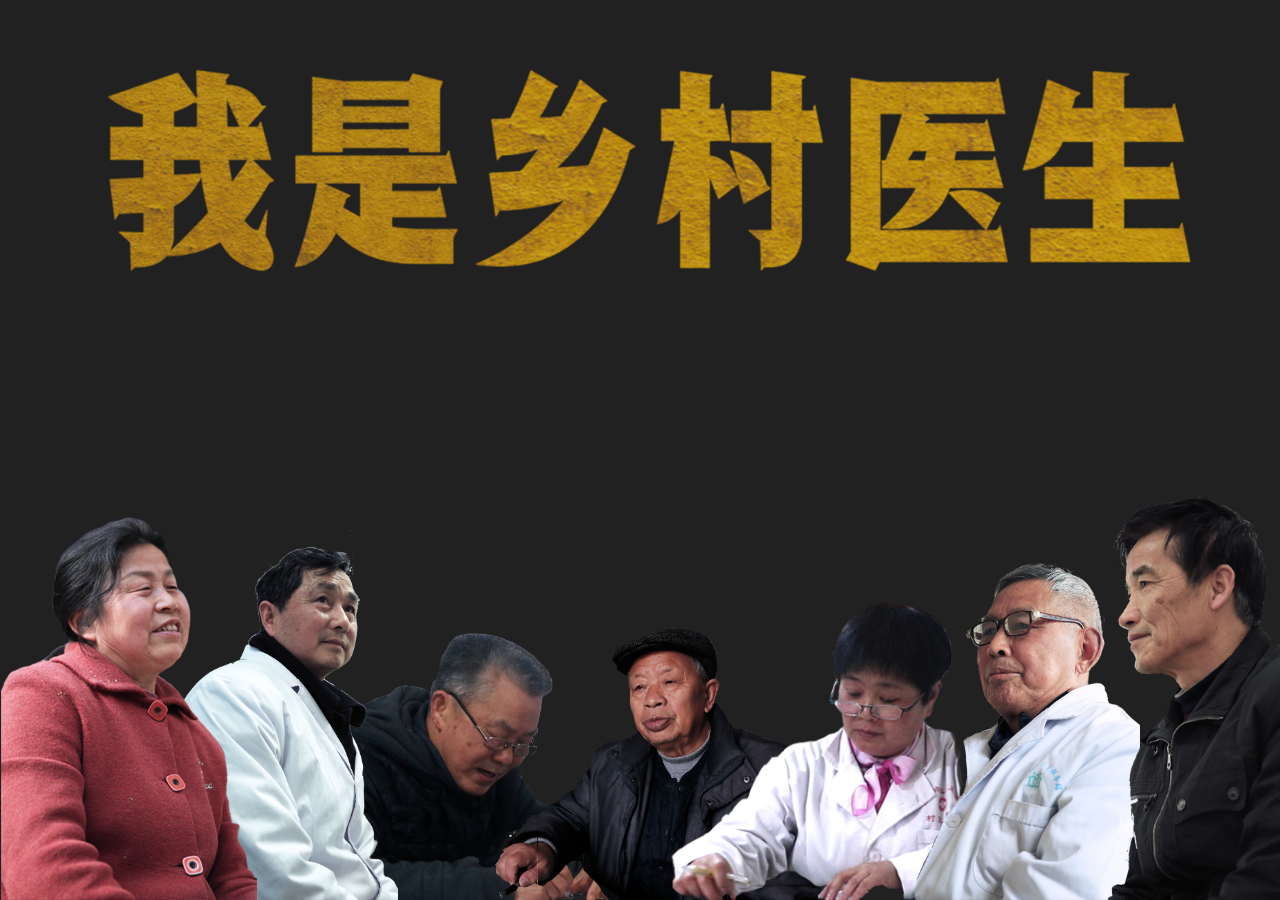
<file: index.html>
<!doctype html>
<html>
<head>
        <meta charset="utf-8">
        <meta http-equiv="X-UA-Compatible" content="IE=edge">
        <title>我是乡村医生</title>
        <meta name="description" content="中国传媒大学电视学院2015级编辑出版学（新媒体）行医者说组毕设网页作品">
<link rel="icon" href="favicon.ico" type="image/x-icon" />
<link rel="shortcut icon" href="favicon.ico" type="image/x-icon" />
<link href="css/main.css" rel="stylesheet" type="text/css">
<link href="css/loading.css" rel="stylesheet" type="text/css">
<link href="css/animated.css" rel="stylesheet" type="text/css">
<script type="text/javascript">
function MM_swapImgRestore() { //v3.0
  var i,x,a=document.MM_sr; for(i=0;a&&i<a.length&&(x=a[i])&&x.oSrc;i++) x.src=x.oSrc;
}
function MM_preloadImages() { //v3.0
  var d=document; if(d.images){ if(!d.MM_p) d.MM_p=new Array();
    var i,j=d.MM_p.length,a=MM_preloadImages.arguments; for(i=0; i<a.length; i++)
    if (a[i].indexOf("#")!=0){ d.MM_p[j]=new Image; d.MM_p[j++].src=a[i];}}
}

function MM_findObj(n, d) { //v4.01
  var p,i,x;  if(!d) d=document; if((p=n.indexOf("?"))>0&&parent.frames.length) {
    d=parent.frames[n.substring(p+1)].document; n=n.substring(0,p);}
  if(!(x=d[n])&&d.all) x=d.all[n]; for (i=0;!x&&i<d.forms.length;i++) x=d.forms[i][n];
  for(i=0;!x&&d.layers&&i<d.layers.length;i++) x=MM_findObj(n,d.layers[i].document);
  if(!x && d.getElementById) x=d.getElementById(n); return x;
}

function MM_swapImage() { //v3.0
  var i,j=0,x,a=MM_swapImage.arguments; document.MM_sr=new Array; for(i=0;i<(a.length-2);i+=3)
   if ((x=MM_findObj(a[i]))!=null){document.MM_sr[j++]=x; if(!x.oSrc) x.oSrc=x.src; x.src=a[i+2];}
}
</script>
</head>
<body onLoad="MM_preloadImages('img/fig1-1.png','img/fig2-1.png')">
  <div class="big animated fadeInDown">
  <div class="title"><img src="img/indextitle1.png" alt=""/></div></div>
  <div class="big-box big-box-left">
    <div id="boxcontext-1" class="boxcontext  animated slideInUp"><a href="pages/doctor-tang&jiang.html" onMouseOver="MM_swapImage('Image1','','img/fig1-1.png',1)" onMouseOut="MM_swapImgRestore()"><img src="img/fig1.png" alt="" id="Image1"></a>
    </div>
    <div id="boxcontext-2" class="boxcontext animated slideInUp"><a href="pages/doctor-yinnaiping.html" onMouseOut="MM_swapImgRestore()" onMouseOver="MM_swapImage('Image2','','img/fig2-1.png',1)"><img src="img/fig2.png" alt="" id="Image2"></a>
    </div>
    <div id="boxcontext-3" class="boxcontext animated slideInUp"><a href="pages/doctor-luo.html" onMouseOut="MM_swapImgRestore()" onMouseOver="MM_swapImage('Image3','','img/fig3-1.png',1)"><img src="img/fig3.png" alt="" id="Image3"></a>
    </div>
</div>


<div class="big-box big-box-right">
  <div id="boxcontext-5" class="boxcontext animated fadeInUp" ><a href="pages/doctor-liutiancheng.html"  onMouseOut="MM_swapImgRestore()" onMouseOver="MM_swapImage('Image5','','img/fig5-1.png',1)"><img src="img/fig5.png" alt="" id="Image5"></a></div>
  <div id="boxcontext-6" class="boxcontext animated fadeInUp" ><a href="pages/doctor-tang&jiang.html" onMouseOut="MM_swapImgRestore()" onMouseOver="MM_swapImage('Image6','','img/fig6-1.png',1)"><img src="img/fig6.png" alt="" id="Image6"></a></div>
  <div id="boxcontext-7" class="boxcontext animated fadeInUp"><a href="pages/doctor-zhudaye.html" onMouseOut="MM_swapImgRestore()" onMouseOver="MM_swapImage('Image7','','img/fig7-1.png',1)"><img src="img/fig7.png" alt="" id="Image7"></a></div>
  <div id="boxcontext-8" class="boxcontext animated fadeInUp"><a href="pages/doctor-zhongxiaolin.html" onMouseOut="MM_swapImgRestore()" onMouseOver="MM_swapImage('Image8','','img/fig8-1.png',1)"><img src="img/fig8.png" alt="" id="Image8"></a></div>
</div>
<!--big结束-->
<script>
	$（' #boxcontext-1 ').addClass（' animated fadeInUp '）;
	</script>

<script src="js/yin/aos.js"></script>
 <script>
  AOS.init();
</script>
  
</body>
</html>
</file>
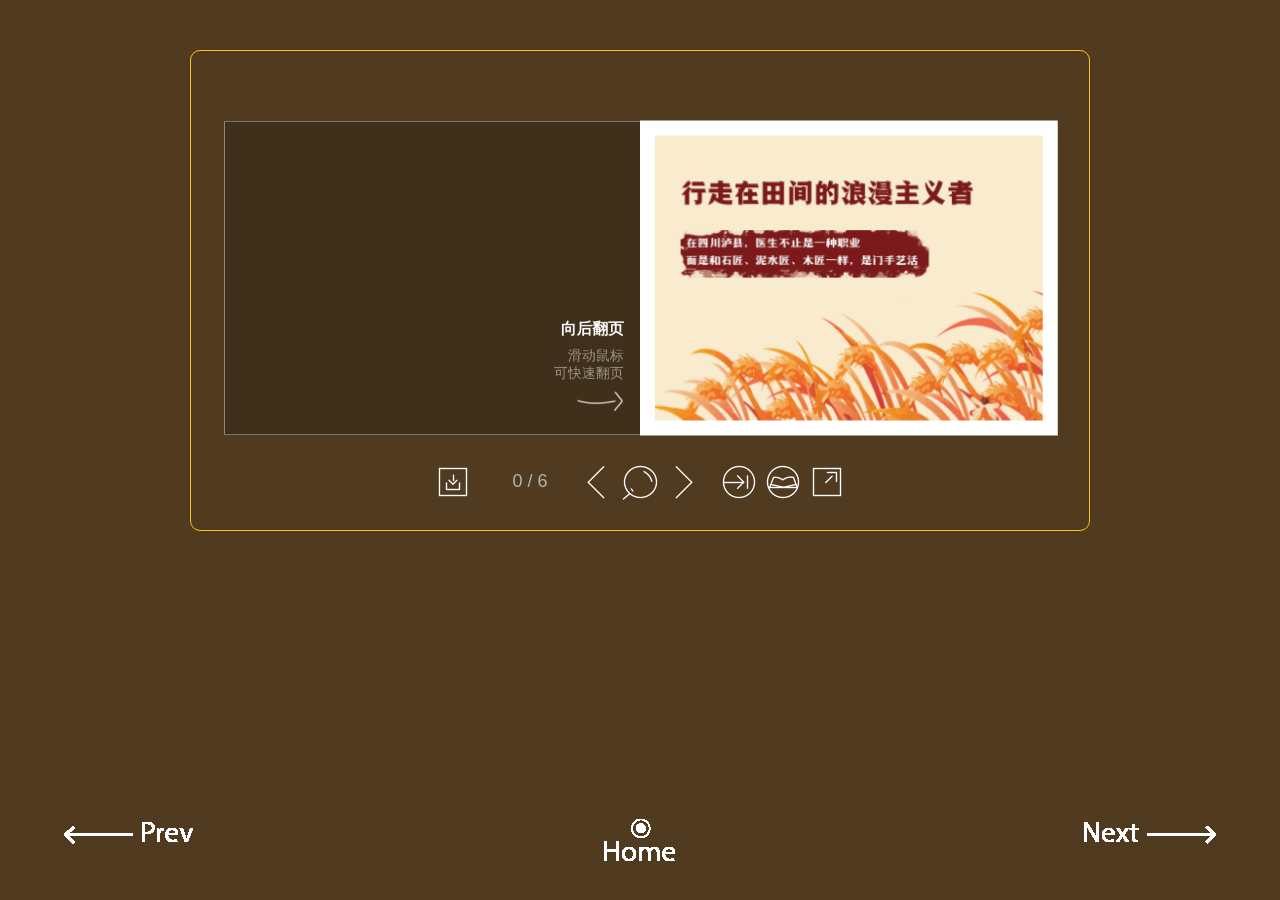
<file: pages/doctor-liutiancheng.html>
<!DOCTYPE html>
<html lang="zh">
<head>
	<meta charset="UTF-8">
	<meta http-equiv="X-UA-Compatible" content="IE=edge,chrome=1"> 
	<meta name="viewport" content="width=device-width, initial-scale=1.0">
	<title>行于田间的浪漫主义者</title>
	 <link rel="icon" href="../favicon.ico" type="image/x-icon" />
  		<link rel="shortcut icon" href="../favicon.ico" type="image/x-icon" />
	
	<!--可无视-->
	<link rel="stylesheet" type="text/css" href="../css/liu-normalize.css" />
	<link rel="stylesheet" type="text/css" href="../css/liu-htmleaf-demo.css">
	
	<!--必要样式-->
	<style type="text/css">
		html,body{width:100%;margin:0px;padding:0px;background:#503b21;color:#000000;min-width:800px;}
		body * { -webkit-tap-highlight-color: rgba(0,0,0,0); }
		.links a:link,.links a:visited{color:black;text-decoration:none;font:20px sans-serif;}
		.links a:hover{color:black;text-decoration:underline;}

		.red {border:1px solid #ffc30d;}
		.red-filled {background:#e0604a;border:1px solid #ffc30d;}
		.blue {background:#67BCCF;}

		.section {width:900px;border-radius:10px; margin:50px auto;}
		.section p{text-align:center;margin:0px;padding:20px;font:16px sans-serif;line-height:140%;}
		.section p strong {color:gold;}

		.section-list {width:900px;border-radius:10px;margin:50px auto;}

		.address{margin:0px auto 50px auto;padding:0px;width:800px;text-align:center;}
		.address, .address a{font:16px arial, sans-serif;color:black;}

		#book-links {text-align: center;padding: 10px;color: white;}
		#book-links a:link, #book-links a:visited {color: white;font:24px sans-serif;text-decoration: none;}
		#book-links a:hover {text-decoration: underline;}
	</style>
	<!--[if IE]>
		<script src="http://cdn.bootcss.com/html5shiv/3.7.3/html5shiv.min.js"></script>
	<![endif]-->
	
</head>
<body>
	<div class="htmleaf-container">
	
		
		<div class="section red">
		<div style="padding:30px;">
			<div id="photobook" style="height:150px;"></div> 
		</div>
		</div>
		<div id="pages">
				<a href="doctor-luo.html" id="prev"><img src="../img/b-prev.png" width="129" height="32" alt=""/></a> 
				<a href="../index.html" id="home"><img src="../img/b-home.png" width="74" height="49" alt=""/></a> 
				<a href="doctor-zhudaye.html" id="next"><img src="../img/b-next.png" width="134" height="32" alt=""/></a>
			</div>
	</div>
	
	<script src="../js/liu-jquery-1.11.0.min.js" type="text/javascript"></script>
	<script type="text/javascript" src="../js/liu-jquery.mousewheel.min.js"></script>
	<script type="text/javascript" src="../js/liuthree.min.js"></script>
	<script type="text/javascript" src="../js/liu-jquery.onebook3d-2.3.0-full-min.js"></script>
	<script type="text/javascript">
		$(function(){

			var arr = [];

			
			arr[0] = [
				'../img/01.jpg', 
				'../img/02.jpg', '../img/03.jpg',
				'../img/04.jpg', '../img/05.jpg',
				'../img/06.jpg', '../img/07.jpg',
				'../img/08.jpg', '../img/09.jpg',
				'../img/10.jpg', '../img/11.jpg',
				'../img/12.jpg'
				];
	
			
			
			$('#photobook').onebook(arr[0]);


			$('#book-links a').each(function(i){
				$(this).on('click',function(){

					if(arr&&arr[i]){
						$('#photobook').onebook(arr[i]);		
					};

					return false;		
				});
			});	
		});
	</script>
</body>
</html>
</file>
<file: css/main.css>
html {
	-webkit-font-smoothing: antialiased;
	background-color: #212121;
	background-size: cover;
}
*{
	margin: 0;
	padding: 0;
	width: 100%;
}
body {
    box-shadow: 0 0 2px rgba(0, 0, 0, 0.06);
	margin: 0 auto;
	width: 100%;	
}

h1, h2, h3, h4, h5, h6 {
    color: #cc995a;
    font-weight: 700;
    line-height: 1.3;
}

h2 {
    margin-top: 1.3em;
}

a {
    color: #0083e8;
}

b, strong {
    font-weight: 700;
}

samp {
    display: none;
}

img {
    animation: colorize 2s cubic-bezier(0, 0, .78, .36) 1;
    display: block;
	/*border-radius: 2px;*/
  	}

@keyframes colorize {
    0% {
        -webkit-filter: grayscale(100%);
        filter: grayscale(100%);
    }
    100% {
        -webkit-filter: grayscale(0%);
        filter: grayscale(0%);
    }
}


.boxcontext img{
	margin:0 0.5%;
	/*box-shadow: 1px 2px 7px 2px #212121;
	}
.boxcontext img:hover{
	box-shadow: 2px 4px 10px 5px #FFF;
	position: relative;
	top: 2px;
	left:2px;*/
}
.big {
	width:90%;
	height:auto;
	margin:0 auto;
	position: absolute;
	top: 5%;
	left: 5%;
	-vendor-animation-duration：3 s ;
  -vendor-animation-delay：2s;
}

.title {
	width:100%;
	height:auto;
	float: left;
	
}

.title2 {
	width:66%;
	height:auto;
	float: left;
	margin-left:5px;
}

.big-box{
	width:50%;
	height:0%;
	}
.big-box-left{
	width: 50%;
	height: 0;
}
#boxcontext-1 {
	width:20%;
	height: auto;
	z-index: 16;
	position: absolute;
	bottom: 0;
  animation-name:slideInUp;
  animation-duration: 0.5s; 
  animation-timing-function:linear; 
  animation-delay: 0;
}

#boxcontext-2 {
	width:18%;
	height: auto;
	float: left;
	position: absolute;
	bottom:0%;
	left:13%;
	z-index: 15;
  animation-name:slideInUp;
  animation-duration: 0.5s; 
  animation-timing-function:linear; 
  animation-delay: 0.5s;
}
#boxcontext-3 {
	width:30%;
	height: auto;
	float: left;
	position: absolute;
	bottom:0%;
	left:21%;
	z-index: 14;
	animation-name:slideInUp;
  animation-duration: 0.5s; 
  animation-timing-function:linear; 
  animation-delay: 1s;
}
#boxcontext-4 {
	width:25%;
	height: auto;
	float: left;
	position: absolute;
	bottom:0%;
	left: 35%;
	z-index: 13;
	animation-name:slideInUp;
  animation-duration: 0.5s; 
  animation-timing-function:linear; 
  animation-delay: 1.5s;
}
#boxcontext-5 {
	width:27%;
	height: auto;
	float: left;
	position: absolute;
	bottom:0%;
	left:37%;
	z-index: 14;
	animation-name:slideInUp;
  animation-duration: 0.5s; 
  animation-timing-function:linear; 
  animation-delay: 1.7s;
}
#boxcontext-6 {
	width:25%;
	height: auto;
	float: left;
	position: absolute;
	bottom:0%;
	left: 51%;
	z-index: 15;
	animation-name:slideInUp;
  animation-duration: 0.5s; 
  animation-timing-function:linear; 
  animation-delay: 1.2s;
}
#boxcontext-7 {
	width:18%;
	height: auto;
	float: left;
	position: absolute;
	bottom:0%;
	left: 71%;
	z-index: 16;
	animation-name:slideInUp;
  animation-duration: 0.5s; 
  animation-timing-function:linear; 
  animation-delay: 0.7s;
}
#boxcontext-8 {
	width:15%;
	height: auto;
	float: left;
	position: absolute;
	bottom:0%;
	left:84.9%;
	z-index: 17;
	animation-name:slideInUp;
  animation-duration: 0.5s; 
  animation-timing-function:linear; 
  animation-delay:0.2s;
}
@-webkit-keyframes fadeIn{0%{opacity:0}to{opacity:1}}
@keyframes fadeIn{0%{opacity:0}to{opacity:1}}
.fadeIn{-webkit-animation-name:fadeIn;animation-name:fadeIn}@-webkit-keyframes fadeInDown{0%{opacity:0;-webkit-transform:translate3d(0,-100%,0);transform:translate3d(0,-100%,0)}to{opacity:1;-webkit-transform:none;transform:none}}
</file>
<file: css/loading.css>
.ld.reverse {
  -webkit-animation-direction: reverse;
  animation-direction: reverse;
}
.ld.xhalf {
  -webkit-animation-duration: 0.5s;
  animation-duration: 0.5s;
}
.ld.x1 {
  -webkit-animation-duration: 1s;
  animation-duration: 1s;
}
.ld.x2 {
  -webkit-animation-duration: 2s;
  animation-duration: 2s;
}
.ld.x4 {
  -webkit-animation-duration: 4s;
  animation-duration: 4s;
}
.ld.running {
  -webkit-animation-play-state: running;
  animation-play-state: running;
}
.ld.paused {
  -webkit-animation-play-state: paused;
  animation-play-state: paused;
}
.ld.f00 {
  -webkit-animation-delay: 0s;
  animation-delay: 0s;
}
.ld.f01 {
  -webkit-animation-delay: -0.1s;
  animation-delay: -0.1s;
}
.ld.f02 {
  -webkit-animation-delay: -0.2s;
  animation-delay: -0.2s;
}
.ld.f03 {
  -webkit-animation-delay: -0.3s;
  animation-delay: -0.3s;
}
.ld.f04 {
  -webkit-animation-delay: -0.4s;
  animation-delay: -0.4s;
}
.ld.f05 {
  -webkit-animation-delay: -0.5s;
  animation-delay: -0.5s;
}
.ld.f06 {
  -webkit-animation-delay: -0.6s;
  animation-delay: -0.6s;
}
.ld.f07 {
  -webkit-animation-delay: -0.7s;
  animation-delay: -0.7s;
}
.ld.f08 {
  -webkit-animation-delay: -0.8s;
  animation-delay: -0.8s;
}
.ld.f09 {
  -webkit-animation-delay: -0.9s;
  animation-delay: -0.9s;
}
.ld.f10 {
  -webkit-animation-delay: -1s;
  animation-delay: -1s;
}
.ld-ball,
.ld-ring,
.ld-hourglass,
.ld-loader,
.ld-cross,
.ld-square,
.ld-pie,
.ld-spinner {
  width: 1em;
  height: 1em;
  position: relative;
  color: inherit;
  display: inline-block;
/*
  &:before
    content: "◎"
    display: block
    visibility: hidden
  */
}
.ld-ball:after,
.ld-ring:after,
.ld-hourglass:after,
.ld-loader:after,
.ld-cross:after,
.ld-square:after,
.ld-pie:after,
.ld-spinner:after {
  position: absolute;
  margin: auto;
  width: 100%;
  height: 100%;
  top: 0;
  left: 0;
  right: 0;
  bottom: 0;
  content: " ";
  display: inline-block;
  background: center center no-repeat;
  background-size: cover;
}
.ld-ball:after {
  border-radius: 50%;
  background: currentColor;
}
.ld-pie:after {
  width: 0;
  height: 0;
  border-radius: 50%;
  border-style: solid;
  border-width: 0.5em;
  -webkit-background-clip: padding-box;
  border-color: currentColor currentColor currentColor transparent;
}
.ld-ring:after {
  border-radius: 50%;
  border-style: solid;
  border-width: 0.15em;
  -webkit-background-clip: padding-box;
  border-color: currentColor currentColor currentColor transparent;
  box-sizing: border-box;
}
.ld-hourglass:after {
  width: 0;
  height: 0;
  background: none;
  border-radius: 50%;
  border-style: solid;
  border-width: 0.5em;
  border-color: currentColor transparent currentColor transparent;
}
.ld-cross:after {
  width: 18%;
  height: 18%;
  background: currentColor;
  box-shadow: 0 0.18em 0 1px currentColor, 0 -0.18em 0 1px currentColor, 0.18em 0 0 1px currentColor, -0.18em 0 0 1px currentColor, 0 0.36em 0 1px currentColor, 0 -0.36em 0 1px currentColor, 0.36em 0 0 1px currentColor, -0.36em 0 0 1px currentColor;
}
.ld-square:after {
  width: 90%;
  height: 90%;
  background: currentColor;
}
.ld-spinner:after {
  width: 20%;
  height: 20%;
  border-radius: 50%;
  background: none;
  box-shadow: 0 0.5em 0 0 currentColor,0 -.5em 0 0 currentColor,.5em 0 0 0 currentColor,-.5em 0 0 0 currentColor,.35355339059327373em .35355339059327373em 0 0 currentColor,-.35355339059327373em .35355339059327373em 0 0 currentColor,.35355339059327373em -.35355339059327373em 0 0 currentColor,-.35355339059327373em -.35355339059327373em 0 0 currentColor;
}
.ld-loader {
  background-size: cover;
}
@keyframes ld-blink {
  0% {
    opacity: 1;
  }
  49% {
    opacity: 1;
  }
  50% {
    opacity: 0;
  }
  100% {
    opacity: 0;
  }
}
@-webkit-keyframes ld-blink {
  0% {
    opacity: 1;
  }
  49% {
    opacity: 1;
  }
  50% {
    opacity: 0;
  }
  100% {
    opacity: 0;
  }
}
.ld.ld-blink {
  -webkit-animation: ld-blink 1s infinite linear;
  animation: ld-blink 1s infinite linear;
}
@keyframes ld-blur {
  0% {
    filter: blur(0);
  }
  50% {
    filter: blur(5px);
  }
  100% {
    filter: blur(0);
  }
}
@-webkit-keyframes ld-blur {
  0% {
    filter: blur(0);
  }
  50% {
    filter: blur(5px);
  }
  100% {
    filter: blur(0);
  }
}
.ld.ld-blur {
  -webkit-animation: ld-blur 1s infinite;
  animation: ld-blur 1s infinite;
}
@keyframes ld-breath {
  0% {
    -webkit-transform: scale(0.86);
    transform: scale(0.86);
  }
  50% {
    -webkit-transform: scale(1.06);
    transform: scale(1.06);
  }
  100% {
    -webkit-transform: scale(0.86);
    transform: scale(0.86);
  }
}
@-webkit-keyframes ld-breath {
  0% {
    -webkit-transform: scale(0.86);
    transform: scale(0.86);
  }
  50% {
    -webkit-transform: scale(1.06);
    transform: scale(1.06);
  }
  100% {
    -webkit-transform: scale(0.86);
    transform: scale(0.86);
  }
}
.ld.ld-breath {
  -webkit-animation: ld-breath 1s infinite;
  animation: ld-breath 1s infinite;
}
@keyframes ld-broadcast {
  0% {
    box-shadow: 0 0 0 3px rgba(0,0,0,0.9);
  }
  19% {
    box-shadow: 0 0 0 2px rgba(0,0,0,0.7);
  }
  20% {
    box-shadow: 0 0 0 6px rgba(0,0,0,0.8);
  }
  39% {
    box-shadow: 0 0 0 5px rgba(0,0,0,0.6);
  }
  40% {
    box-shadow: 0 0 0 9px rgba(0,0,0,0.7);
  }
  60% {
    box-shadow: 0 0 0 8px rgba(0,0,0,0.6);
    animation-timing-function: cubic-bezier(0.5, 0, 1, 0.5);
  }
  100% {
    box-shadow: 0 0 0 0px rgba(0,0,0,0.2);
  }
}
@-webkit-keyframes ld-broadcast {
  0% {
    box-shadow: 0 0 0 3px rgba(0,0,0,0.9);
  }
  19% {
    box-shadow: 0 0 0 2px rgba(0,0,0,0.7);
  }
  20% {
    box-shadow: 0 0 0 6px rgba(0,0,0,0.8);
  }
  39% {
    box-shadow: 0 0 0 5px rgba(0,0,0,0.6);
  }
  40% {
    box-shadow: 0 0 0 9px rgba(0,0,0,0.7);
  }
  60% {
    box-shadow: 0 0 0 8px rgba(0,0,0,0.6);
    animation-timing-function: cubic-bezier(0.5, 0, 1, 0.5);
  }
  100% {
    box-shadow: 0 0 0 0px rgba(0,0,0,0.2);
  }
}
.ld.ld-broadcast {
  -webkit-animation: ld-broadcast 1s infinite ease-out;
  animation: ld-broadcast 1s infinite ease-out;
  border-radius: 50%;
}
@keyframes ld-clock {
  0% {
    -webkit-transform: rotate(0deg);
    transform: rotate(0deg);
  }
  8.333% {
    -webkit-transform: rotate(30deg);
    transform: rotate(30deg);
  }
  16.667% {
    -webkit-transform: rotate(60deg);
    transform: rotate(60deg);
  }
  25% {
    -webkit-transform: rotate(90deg);
    transform: rotate(90deg);
  }
  33.333% {
    -webkit-transform: rotate(120deg);
    transform: rotate(120deg);
  }
  41.667% {
    -webkit-transform: rotate(150deg);
    transform: rotate(150deg);
  }
  50% {
    -webkit-transform: rotate(180deg);
    transform: rotate(180deg);
  }
  58.333% {
    -webkit-transform: rotate(210deg);
    transform: rotate(210deg);
  }
  66.667% {
    -webkit-transform: rotate(240deg);
    transform: rotate(240deg);
  }
  75% {
    -webkit-transform: rotate(270deg);
    transform: rotate(270deg);
  }
  83.333% {
    -webkit-transform: rotate(300deg);
    transform: rotate(300deg);
  }
  91.667% {
    -webkit-transform: rotate(330deg);
    transform: rotate(330deg);
  }
  100% {
    -webkit-transform: rotate(360deg);
    transform: rotate(360deg);
  }
}
@-webkit-keyframes ld-clock {
  0% {
    -webkit-transform: rotate(0deg);
    transform: rotate(0deg);
  }
  8.333% {
    -webkit-transform: rotate(30deg);
    transform: rotate(30deg);
  }
  16.667% {
    -webkit-transform: rotate(60deg);
    transform: rotate(60deg);
  }
  25% {
    -webkit-transform: rotate(90deg);
    transform: rotate(90deg);
  }
  33.333% {
    -webkit-transform: rotate(120deg);
    transform: rotate(120deg);
  }
  41.667% {
    -webkit-transform: rotate(150deg);
    transform: rotate(150deg);
  }
  50% {
    -webkit-transform: rotate(180deg);
    transform: rotate(180deg);
  }
  58.333% {
    -webkit-transform: rotate(210deg);
    transform: rotate(210deg);
  }
  66.667% {
    -webkit-transform: rotate(240deg);
    transform: rotate(240deg);
  }
  75% {
    -webkit-transform: rotate(270deg);
    transform: rotate(270deg);
  }
  83.333% {
    -webkit-transform: rotate(300deg);
    transform: rotate(300deg);
  }
  91.667% {
    -webkit-transform: rotate(330deg);
    transform: rotate(330deg);
  }
  100% {
    -webkit-transform: rotate(360deg);
    transform: rotate(360deg);
  }
}
.ld.ld-clock {
  -webkit-animation: ld-clock 9s infinite cubic-bezier(0, 0.7, 0.3, 1);
  animation: ld-clock 9s infinite cubic-bezier(0, 0.7, 0.3, 1);
}
@keyframes ld-cycle {
  0%, 50%, 100% {
    animation-timing-function: cubic-bezier(0.5, 0.5, 0.5, 0.5);
  }
  0% {
    -webkit-transform: rotate(0);
    transform: rotate(0);
  }
  50% {
    -webkit-transform: rotate(180deg);
    transform: rotate(180deg);
  }
  100% {
    -webkit-transform: rotate(360deg);
    transform: rotate(360deg);
  }
}
@-webkit-keyframes ld-cycle {
  0%, 50%, 100% {
    animation-timing-function: cubic-bezier(0.5, 0.5, 0.5, 0.5);
  }
  0% {
    -webkit-transform: rotate(0);
    transform: rotate(0);
  }
  50% {
    -webkit-transform: rotate(180deg);
    transform: rotate(180deg);
  }
  100% {
    -webkit-transform: rotate(360deg);
    transform: rotate(360deg);
  }
}
.ld.ld-cycle {
  -webkit-animation: ld-cycle 1s infinite linear;
  animation: ld-cycle 1s infinite linear;
}
@keyframes ld-fade {
  0% {
    opacity: 1;
  }
  100% {
    opacity: 0;
  }
}
@-webkit-keyframes ld-fade {
  0% {
    opacity: 1;
  }
  100% {
    opacity: 0;
  }
}
.ld.ld-fade {
  -webkit-animation: ld-fade 1s infinite linear;
  animation: ld-fade 1s infinite linear;
}
@keyframes ld-flip {
  0%, 25%, 50%, 75%, 100% {
    animation-timing-function: cubic-bezier(0, 0.5, 0.5, 1);
  }
  0% {
    -webkit-transform: rotateY(0deg) rotateX(0deg);
    transform: rotateY(0deg) rotateX(0deg);
  }
  25% {
    -webkit-transform: rotateY(180deg) rotateX(0deg);
    transform: rotateY(180deg) rotateX(0deg);
  }
  50% {
    -webkit-transform: rotateY(180deg) rotateX(180deg);
    transform: rotateY(180deg) rotateX(180deg);
  }
  75% {
    -webkit-transform: rotateY(0deg) rotateX(180deg);
    transform: rotateY(0deg) rotateX(180deg);
  }
  100% {
    -webkit-transform: rotateY(0deg) rotateX(0deg);
    transform: rotateY(0deg) rotateX(0deg);
  }
}
@-webkit-keyframes ld-flip {
  0%, 25%, 50%, 75%, 100% {
    animation-timing-function: cubic-bezier(0, 0.5, 0.5, 1);
  }
  0% {
    -webkit-transform: rotateY(0deg) rotateX(0deg);
    transform: rotateY(0deg) rotateX(0deg);
  }
  25% {
    -webkit-transform: rotateY(180deg) rotateX(0deg);
    transform: rotateY(180deg) rotateX(0deg);
  }
  50% {
    -webkit-transform: rotateY(180deg) rotateX(180deg);
    transform: rotateY(180deg) rotateX(180deg);
  }
  75% {
    -webkit-transform: rotateY(0deg) rotateX(180deg);
    transform: rotateY(0deg) rotateX(180deg);
  }
  100% {
    -webkit-transform: rotateY(0deg) rotateX(0deg);
    transform: rotateY(0deg) rotateX(0deg);
  }
}
.ld.ld-flip {
  -webkit-animation: ld-flip 2s infinite;
  animation: ld-flip 2s infinite;
}
@keyframes ld-flip-v {
  0%, 25%, 50%, 75%, 100% {
    animation-timing-function: cubic-bezier(0, 0.5, 0.5, 1);
  }
  0% {
    -webkit-transform: rotateX(0deg) rotateY(0deg);
    transform: rotateX(0deg) rotateY(0deg);
  }
  50% {
    -webkit-transform: rotateX(180deg) rotateY(0deg);
    transform: rotateX(180deg) rotateY(0deg);
  }
  100% {
    -webkit-transform: rotateX(0deg) rotateY(0deg);
    transform: rotateX(0deg) rotateY(0deg);
  }
}
@-webkit-keyframes ld-flip-v {
  0%, 25%, 50%, 75%, 100% {
    animation-timing-function: cubic-bezier(0, 0.5, 0.5, 1);
  }
  0% {
    -webkit-transform: rotateX(0deg) rotateY(0deg);
    transform: rotateX(0deg) rotateY(0deg);
  }
  50% {
    -webkit-transform: rotateX(180deg) rotateY(0deg);
    transform: rotateX(180deg) rotateY(0deg);
  }
  100% {
    -webkit-transform: rotateX(0deg) rotateY(0deg);
    transform: rotateX(0deg) rotateY(0deg);
  }
}
.ld.ld-flip-v {
  -webkit-animation: ld-flip-v 1s infinite;
  animation: ld-flip-v 1s infinite;
}
@keyframes ld-flip-h {
  0%, 25%, 50%, 75%, 100% {
    animation-timing-function: cubic-bezier(0, 0.5, 0.5, 1);
  }
  0% {
    -webkit-transform: rotateY(0deg) rotateX(0deg);
    transform: rotateY(0deg) rotateX(0deg);
  }
  50% {
    -webkit-transform: rotateY(180deg) rotateX(0deg);
    transform: rotateY(180deg) rotateX(0deg);
  }
  100% {
    -webkit-transform: rotateY(0deg) rotateX(0deg);
    transform: rotateY(0deg) rotateX(0deg);
  }
}
@-webkit-keyframes ld-flip-h {
  0%, 25%, 50%, 75%, 100% {
    animation-timing-function: cubic-bezier(0, 0.5, 0.5, 1);
  }
  0% {
    -webkit-transform: rotateY(0deg) rotateX(0deg);
    transform: rotateY(0deg) rotateX(0deg);
  }
  50% {
    -webkit-transform: rotateY(180deg) rotateX(0deg);
    transform: rotateY(180deg) rotateX(0deg);
  }
  100% {
    -webkit-transform: rotateY(0deg) rotateX(0deg);
    transform: rotateY(0deg) rotateX(0deg);
  }
}
.ld.ld-flip-h {
  -webkit-animation: ld-flip-h 1s infinite;
  animation: ld-flip-h 1s infinite;
}
@keyframes ld-coin-v {
  0%, 100% {
    animation-timing-function: cubic-bezier(0.5, 0, 1, 0.5);
  }
  50% {
    animation-timing-function: cubic-bezier(0, 0.5, 0.5, 1);
  }
  0% {
    -webkit-transform: rotateX(0deg);
    transform: rotateX(0deg);
  }
  50% {
    -webkit-transform: rotateX(1800deg);
    transform: rotateX(1800deg);
  }
  100% {
    -webkit-transform: rotateX(3600deg);
    transform: rotateX(3600deg);
  }
}
@-webkit-keyframes ld-coin-v {
  0%, 100% {
    animation-timing-function: cubic-bezier(0.5, 0, 1, 0.5);
  }
  50% {
    animation-timing-function: cubic-bezier(0, 0.5, 0.5, 1);
  }
  0% {
    -webkit-transform: rotateX(0deg);
    transform: rotateX(0deg);
  }
  50% {
    -webkit-transform: rotateX(1800deg);
    transform: rotateX(1800deg);
  }
  100% {
    -webkit-transform: rotateX(3600deg);
    transform: rotateX(3600deg);
  }
}
.ld.ld-coin-v {
  -webkit-animation: ld-coin-v 2s infinite;
  animation: ld-coin-v 2s infinite;
}
@keyframes ld-coin-h {
  0%, 100% {
    animation-timing-function: cubic-bezier(0.5, 0, 1, 0.5);
  }
  50% {
    animation-timing-function: cubic-bezier(0, 0.5, 0.5, 1);
  }
  0% {
    -webkit-transform: rotateY(0deg);
    transform: rotateY(0deg);
  }
  50% {
    -webkit-transform: rotateY(1800deg);
    transform: rotateY(1800deg);
  }
  100% {
    -webkit-transform: rotateY(3600deg);
    transform: rotateY(3600deg);
  }
}
@-webkit-keyframes ld-coin-h {
  0%, 100% {
    animation-timing-function: cubic-bezier(0.5, 0, 1, 0.5);
  }
  50% {
    animation-timing-function: cubic-bezier(0, 0.5, 0.5, 1);
  }
  0% {
    -webkit-transform: rotateY(0deg);
    transform: rotateY(0deg);
  }
  50% {
    -webkit-transform: rotateY(1800deg);
    transform: rotateY(1800deg);
  }
  100% {
    -webkit-transform: rotateY(3600deg);
    transform: rotateY(3600deg);
  }
}
.ld.ld-coin-h {
  -webkit-animation: ld-coin-h 2s infinite;
  animation: ld-coin-h 2s infinite;
}
@keyframes ld-heartbeat {
  0% {
    -webkit-transform: scale(1.05);
    transform: scale(1.05);
  }
  5% {
    -webkit-transform: scale(1.25);
    transform: scale(1.25);
  }
  39% {
    -webkit-transform: scale(0.9);
    transform: scale(0.9);
  }
  45% {
    -webkit-transform: scale(1.15);
    transform: scale(1.15);
  }
  60% {
    -webkit-transform: scale(1.05);
    transform: scale(1.05);
  }
  100% {
    -webkit-transform: scale(1);
    transform: scale(1);
  }
}
@-webkit-keyframes ld-heartbeat {
  0% {
    -webkit-transform: scale(1.05);
    transform: scale(1.05);
  }
  5% {
    -webkit-transform: scale(1.25);
    transform: scale(1.25);
  }
  39% {
    -webkit-transform: scale(0.9);
    transform: scale(0.9);
  }
  45% {
    -webkit-transform: scale(1.15);
    transform: scale(1.15);
  }
  60% {
    -webkit-transform: scale(1.05);
    transform: scale(1.05);
  }
  100% {
    -webkit-transform: scale(1);
    transform: scale(1);
  }
}
.ld.ld-heartbeat {
  -webkit-animation: ld-heartbeat 0.8s infinite cubic-bezier(0.215, 0.61, 0.355, 1);
  animation: ld-heartbeat 0.8s infinite cubic-bezier(0.215, 0.61, 0.355, 1);
}
@keyframes ld-radio {
  0% {
    animation-timing-function: cubic-bezier(0.3, 0.27, 0.13, 1);
  }
  0% {
    -webkit-transform: scale(0.8);
    transform: scale(0.8);
    opacity: 0;
  }
  5% {
    -webkit-transform: scale(1);
    transform: scale(1);
    opacity: 1;
  }
  100% {
    -webkit-transform: scale(1.5);
    transform: scale(1.5);
    opacity: 0;
  }
}
@-webkit-keyframes ld-radio {
  0% {
    animation-timing-function: cubic-bezier(0.3, 0.27, 0.13, 1);
  }
  0% {
    -webkit-transform: scale(0.8);
    transform: scale(0.8);
    opacity: 0;
  }
  5% {
    -webkit-transform: scale(1);
    transform: scale(1);
    opacity: 1;
  }
  100% {
    -webkit-transform: scale(1.5);
    transform: scale(1.5);
    opacity: 0;
  }
}
.ld.ld-radio {
  position: relative;
  display: inline-block;
  margin: 0;
  padding: 0;
}
.ld.ld-radio:after {
  -webkit-animation: ld-radio 1s infinite;
  animation: ld-radio 1s infinite;
  content: " ";
  display: block;
  position: absolute;
  top: 0;
  left: 0;
  width: 100%;
  height: 100%;
  border: 6px solid #000;
  border-radius: 50%;
  background: none;
}
.ld.ld-radio.square:after {
  border-radius: 0;
}
@keyframes ld-rotate {
  0%, 33%, 66%, 100% {
    animation-timing-function: cubic-bezier(0.5, 0, 1, 0.5);
  }
  16%, 50%, 83% {
    animation-timing-function: cubic-bezier(0, 0.5, 0.5, 1);
  }
  0% {
    -webkit-transform: skewX(0deg) skewY(0deg) scaleX(2) scaleY(0.5);
    transform: skewX(0deg) skewY(0deg) scaleX(2) scaleY(0.5);
  }
  16% {
    -webkit-transform: skewX(45deg) skewY(0deg) scaleX(1) scaleY(1);
    transform: skewX(45deg) skewY(0deg) scaleX(1) scaleY(1);
  }
  33% {
    -webkit-transform: skewX(0deg) skewY(45deg) scaleX(1) scaleY(1);
    transform: skewX(0deg) skewY(45deg) scaleX(1) scaleY(1);
  }
  50% {
    -webkit-transform: skewX(0deg) skewY(0deg) scaleX(0.5) scaleY(2);
    transform: skewX(0deg) skewY(0deg) scaleX(0.5) scaleY(2);
  }
  66% {
    -webkit-transform: skewX(0deg) skewY(-45deg) scaleX(1) scaleY(1);
    transform: skewX(0deg) skewY(-45deg) scaleX(1) scaleY(1);
  }
  83% {
    -webkit-transform: skewX(-45deg) skewY(0deg) scaleX(1) scaleY(1);
    transform: skewX(-45deg) skewY(0deg) scaleX(1) scaleY(1);
  }
  100% {
    -webkit-transform: skewX(0deg) skewY(0deg) scaleX(2) scaleY(0.5);
    transform: skewX(0deg) skewY(0deg) scaleX(2) scaleY(0.5);
  }
}
@-webkit-keyframes ld-rotate {
  0%, 33%, 66%, 100% {
    animation-timing-function: cubic-bezier(0.5, 0, 1, 0.5);
  }
  16%, 50%, 83% {
    animation-timing-function: cubic-bezier(0, 0.5, 0.5, 1);
  }
  0% {
    -webkit-transform: skewX(0deg) skewY(0deg) scaleX(2) scaleY(0.5);
    transform: skewX(0deg) skewY(0deg) scaleX(2) scaleY(0.5);
  }
  16% {
    -webkit-transform: skewX(45deg) skewY(0deg) scaleX(1) scaleY(1);
    transform: skewX(45deg) skewY(0deg) scaleX(1) scaleY(1);
  }
  33% {
    -webkit-transform: skewX(0deg) skewY(45deg) scaleX(1) scaleY(1);
    transform: skewX(0deg) skewY(45deg) scaleX(1) scaleY(1);
  }
  50% {
    -webkit-transform: skewX(0deg) skewY(0deg) scaleX(0.5) scaleY(2);
    transform: skewX(0deg) skewY(0deg) scaleX(0.5) scaleY(2);
  }
  66% {
    -webkit-transform: skewX(0deg) skewY(-45deg) scaleX(1) scaleY(1);
    transform: skewX(0deg) skewY(-45deg) scaleX(1) scaleY(1);
  }
  83% {
    -webkit-transform: skewX(-45deg) skewY(0deg) scaleX(1) scaleY(1);
    transform: skewX(-45deg) skewY(0deg) scaleX(1) scaleY(1);
  }
  100% {
    -webkit-transform: skewX(0deg) skewY(0deg) scaleX(2) scaleY(0.5);
    transform: skewX(0deg) skewY(0deg) scaleX(2) scaleY(0.5);
  }
}
.ld.ld-rotate {
  -webkit-animation: ld-rotate 1s infinite;
  animation: ld-rotate 1s infinite;
}
@keyframes ld-rubber {
  0% {
    -webkit-transform: scale(1, 1);
    transform: scale(1, 1);
  }
  20% {
    -webkit-transform: scale(1.5, 1);
    transform: scale(1.5, 1);
  }
  30% {
    -webkit-transform: scale(0.8, 1);
    transform: scale(0.8, 1);
  }
  40% {
    -webkit-transform: scale(1.3, 1);
    transform: scale(1.3, 1);
  }
  50% {
    -webkit-transform: scale(0.85, 1);
    transform: scale(0.85, 1);
  }
  60% {
    -webkit-transform: scale(1.2, 1);
    transform: scale(1.2, 1);
  }
  70% {
    -webkit-transform: scale(0.9, 1);
    transform: scale(0.9, 1);
  }
  80% {
    -webkit-transform: scale(1.1, 1);
    transform: scale(1.1, 1);
  }
  90% {
    -webkit-transform: scale(0.95, 1);
    transform: scale(0.95, 1);
  }
  100% {
    -webkit-transform: scale(1, 1);
    transform: scale(1, 1);
  }
}
@-webkit-keyframes ld-rubber {
  0% {
    -webkit-transform: scale(1, 1);
    transform: scale(1, 1);
  }
  20% {
    -webkit-transform: scale(1.5, 1);
    transform: scale(1.5, 1);
  }
  30% {
    -webkit-transform: scale(0.8, 1);
    transform: scale(0.8, 1);
  }
  40% {
    -webkit-transform: scale(1.3, 1);
    transform: scale(1.3, 1);
  }
  50% {
    -webkit-transform: scale(0.85, 1);
    transform: scale(0.85, 1);
  }
  60% {
    -webkit-transform: scale(1.2, 1);
    transform: scale(1.2, 1);
  }
  70% {
    -webkit-transform: scale(0.9, 1);
    transform: scale(0.9, 1);
  }
  80% {
    -webkit-transform: scale(1.1, 1);
    transform: scale(1.1, 1);
  }
  90% {
    -webkit-transform: scale(0.95, 1);
    transform: scale(0.95, 1);
  }
  100% {
    -webkit-transform: scale(1, 1);
    transform: scale(1, 1);
  }
}
.ld.ld-rubber {
  -webkit-animation: ld-rubber 1s ease-out infinite;
  animation: ld-rubber 1s ease-out infinite;
}
@keyframes ld-shadow {
  0%, 100% {
    animation-timing-function: cubic-bezier(0.5, 0, 0.5, 1);
  }
  50% {
    animation-timing-function: cubic-bezier(0.5, 0, 0.5, 1);
  }
  0% {
    box-shadow: 0 0 0 0 rgba(0,0,0,0.2);
  }
  50% {
    box-shadow: 0 0 0 10px rgba(0,0,0,0.9);
  }
  100% {
    box-shadow: 0 0 0 0 rgba(0,0,0,0.2);
  }
}
@-webkit-keyframes ld-shadow {
  0%, 100% {
    animation-timing-function: cubic-bezier(0.5, 0, 0.5, 1);
  }
  50% {
    animation-timing-function: cubic-bezier(0.5, 0, 0.5, 1);
  }
  0% {
    box-shadow: 0 0 0 0 rgba(0,0,0,0.2);
  }
  50% {
    box-shadow: 0 0 0 10px rgba(0,0,0,0.9);
  }
  100% {
    box-shadow: 0 0 0 0 rgba(0,0,0,0.2);
  }
}
.ld.ld-shadow {
  -webkit-animation: ld-shadow 1s infinite;
  animation: ld-shadow 1s infinite;
  border-radius: 50%;
}
@keyframes ld-shadow-a {
  0% {
    box-shadow: 3px 0px 0 6px rgba(0,0,0,0.5);
  }
  8.33% {
    box-shadow: 3px 1px 0 6px rgba(0,0,0,0.5);
  }
  16.67% {
    box-shadow: 2px 3px 0 6px rgba(0,0,0,0.5);
  }
  25% {
    box-shadow: 0px 3px 0 6px rgba(0,0,0,0.5);
  }
  33.33% {
    box-shadow: -1px 3px 0 6px rgba(0,0,0,0.5);
  }
  41.67% {
    box-shadow: -3px 1px 0 6px rgba(0,0,0,0.5);
  }
  50% {
    box-shadow: -3px 0px 0 6px rgba(0,0,0,0.5);
  }
  58.33% {
    box-shadow: -3px -1px 0 6px rgba(0,0,0,0.5);
  }
  66.67% {
    box-shadow: -2px -3px 0 6px rgba(0,0,0,0.5);
  }
  75% {
    box-shadow: 0px -3px 0 6px rgba(0,0,0,0.5);
  }
  83.33% {
    box-shadow: 2px -3px 0 6px rgba(0,0,0,0.5);
  }
  91.67% {
    box-shadow: 3px -2px 0 6px rgba(0,0,0,0.5);
  }
  100% {
    box-shadow: 3px 0px 0 6px rgba(0,0,0,0.5);
  }
}
@-webkit-keyframes ld-shadow-a {
  0% {
    box-shadow: 3px 0px 0 6px rgba(0,0,0,0.5);
  }
  8.33% {
    box-shadow: 3px 1px 0 6px rgba(0,0,0,0.5);
  }
  16.67% {
    box-shadow: 2px 3px 0 6px rgba(0,0,0,0.5);
  }
  25% {
    box-shadow: 0px 3px 0 6px rgba(0,0,0,0.5);
  }
  33.33% {
    box-shadow: -1px 3px 0 6px rgba(0,0,0,0.5);
  }
  41.67% {
    box-shadow: -3px 1px 0 6px rgba(0,0,0,0.5);
  }
  50% {
    box-shadow: -3px 0px 0 6px rgba(0,0,0,0.5);
  }
  58.33% {
    box-shadow: -3px -1px 0 6px rgba(0,0,0,0.5);
  }
  66.67% {
    box-shadow: -2px -3px 0 6px rgba(0,0,0,0.5);
  }
  75% {
    box-shadow: 0px -3px 0 6px rgba(0,0,0,0.5);
  }
  83.33% {
    box-shadow: 2px -3px 0 6px rgba(0,0,0,0.5);
  }
  91.67% {
    box-shadow: 3px -2px 0 6px rgba(0,0,0,0.5);
  }
  100% {
    box-shadow: 3px 0px 0 6px rgba(0,0,0,0.5);
  }
}
.ld.ld-shadow-a {
  -webkit-animation: ld-shadow-a 0.5s infinite;
  animation: ld-shadow-a 0.5s infinite;
  box-shadow: 3px 0px 0 6px rgba(0,0,0,0.5);
  border-radius: 50%;
}
@keyframes ld-skew {
  0%, 50%, 100% {
    animation-timing-function: cubic-bezier(0.4, 0, 1, 0.6);
  }
  25%, 75% {
    animation-timing-function: cubic-bezier(0, 0.4, 0.6, 1);
  }
  0% {
    -webkit-transform: skewX(20deg) scale(1);
    transform: skewX(20deg) scale(1);
  }
  25% {
    -webkit-transform: skewX(0deg) scale(0.9);
    transform: skewX(0deg) scale(0.9);
  }
  50% {
    -webkit-transform: skewX(-20deg) scale(1);
    transform: skewX(-20deg) scale(1);
  }
  75% {
    -webkit-transform: skewX(0deg) scale(0.9);
    transform: skewX(0deg) scale(0.9);
  }
  100% {
    -webkit-transform: skewX(20deg) scale(1);
    transform: skewX(20deg) scale(1);
  }
}
@-webkit-keyframes ld-skew {
  0%, 50%, 100% {
    animation-timing-function: cubic-bezier(0.4, 0, 1, 0.6);
  }
  25%, 75% {
    animation-timing-function: cubic-bezier(0, 0.4, 0.6, 1);
  }
  0% {
    -webkit-transform: skewX(20deg) scale(1);
    transform: skewX(20deg) scale(1);
  }
  25% {
    -webkit-transform: skewX(0deg) scale(0.9);
    transform: skewX(0deg) scale(0.9);
  }
  50% {
    -webkit-transform: skewX(-20deg) scale(1);
    transform: skewX(-20deg) scale(1);
  }
  75% {
    -webkit-transform: skewX(0deg) scale(0.9);
    transform: skewX(0deg) scale(0.9);
  }
  100% {
    -webkit-transform: skewX(20deg) scale(1);
    transform: skewX(20deg) scale(1);
  }
}
.ld.ld-skew {
  -webkit-animation: ld-skew 1s infinite;
  animation: ld-skew 1s infinite;
}
@keyframes ld-spin {
  0% {
    -webkit-transform: rotate(0);
    transform: rotate(0);
    animation-timing-function: cubic-bezier(0.55, 0.055, 0.675, 0.19);
  }
  50% {
    -webkit-transform: rotate(180deg);
    transform: rotate(180deg);
    animation-timing-function: cubic-bezier(0.215, 0.61, 0.355, 1);
  }
  100% {
    -webkit-transform: rotate(360deg);
    transform: rotate(360deg);
  }
}
@-webkit-keyframes ld-spin {
  0% {
    -webkit-transform: rotate(0);
    transform: rotate(0);
    animation-timing-function: cubic-bezier(0.55, 0.055, 0.675, 0.19);
  }
  50% {
    -webkit-transform: rotate(180deg);
    transform: rotate(180deg);
    animation-timing-function: cubic-bezier(0.215, 0.61, 0.355, 1);
  }
  100% {
    -webkit-transform: rotate(360deg);
    transform: rotate(360deg);
  }
}
.ld.ld-spin {
  -webkit-animation: ld-spin 1s infinite;
  animation: ld-spin 1s infinite;
}
@keyframes ld-spin-fast {
  0% {
    -webkit-transform: rotate(0);
    transform: rotate(0);
    animation-timing-function: cubic-bezier(0.55, 0.055, 0.675, 0.19);
  }
  50% {
    -webkit-transform: rotate(900deg);
    transform: rotate(900deg);
    animation-timing-function: cubic-bezier(0.215, 0.61, 0.355, 1);
  }
  100% {
    -webkit-transform: rotate(1800deg);
    transform: rotate(1800deg);
  }
}
@-webkit-keyframes ld-spin-fast {
  0% {
    -webkit-transform: rotate(0);
    transform: rotate(0);
    animation-timing-function: cubic-bezier(0.55, 0.055, 0.675, 0.19);
  }
  50% {
    -webkit-transform: rotate(900deg);
    transform: rotate(900deg);
    animation-timing-function: cubic-bezier(0.215, 0.61, 0.355, 1);
  }
  100% {
    -webkit-transform: rotate(1800deg);
    transform: rotate(1800deg);
  }
}
.ld.ld-spin-fast {
  -webkit-animation: ld-spin-fast 1s infinite;
  animation: ld-spin-fast 1s infinite;
}
@keyframes ld-squeeze {
  0% {
    -webkit-transform: scale(1, 0.5);
    transform: scale(1, 0.5);
  }
  50% {
    -webkit-transform: scale(0.5, 1);
    transform: scale(0.5, 1);
  }
  100% {
    -webkit-transform: scale(1, 0.5);
    transform: scale(1, 0.5);
  }
}
@-webkit-keyframes ld-squeeze {
  0% {
    -webkit-transform: scale(1, 0.5);
    transform: scale(1, 0.5);
  }
  50% {
    -webkit-transform: scale(0.5, 1);
    transform: scale(0.5, 1);
  }
  100% {
    -webkit-transform: scale(1, 0.5);
    transform: scale(1, 0.5);
  }
}
.ld.ld-squeeze {
  -webkit-animation: ld-squeeze 0.8s infinite cubic-bezier(0.215, 0.61, 0.355, 1);
  animation: ld-squeeze 0.8s infinite cubic-bezier(0.215, 0.61, 0.355, 1);
}
@keyframes ld-surprise {
  0% {
    -webkit-transform: skewX(0deg) scale(1);
    transform: skewX(0deg) scale(1);
  }
  10% {
    -webkit-transform: skewX(-15deg) scale(0.8);
    transform: skewX(-15deg) scale(0.8);
  }
  20% {
    -webkit-transform: skewX(-15deg) scale(0.8);
    transform: skewX(-15deg) scale(0.8);
  }
  30% {
    -webkit-transform: skewX(15deg) scale(1.3);
    transform: skewX(15deg) scale(1.3);
  }
  40% {
    -webkit-transform: skewX(-15deg) scale(1.3);
    transform: skewX(-15deg) scale(1.3);
  }
  50% {
    -webkit-transform: skewX(15deg) scale(1.3);
    transform: skewX(15deg) scale(1.3);
  }
  60% {
    -webkit-transform: skewX(-15deg) scale(1.3);
    transform: skewX(-15deg) scale(1.3);
  }
  70% {
    -webkit-transform: skewX(15deg) scale(1.3);
    transform: skewX(15deg) scale(1.3);
  }
  80% {
    -webkit-transform: skewX(-15deg) scale(1.3);
    transform: skewX(-15deg) scale(1.3);
  }
  90% {
    -webkit-transform: skewX(15deg) scale(1.3);
    transform: skewX(15deg) scale(1.3);
  }
  100% {
    -webkit-transform: skewX(-15deg) scale(1.3);
    transform: skewX(-15deg) scale(1.3);
  }
}
@-webkit-keyframes ld-surprise {
  0% {
    -webkit-transform: skewX(0deg) scale(1);
    transform: skewX(0deg) scale(1);
  }
  10% {
    -webkit-transform: skewX(-15deg) scale(0.8);
    transform: skewX(-15deg) scale(0.8);
  }
  20% {
    -webkit-transform: skewX(-15deg) scale(0.8);
    transform: skewX(-15deg) scale(0.8);
  }
  30% {
    -webkit-transform: skewX(15deg) scale(1.3);
    transform: skewX(15deg) scale(1.3);
  }
  40% {
    -webkit-transform: skewX(-15deg) scale(1.3);
    transform: skewX(-15deg) scale(1.3);
  }
  50% {
    -webkit-transform: skewX(15deg) scale(1.3);
    transform: skewX(15deg) scale(1.3);
  }
  60% {
    -webkit-transform: skewX(-15deg) scale(1.3);
    transform: skewX(-15deg) scale(1.3);
  }
  70% {
    -webkit-transform: skewX(15deg) scale(1.3);
    transform: skewX(15deg) scale(1.3);
  }
  80% {
    -webkit-transform: skewX(-15deg) scale(1.3);
    transform: skewX(-15deg) scale(1.3);
  }
  90% {
    -webkit-transform: skewX(15deg) scale(1.3);
    transform: skewX(15deg) scale(1.3);
  }
  100% {
    -webkit-transform: skewX(-15deg) scale(1.3);
    transform: skewX(-15deg) scale(1.3);
  }
}
.ld.ld-surprise {
  -webkit-animation: ld-surprise 1s infinite linear;
  animation: ld-surprise 1s infinite linear;
}
@keyframes ld-tick {
  0% {
    -webkit-transform: rotate(0);
    transform: rotate(0);
  }
  20% {
    -webkit-transform: rotate(-30deg);
    transform: rotate(-30deg);
  }
  30% {
    -webkit-transform: rotate(30deg);
    transform: rotate(30deg);
  }
  40% {
    -webkit-transform: rotate(-21deg);
    transform: rotate(-21deg);
  }
  50% {
    -webkit-transform: rotate(15deg);
    transform: rotate(15deg);
  }
  60% {
    -webkit-transform: rotate(-10deg);
    transform: rotate(-10deg);
  }
  70% {
    -webkit-transform: rotate(6deg);
    transform: rotate(6deg);
  }
  80% {
    -webkit-transform: rotate(-2deg);
    transform: rotate(-2deg);
  }
  90% {
    -webkit-transform: rotate(1deg);
    transform: rotate(1deg);
  }
  100% {
    -webkit-transform: rotate(0deg);
    transform: rotate(0deg);
  }
}
@-webkit-keyframes ld-tick {
  0% {
    -webkit-transform: rotate(0);
    transform: rotate(0);
  }
  20% {
    -webkit-transform: rotate(-30deg);
    transform: rotate(-30deg);
  }
  30% {
    -webkit-transform: rotate(30deg);
    transform: rotate(30deg);
  }
  40% {
    -webkit-transform: rotate(-21deg);
    transform: rotate(-21deg);
  }
  50% {
    -webkit-transform: rotate(15deg);
    transform: rotate(15deg);
  }
  60% {
    -webkit-transform: rotate(-10deg);
    transform: rotate(-10deg);
  }
  70% {
    -webkit-transform: rotate(6deg);
    transform: rotate(6deg);
  }
  80% {
    -webkit-transform: rotate(-2deg);
    transform: rotate(-2deg);
  }
  90% {
    -webkit-transform: rotate(1deg);
    transform: rotate(1deg);
  }
  100% {
    -webkit-transform: rotate(0deg);
    transform: rotate(0deg);
  }
}
.ld.ld-tick {
  -webkit-animation: ld-tick 1s ease-out infinite;
  animation: ld-tick 1s ease-out infinite;
}
@keyframes ld-vortex-in {
  0% {
    -webkit-transform: rotate(1800deg) scale(3);
    transform: rotate(1800deg) scale(3);
    opacity: 0;
  }
  60% {
    -webkit-transform: rotate(0deg) scale(1);
    transform: rotate(0deg) scale(1);
    opacity: 1;
  }
  100% {
    opacity: 0;
  }
}
@-webkit-keyframes ld-vortex-in {
  0% {
    -webkit-transform: rotate(1800deg) scale(3);
    transform: rotate(1800deg) scale(3);
    opacity: 0;
  }
  60% {
    -webkit-transform: rotate(0deg) scale(1);
    transform: rotate(0deg) scale(1);
    opacity: 1;
  }
  100% {
    opacity: 0;
  }
}
.ld.ld-vortex-in {
  -webkit-animation: ld-vortex-in 2s infinite;
  animation: ld-vortex-in 2s infinite;
  animation-timing-function: cubic-bezier(0.3, 0, 1, 0.7);
}
@keyframes ld-vortex-out {
  0% {
    -webkit-transform: rotate(0deg) scale(0);
    transform: rotate(0deg) scale(0);
    opacity: 1;
  }
  60% {
    -webkit-transform: rotate(1800deg) scale(1);
    transform: rotate(1800deg) scale(1);
    opacity: 1;
  }
  100% {
    -webkit-transform: rotate(1800deg) scale(1);
    transform: rotate(1800deg) scale(1);
    opacity: 0;
  }
}
@-webkit-keyframes ld-vortex-out {
  0% {
    -webkit-transform: rotate(0deg) scale(0);
    transform: rotate(0deg) scale(0);
    opacity: 1;
  }
  60% {
    -webkit-transform: rotate(1800deg) scale(1);
    transform: rotate(1800deg) scale(1);
    opacity: 1;
  }
  100% {
    -webkit-transform: rotate(1800deg) scale(1);
    transform: rotate(1800deg) scale(1);
    opacity: 0;
  }
}
.ld.ld-vortex-out {
  -webkit-animation: ld-vortex-out 2s infinite;
  animation: ld-vortex-out 2s infinite;
  animation-timing-function: cubic-bezier(0.5, 0, 1, 0.5);
}
@keyframes ld-wrench {
  20%, 36%, 70%, 86% {
    -webkit-transform: rotate(0deg);
    transform: rotate(0deg);
  }
  0%, 50%, 100% {
    -webkit-transform: rotate(45deg);
    transform: rotate(45deg);
  }
}
@-webkit-keyframes ld-wrench {
  20%, 36%, 70%, 86% {
    -webkit-transform: rotate(0deg);
    transform: rotate(0deg);
  }
  0%, 50%, 100% {
    -webkit-transform: rotate(45deg);
    transform: rotate(45deg);
  }
}
.ld.ld-wrench {
  -webkit-animation: ld-wrench 1s infinite;
  animation: ld-wrench 1s infinite;
}
@keyframes ld-pulse {
  0% {
    -webkit-transform: scale(1.1);
    transform: scale(1.1);
  }
  50% {
    -webkit-transform: scale(0.9);
    transform: scale(0.9);
  }
  51% {
    -webkit-transform: scale(1.1);
    transform: scale(1.1);
  }
  100% {
    -webkit-transform: scale(0.9);
    transform: scale(0.9);
  }
}
@-webkit-keyframes ld-pulse {
  0% {
    -webkit-transform: scale(1.1);
    transform: scale(1.1);
  }
  50% {
    -webkit-transform: scale(0.9);
    transform: scale(0.9);
  }
  51% {
    -webkit-transform: scale(1.1);
    transform: scale(1.1);
  }
  100% {
    -webkit-transform: scale(0.9);
    transform: scale(0.9);
  }
}
.ld.ld-pulse {
  -webkit-animation: ld-pulse 0.8s infinite cubic-bezier(0.215, 0.61, 0.355, 1);
  animation: ld-pulse 0.8s infinite cubic-bezier(0.215, 0.61, 0.355, 1);
}
@keyframes ld-bounce {
  0%, 90% {
    animation-timing-function: linear;
  }
  10% {
    animation-timing-function: cubic-bezier(0, 0.4, 0.6, 1);
  }
  50% {
    animation-timing-function: cubic-bezier(0.4, 0, 1, 0.6);
  }
  0% {
    -webkit-transform: translate(0%, 30%) scaleY(0.5);
    transform: translate(0%, 30%) scaleY(0.5);
  }
  10% {
    -webkit-transform: translate(0%, 5%) scaleY(1.1);
    transform: translate(0%, 5%) scaleY(1.1);
  }
  50% {
    -webkit-transform: translate(0%, -37%) scaleY(1.1);
    transform: translate(0%, -37%) scaleY(1.1);
  }
  90% {
    -webkit-transform: translate(0%, 5%) scaleY(1.1);
    transform: translate(0%, 5%) scaleY(1.1);
  }
  100% {
    -webkit-transform: translate(0%, 30%) scaleY(0.5);
    transform: translate(0%, 30%) scaleY(0.5);
  }
}
@-webkit-keyframes ld-bounce {
  0%, 90% {
    animation-timing-function: linear;
  }
  10% {
    animation-timing-function: cubic-bezier(0, 0.4, 0.6, 1);
  }
  50% {
    animation-timing-function: cubic-bezier(0.4, 0, 1, 0.6);
  }
  0% {
    -webkit-transform: translate(0%, 30%) scaleY(0.5);
    transform: translate(0%, 30%) scaleY(0.5);
  }
  10% {
    -webkit-transform: translate(0%, 5%) scaleY(1.1);
    transform: translate(0%, 5%) scaleY(1.1);
  }
  50% {
    -webkit-transform: translate(0%, -37%) scaleY(1.1);
    transform: translate(0%, -37%) scaleY(1.1);
  }
  90% {
    -webkit-transform: translate(0%, 5%) scaleY(1.1);
    transform: translate(0%, 5%) scaleY(1.1);
  }
  100% {
    -webkit-transform: translate(0%, 30%) scaleY(0.5);
    transform: translate(0%, 30%) scaleY(0.5);
  }
}
.ld.ld-bounce {
  -webkit-animation: ld-bounce 1s infinite;
  animation: ld-bounce 1s infinite;
}
@keyframes ld-bounce-rtl {
  0% {
    -webkit-transform: translate(160%, -40%);
    transform: translate(160%, -40%);
  }
  12.5% {
    -webkit-transform: translate(120%, -23%);
    transform: translate(120%, -23%);
  }
  25% {
    -webkit-transform: translate(80%, 0%);
    transform: translate(80%, 0%);
  }
  37.5% {
    -webkit-transform: translate(50%, -23%);
    transform: translate(50%, -23%);
  }
  50% {
    -webkit-transform: translate(0%, -40%);
    transform: translate(0%, -40%);
  }
  62.5% {
    -webkit-transform: translate(-50%, -23%);
    transform: translate(-50%, -23%);
  }
  75% {
    -webkit-transform: translate(-80%, 0%);
    transform: translate(-80%, 0%);
  }
  87.5% {
    -webkit-transform: translate(-120%, -23%);
    transform: translate(-120%, -23%);
  }
  100% {
    -webkit-transform: translate(-160%, -40%);
    transform: translate(-160%, -40%);
  }
}
@-webkit-keyframes ld-bounce-rtl {
  0% {
    -webkit-transform: translate(160%, -40%);
    transform: translate(160%, -40%);
  }
  12.5% {
    -webkit-transform: translate(120%, -23%);
    transform: translate(120%, -23%);
  }
  25% {
    -webkit-transform: translate(80%, 0%);
    transform: translate(80%, 0%);
  }
  37.5% {
    -webkit-transform: translate(50%, -23%);
    transform: translate(50%, -23%);
  }
  50% {
    -webkit-transform: translate(0%, -40%);
    transform: translate(0%, -40%);
  }
  62.5% {
    -webkit-transform: translate(-50%, -23%);
    transform: translate(-50%, -23%);
  }
  75% {
    -webkit-transform: translate(-80%, 0%);
    transform: translate(-80%, 0%);
  }
  87.5% {
    -webkit-transform: translate(-120%, -23%);
    transform: translate(-120%, -23%);
  }
  100% {
    -webkit-transform: translate(-160%, -40%);
    transform: translate(-160%, -40%);
  }
}
.ld.ld-bounce-rtl {
  -webkit-animation: ld-bounce-rtl 1s infinite linear;
  animation: ld-bounce-rtl 1s infinite linear;
}
@keyframes ld-bounce-ltr {
  0% {
    -webkit-transform: translate(-160%, -40%);
    transform: translate(-160%, -40%);
  }
  12.5% {
    -webkit-transform: translate(-120%, -23%);
    transform: translate(-120%, -23%);
  }
  25% {
    -webkit-transform: translate(-100%, 0%);
    transform: translate(-100%, 0%);
  }
  37.5% {
    -webkit-transform: translate(-50%, -23%);
    transform: translate(-50%, -23%);
  }
  50% {
    -webkit-transform: translate(0%, -40%);
    transform: translate(0%, -40%);
  }
  62.5% {
    -webkit-transform: translate(50%, -23%);
    transform: translate(50%, -23%);
  }
  75% {
    -webkit-transform: translate(100%, 0%);
    transform: translate(100%, 0%);
  }
  87.5% {
    -webkit-transform: translate(120%, -23%);
    transform: translate(120%, -23%);
  }
  100% {
    -webkit-transform: translate(160%, -40%);
    transform: translate(160%, -40%);
  }
}
@-webkit-keyframes ld-bounce-ltr {
  0% {
    -webkit-transform: translate(-160%, -40%);
    transform: translate(-160%, -40%);
  }
  12.5% {
    -webkit-transform: translate(-120%, -23%);
    transform: translate(-120%, -23%);
  }
  25% {
    -webkit-transform: translate(-100%, 0%);
    transform: translate(-100%, 0%);
  }
  37.5% {
    -webkit-transform: translate(-50%, -23%);
    transform: translate(-50%, -23%);
  }
  50% {
    -webkit-transform: translate(0%, -40%);
    transform: translate(0%, -40%);
  }
  62.5% {
    -webkit-transform: translate(50%, -23%);
    transform: translate(50%, -23%);
  }
  75% {
    -webkit-transform: translate(100%, 0%);
    transform: translate(100%, 0%);
  }
  87.5% {
    -webkit-transform: translate(120%, -23%);
    transform: translate(120%, -23%);
  }
  100% {
    -webkit-transform: translate(160%, -40%);
    transform: translate(160%, -40%);
  }
}
.ld.ld-bounce-ltr {
  -webkit-animation: ld-bounce-ltr 1s infinite linear;
  animation: ld-bounce-ltr 1s infinite linear;
}
@keyframes ld-bounce-a-px {
  0%, 25%, 50%, 75%, 100% {
    animation-timing-function: cubic-bezier(0, 0.4, 0.6, 1);
  }
  12.5%, 37.5%, 62.5%, 87.5% {
    animation-timing-function: cubic-bezier(0.4, 0, 1, 0.6);
  }
  0% {
    -webkit-transform: translate(0%, 0%);
    transform: translate(0%, 0%);
  }
  12.5% {
    -webkit-transform: translate(5%, -28%);
    transform: translate(5%, -28%);
  }
  25% {
    -webkit-transform: translate(10%, 0%);
    transform: translate(10%, 0%);
  }
  37.5% {
    -webkit-transform: translate(5%, -28%);
    transform: translate(5%, -28%);
  }
  50% {
    -webkit-transform: translate(0%, 0%);
    transform: translate(0%, 0%);
  }
  62.5% {
    -webkit-transform: translate(-5%, -28%);
    transform: translate(-5%, -28%);
  }
  75% {
    -webkit-transform: translate(-10%, 0%);
    transform: translate(-10%, 0%);
  }
  87.5% {
    -webkit-transform: translate(-5%, -28%);
    transform: translate(-5%, -28%);
  }
  100% {
    -webkit-transform: translate(0%, 0%);
    transform: translate(0%, 0%);
  }
}
@-webkit-keyframes ld-bounce-a-px {
  0%, 25%, 50%, 75%, 100% {
    animation-timing-function: cubic-bezier(0, 0.4, 0.6, 1);
  }
  12.5%, 37.5%, 62.5%, 87.5% {
    animation-timing-function: cubic-bezier(0.4, 0, 1, 0.6);
  }
  0% {
    -webkit-transform: translate(0%, 0%);
    transform: translate(0%, 0%);
  }
  12.5% {
    -webkit-transform: translate(5%, -28%);
    transform: translate(5%, -28%);
  }
  25% {
    -webkit-transform: translate(10%, 0%);
    transform: translate(10%, 0%);
  }
  37.5% {
    -webkit-transform: translate(5%, -28%);
    transform: translate(5%, -28%);
  }
  50% {
    -webkit-transform: translate(0%, 0%);
    transform: translate(0%, 0%);
  }
  62.5% {
    -webkit-transform: translate(-5%, -28%);
    transform: translate(-5%, -28%);
  }
  75% {
    -webkit-transform: translate(-10%, 0%);
    transform: translate(-10%, 0%);
  }
  87.5% {
    -webkit-transform: translate(-5%, -28%);
    transform: translate(-5%, -28%);
  }
  100% {
    -webkit-transform: translate(0%, 0%);
    transform: translate(0%, 0%);
  }
}
.ld.ld-bounce-a-px {
  -webkit-animation: ld-bounce-a-px 2s infinite;
  animation: ld-bounce-a-px 2s infinite;
}
@keyframes ld-float {
  0%, 100% {
    animation-timing-function: cubic-bezier(0.5, 0, 1, 0.5);
  }
  50% {
    animation-timing-function: linear;
  }
  0% {
    -webkit-transform: translate(0, 0);
    transform: translate(0, 0);
    box-shadow: 0 0 0 rgba(0,0,0,0.3);
  }
  30% {
    -webkit-transform: translate(0, -10%);
    transform: translate(0, -10%);
    box-shadow: 0 5px 5px rgba(0,0,0,0.3);
  }
  50% {
    -webkit-transform: translate(0, -10%);
    transform: translate(0, -10%);
    box-shadow: 0 5px 5px rgba(0,0,0,0.3);
  }
  100% {
    -webkit-transform: translate(0, 0);
    transform: translate(0, 0);
    box-shadow: 0 0 0 rgba(0,0,0,0.3);
  }
}
@-webkit-keyframes ld-float {
  0%, 100% {
    animation-timing-function: cubic-bezier(0.5, 0, 1, 0.5);
  }
  50% {
    animation-timing-function: linear;
  }
  0% {
    -webkit-transform: translate(0, 0);
    transform: translate(0, 0);
    box-shadow: 0 0 0 rgba(0,0,0,0.3);
  }
  30% {
    -webkit-transform: translate(0, -10%);
    transform: translate(0, -10%);
    box-shadow: 0 5px 5px rgba(0,0,0,0.3);
  }
  50% {
    -webkit-transform: translate(0, -10%);
    transform: translate(0, -10%);
    box-shadow: 0 5px 5px rgba(0,0,0,0.3);
  }
  100% {
    -webkit-transform: translate(0, 0);
    transform: translate(0, 0);
    box-shadow: 0 0 0 rgba(0,0,0,0.3);
  }
}
.ld.ld-float {
  -webkit-animation: ld-float 1s infinite;
  animation: ld-float 1s infinite;
}
@keyframes ld-hit {
  0% {
    animation-timing-function: cubic-bezier(0.5, 0, 1, 0.5);
    -webkit-transform: scale(0) translate(0, 0) skewX(0);
    transform: scale(0) translate(0, 0) skewX(0);
  }
  20% {
    -webkit-transform: scale(1) translate(0, 0) skewX(20deg);
    transform: scale(1) translate(0, 0) skewX(20deg);
  }
  50% {
    animation-timing-function: cubic-bezier(1, 0, 1, 0.5);
    -webkit-transform: scale(1) translate(0, 0) skewX(20deg);
    transform: scale(1) translate(0, 0) skewX(20deg);
  }
  100% {
    -webkit-transform: scale(1) translate(0, 200%) skewX(20deg);
    transform: scale(1) translate(0, 200%) skewX(20deg);
  }
}
@-webkit-keyframes ld-hit {
  0% {
    animation-timing-function: cubic-bezier(0.5, 0, 1, 0.5);
    -webkit-transform: scale(0) translate(0, 0) skewX(0);
    transform: scale(0) translate(0, 0) skewX(0);
  }
  20% {
    -webkit-transform: scale(1) translate(0, 0) skewX(20deg);
    transform: scale(1) translate(0, 0) skewX(20deg);
  }
  50% {
    animation-timing-function: cubic-bezier(1, 0, 1, 0.5);
    -webkit-transform: scale(1) translate(0, 0) skewX(20deg);
    transform: scale(1) translate(0, 0) skewX(20deg);
  }
  100% {
    -webkit-transform: scale(1) translate(0, 200%) skewX(20deg);
    transform: scale(1) translate(0, 200%) skewX(20deg);
  }
}
.ld.ld-hit {
  -webkit-animation: ld-hit 2s infinite;
  animation: ld-hit 2s infinite;
}
@keyframes ld-jelly {
  0%, 16.6%, 33.3%, 50%, 66.6%, 83.3% {
    animation-timing-function: cubic-bezier(0, 0.5, 0.5, 1);
  }
  0% {
    -webkit-transform: translate(0, 0) skewX(0deg);
    transform: translate(0, 0) skewX(0deg);
  }
  16.6% {
    -webkit-transform: translate(-30%, 0) skewX(30deg);
    transform: translate(-30%, 0) skewX(30deg);
  }
  33.3% {
    -webkit-transform: translate(25%, 0) skewX(-20deg);
    transform: translate(25%, 0) skewX(-20deg);
  }
  50% {
    -webkit-transform: translate(-12%, 0) skewX(10deg);
    transform: translate(-12%, 0) skewX(10deg);
  }
  66.6% {
    -webkit-transform: translate(6%, 0) skewX(-5deg);
    transform: translate(6%, 0) skewX(-5deg);
  }
  83.3% {
    -webkit-transform: translate(-2.5%, 0) skewX(2deg);
    transform: translate(-2.5%, 0) skewX(2deg);
  }
  100% {
    -webkit-transform: translate(0, 0) skewX(0deg);
    transform: translate(0, 0) skewX(0deg);
  }
}
@-webkit-keyframes ld-jelly {
  0%, 16.6%, 33.3%, 50%, 66.6%, 83.3% {
    animation-timing-function: cubic-bezier(0, 0.5, 0.5, 1);
  }
  0% {
    -webkit-transform: translate(0, 0) skewX(0deg);
    transform: translate(0, 0) skewX(0deg);
  }
  16.6% {
    -webkit-transform: translate(-30%, 0) skewX(30deg);
    transform: translate(-30%, 0) skewX(30deg);
  }
  33.3% {
    -webkit-transform: translate(25%, 0) skewX(-20deg);
    transform: translate(25%, 0) skewX(-20deg);
  }
  50% {
    -webkit-transform: translate(-12%, 0) skewX(10deg);
    transform: translate(-12%, 0) skewX(10deg);
  }
  66.6% {
    -webkit-transform: translate(6%, 0) skewX(-5deg);
    transform: translate(6%, 0) skewX(-5deg);
  }
  83.3% {
    -webkit-transform: translate(-2.5%, 0) skewX(2deg);
    transform: translate(-2.5%, 0) skewX(2deg);
  }
  100% {
    -webkit-transform: translate(0, 0) skewX(0deg);
    transform: translate(0, 0) skewX(0deg);
  }
}
.ld.ld-jelly {
  -webkit-animation: ld-jelly 1s infinite linear;
  animation: ld-jelly 1s infinite linear;
}
@keyframes ld-jump {
  0%, 28%, 48%, 64%, 76%, 86%, 93%, 100% {
    animation-timing-function: ease-out;
  }
  14%, 38%, 56%, 70%, 81%, 90%, 97% {
    animation-timing-function: ease-in;
  }
  0% {
    -webkit-transform: translateY(0%);
    transform: translateY(0%);
  }
  14% {
    -webkit-transform: translateY(-27%);
    transform: translateY(-27%);
  }
  28% {
    -webkit-transform: translateY(0%);
    transform: translateY(0%);
  }
  38% {
    -webkit-transform: translateY(-20%);
    transform: translateY(-20%);
  }
  48% {
    -webkit-transform: translateY(0%);
    transform: translateY(0%);
  }
  56% {
    -webkit-transform: translateY(-16%);
    transform: translateY(-16%);
  }
  64% {
    -webkit-transform: translateY(0%);
    transform: translateY(0%);
  }
  70% {
    -webkit-transform: translateY(-12%);
    transform: translateY(-12%);
  }
  76% {
    -webkit-transform: translateY(0%);
    transform: translateY(0%);
  }
  81% {
    -webkit-transform: translateY(-7.5%);
    transform: translateY(-7.5%);
  }
  86% {
    -webkit-transform: translateY(0%);
    transform: translateY(0%);
  }
  90% {
    -webkit-transform: translateY(-3%);
    transform: translateY(-3%);
  }
  93% {
    -webkit-transform: translateY(0%);
    transform: translateY(0%);
  }
  97% {
    -webkit-transform: translateY(-1.5%);
    transform: translateY(-1.5%);
  }
  100% {
    -webkit-transform: translateY(0%);
    transform: translateY(0%);
  }
}
@-webkit-keyframes ld-jump {
  0%, 28%, 48%, 64%, 76%, 86%, 93%, 100% {
    animation-timing-function: ease-out;
  }
  14%, 38%, 56%, 70%, 81%, 90%, 97% {
    animation-timing-function: ease-in;
  }
  0% {
    -webkit-transform: translateY(0%);
    transform: translateY(0%);
  }
  14% {
    -webkit-transform: translateY(-27%);
    transform: translateY(-27%);
  }
  28% {
    -webkit-transform: translateY(0%);
    transform: translateY(0%);
  }
  38% {
    -webkit-transform: translateY(-20%);
    transform: translateY(-20%);
  }
  48% {
    -webkit-transform: translateY(0%);
    transform: translateY(0%);
  }
  56% {
    -webkit-transform: translateY(-16%);
    transform: translateY(-16%);
  }
  64% {
    -webkit-transform: translateY(0%);
    transform: translateY(0%);
  }
  70% {
    -webkit-transform: translateY(-12%);
    transform: translateY(-12%);
  }
  76% {
    -webkit-transform: translateY(0%);
    transform: translateY(0%);
  }
  81% {
    -webkit-transform: translateY(-7.5%);
    transform: translateY(-7.5%);
  }
  86% {
    -webkit-transform: translateY(0%);
    transform: translateY(0%);
  }
  90% {
    -webkit-transform: translateY(-3%);
    transform: translateY(-3%);
  }
  93% {
    -webkit-transform: translateY(0%);
    transform: translateY(0%);
  }
  97% {
    -webkit-transform: translateY(-1.5%);
    transform: translateY(-1.5%);
  }
  100% {
    -webkit-transform: translateY(0%);
    transform: translateY(0%);
  }
}
.ld.ld-jump {
  -webkit-animation: ld-jump 1.5s ease-in infinite;
  animation: ld-jump 1.5s ease-in infinite;
}
@keyframes ld-orbit {
  0% {
    -webkit-transform: translate(30%, 0%) rotate(0deg);
    transform: translate(30%, 0%) rotate(0deg);
  }
  12.5% {
    -webkit-transform: translate(21%, 21%) rotate(45deg);
    transform: translate(21%, 21%) rotate(45deg);
  }
  25% {
    -webkit-transform: translate(0%, 30%) rotate(90deg);
    transform: translate(0%, 30%) rotate(90deg);
  }
  37.5% {
    -webkit-transform: translate(-21%, 21%) rotate(135deg);
    transform: translate(-21%, 21%) rotate(135deg);
  }
  50% {
    -webkit-transform: translate(-30%, 0%) rotate(180deg);
    transform: translate(-30%, 0%) rotate(180deg);
  }
  62.5% {
    -webkit-transform: translate(-21%, -21%) rotate(225deg);
    transform: translate(-21%, -21%) rotate(225deg);
  }
  75% {
    -webkit-transform: translate(0%, -30%) rotate(270deg);
    transform: translate(0%, -30%) rotate(270deg);
  }
  87.5% {
    -webkit-transform: translate(21%, -21%) rotate(315deg);
    transform: translate(21%, -21%) rotate(315deg);
  }
  100% {
    -webkit-transform: translate(30%, 0%) rotate(360deg);
    transform: translate(30%, 0%) rotate(360deg);
  }
}
@-webkit-keyframes ld-orbit {
  0% {
    -webkit-transform: translate(30%, 0%) rotate(0deg);
    transform: translate(30%, 0%) rotate(0deg);
  }
  12.5% {
    -webkit-transform: translate(21%, 21%) rotate(45deg);
    transform: translate(21%, 21%) rotate(45deg);
  }
  25% {
    -webkit-transform: translate(0%, 30%) rotate(90deg);
    transform: translate(0%, 30%) rotate(90deg);
  }
  37.5% {
    -webkit-transform: translate(-21%, 21%) rotate(135deg);
    transform: translate(-21%, 21%) rotate(135deg);
  }
  50% {
    -webkit-transform: translate(-30%, 0%) rotate(180deg);
    transform: translate(-30%, 0%) rotate(180deg);
  }
  62.5% {
    -webkit-transform: translate(-21%, -21%) rotate(225deg);
    transform: translate(-21%, -21%) rotate(225deg);
  }
  75% {
    -webkit-transform: translate(0%, -30%) rotate(270deg);
    transform: translate(0%, -30%) rotate(270deg);
  }
  87.5% {
    -webkit-transform: translate(21%, -21%) rotate(315deg);
    transform: translate(21%, -21%) rotate(315deg);
  }
  100% {
    -webkit-transform: translate(30%, 0%) rotate(360deg);
    transform: translate(30%, 0%) rotate(360deg);
  }
}
.ld.ld-orbit {
  -webkit-animation: ld-orbit 1s infinite linear;
  animation: ld-orbit 1s infinite linear;
}
@keyframes ld-rush-rtl {
  0% {
    -webkit-transform: translate(200%, 0) skewX(-45deg);
    transform: translate(200%, 0) skewX(-45deg);
    animation-timing-function: cubic-bezier(0, 0.5, 0.5, 1);
  }
  30% {
    -webkit-transform: translate(-40%, 0) skewX(35deg);
    transform: translate(-40%, 0) skewX(35deg);
  }
  45% {
    -webkit-transform: translate(20%, 0) skewX(-15deg);
    transform: translate(20%, 0) skewX(-15deg);
  }
  60% {
    -webkit-transform: translate(-10%, 0) skewX(7deg);
    transform: translate(-10%, 0) skewX(7deg);
  }
  80% {
    -webkit-transform: translate(0%, 0) skewX(0deg);
    transform: translate(0%, 0) skewX(0deg);
  }
  100% {
    -webkit-transform: translate(-250%, 0) skewX(-45deg);
    transform: translate(-250%, 0) skewX(-45deg);
  }
}
@-webkit-keyframes ld-rush-rtl {
  0% {
    -webkit-transform: translate(200%, 0) skewX(-45deg);
    transform: translate(200%, 0) skewX(-45deg);
    animation-timing-function: cubic-bezier(0, 0.5, 0.5, 1);
  }
  30% {
    -webkit-transform: translate(-40%, 0) skewX(35deg);
    transform: translate(-40%, 0) skewX(35deg);
  }
  45% {
    -webkit-transform: translate(20%, 0) skewX(-15deg);
    transform: translate(20%, 0) skewX(-15deg);
  }
  60% {
    -webkit-transform: translate(-10%, 0) skewX(7deg);
    transform: translate(-10%, 0) skewX(7deg);
  }
  80% {
    -webkit-transform: translate(0%, 0) skewX(0deg);
    transform: translate(0%, 0) skewX(0deg);
  }
  100% {
    -webkit-transform: translate(-250%, 0) skewX(-45deg);
    transform: translate(-250%, 0) skewX(-45deg);
  }
}
.ld.ld-rush-rtl {
  -webkit-animation: ld-rush-rtl 1.5s infinite linear;
  animation: ld-rush-rtl 1.5s infinite linear;
}
@keyframes ld-rush-ltr {
  0% {
    -webkit-transform: translate(-200%, 0) skewX(45deg);
    transform: translate(-200%, 0) skewX(45deg);
    animation-timing-function: cubic-bezier(0, 0.5, 0.5, 1);
  }
  30% {
    -webkit-transform: translate(40%, 0) skewX(-35deg);
    transform: translate(40%, 0) skewX(-35deg);
  }
  45% {
    -webkit-transform: translate(-20%, 0) skewX(15deg);
    transform: translate(-20%, 0) skewX(15deg);
  }
  60% {
    -webkit-transform: translate(10%, 0) skewX(-7deg);
    transform: translate(10%, 0) skewX(-7deg);
  }
  80% {
    -webkit-transform: translate(0%, 0) skewX(0deg);
    transform: translate(0%, 0) skewX(0deg);
  }
  100% {
    -webkit-transform: translate(250%, 0) skewX(45deg);
    transform: translate(250%, 0) skewX(45deg);
  }
}
@-webkit-keyframes ld-rush-ltr {
  0% {
    -webkit-transform: translate(-200%, 0) skewX(45deg);
    transform: translate(-200%, 0) skewX(45deg);
    animation-timing-function: cubic-bezier(0, 0.5, 0.5, 1);
  }
  30% {
    -webkit-transform: translate(40%, 0) skewX(-35deg);
    transform: translate(40%, 0) skewX(-35deg);
  }
  45% {
    -webkit-transform: translate(-20%, 0) skewX(15deg);
    transform: translate(-20%, 0) skewX(15deg);
  }
  60% {
    -webkit-transform: translate(10%, 0) skewX(-7deg);
    transform: translate(10%, 0) skewX(-7deg);
  }
  80% {
    -webkit-transform: translate(0%, 0) skewX(0deg);
    transform: translate(0%, 0) skewX(0deg);
  }
  100% {
    -webkit-transform: translate(250%, 0) skewX(45deg);
    transform: translate(250%, 0) skewX(45deg);
  }
}
.ld.ld-rush-ltr {
  -webkit-animation: ld-rush-ltr 1.5s infinite linear;
  animation: ld-rush-ltr 1.5s infinite linear;
}
@keyframes ld-shake {
  0%, 16.6%, 33.3%, 50%, 66.6%, 83.3% {
    animation-timing-function: cubic-bezier(0, 0.5, 0.5, 1);
  }
  0% {
    -webkit-transform: translate(0, 0);
    transform: translate(0, 0);
  }
  16.6% {
    -webkit-transform: translate(-35%, 0);
    transform: translate(-35%, 0);
  }
  33.3% {
    -webkit-transform: translate(25%, 0);
    transform: translate(25%, 0);
  }
  50% {
    -webkit-transform: translate(-12%, 0);
    transform: translate(-12%, 0);
  }
  66.6% {
    -webkit-transform: translate(6%, 0);
    transform: translate(6%, 0);
  }
  83.3% {
    -webkit-transform: translate(-2.5%, 0);
    transform: translate(-2.5%, 0);
  }
  100% {
    -webkit-transform: translate(0, 0);
    transform: translate(0, 0);
  }
}
@-webkit-keyframes ld-shake {
  0%, 16.6%, 33.3%, 50%, 66.6%, 83.3% {
    animation-timing-function: cubic-bezier(0, 0.5, 0.5, 1);
  }
  0% {
    -webkit-transform: translate(0, 0);
    transform: translate(0, 0);
  }
  16.6% {
    -webkit-transform: translate(-35%, 0);
    transform: translate(-35%, 0);
  }
  33.3% {
    -webkit-transform: translate(25%, 0);
    transform: translate(25%, 0);
  }
  50% {
    -webkit-transform: translate(-12%, 0);
    transform: translate(-12%, 0);
  }
  66.6% {
    -webkit-transform: translate(6%, 0);
    transform: translate(6%, 0);
  }
  83.3% {
    -webkit-transform: translate(-2.5%, 0);
    transform: translate(-2.5%, 0);
  }
  100% {
    -webkit-transform: translate(0, 0);
    transform: translate(0, 0);
  }
}
.ld.ld-shake {
  -webkit-animation: ld-shake 1s infinite linear;
  animation: ld-shake 1s infinite linear;
}
@keyframes ld-slide-ltr {
  0%, 100% {
    animation-timing-function: cubic-bezier(0.5, 0, 1, 0.5);
  }
  50% {
    animation-timing-function: cubic-bezier(0, 0.5, 0.5, 1);
  }
  0% {
    -webkit-transform: translate(0, 0);
    transform: translate(0, 0);
  }
  49.9% {
    -webkit-transform: translate(200%, 0);
    transform: translate(200%, 0);
  }
  50% {
    -webkit-transform: translate(-200%, 0);
    transform: translate(-200%, 0);
  }
  100% {
    -webkit-transform: translate(0, 0);
    transform: translate(0, 0);
  }
}
@-webkit-keyframes ld-slide-ltr {
  0%, 100% {
    animation-timing-function: cubic-bezier(0.5, 0, 1, 0.5);
  }
  50% {
    animation-timing-function: cubic-bezier(0, 0.5, 0.5, 1);
  }
  0% {
    -webkit-transform: translate(0, 0);
    transform: translate(0, 0);
  }
  49.9% {
    -webkit-transform: translate(200%, 0);
    transform: translate(200%, 0);
  }
  50% {
    -webkit-transform: translate(-200%, 0);
    transform: translate(-200%, 0);
  }
  100% {
    -webkit-transform: translate(0, 0);
    transform: translate(0, 0);
  }
}
.ld.ld-slide-ltr {
  -webkit-animation: ld-slide-ltr 1s infinite;
  animation: ld-slide-ltr 1s infinite;
}
@keyframes ld-slide-rtl {
  0%, 100% {
    animation-timing-function: cubic-bezier(0.5, 0, 1, 0.5);
  }
  50% {
    animation-timing-function: cubic-bezier(0, 0.5, 0.5, 1);
  }
  0% {
    -webkit-transform: translate(0, 0);
    transform: translate(0, 0);
  }
  49.9% {
    -webkit-transform: translate(-200%, 0);
    transform: translate(-200%, 0);
  }
  50% {
    -webkit-transform: translate(200%, 0);
    transform: translate(200%, 0);
  }
  100% {
    -webkit-transform: translate(0, 0);
    transform: translate(0, 0);
  }
}
@-webkit-keyframes ld-slide-rtl {
  0%, 100% {
    animation-timing-function: cubic-bezier(0.5, 0, 1, 0.5);
  }
  50% {
    animation-timing-function: cubic-bezier(0, 0.5, 0.5, 1);
  }
  0% {
    -webkit-transform: translate(0, 0);
    transform: translate(0, 0);
  }
  49.9% {
    -webkit-transform: translate(-200%, 0);
    transform: translate(-200%, 0);
  }
  50% {
    -webkit-transform: translate(200%, 0);
    transform: translate(200%, 0);
  }
  100% {
    -webkit-transform: translate(0, 0);
    transform: translate(0, 0);
  }
}
.ld.ld-slide-rtl {
  -webkit-animation: ld-slide-rtl 1s infinite;
  animation: ld-slide-rtl 1s infinite;
}
@keyframes ld-slide-btt {
  0%, 100% {
    animation-timing-function: cubic-bezier(0.5, 0, 1, 0.5);
  }
  50% {
    animation-timing-function: cubic-bezier(0, 0.5, 0.5, 1);
  }
  0% {
    -webkit-transform: translate(0, 0);
    transform: translate(0, 0);
  }
  49.9% {
    -webkit-transform: translate(0, -200%);
    transform: translate(0, -200%);
  }
  50% {
    -webkit-transform: translate(0, 200%);
    transform: translate(0, 200%);
  }
  100% {
    -webkit-transform: translate(0, 0);
    transform: translate(0, 0);
  }
}
@-webkit-keyframes ld-slide-btt {
  0%, 100% {
    animation-timing-function: cubic-bezier(0.5, 0, 1, 0.5);
  }
  50% {
    animation-timing-function: cubic-bezier(0, 0.5, 0.5, 1);
  }
  0% {
    -webkit-transform: translate(0, 0);
    transform: translate(0, 0);
  }
  49.9% {
    -webkit-transform: translate(0, -200%);
    transform: translate(0, -200%);
  }
  50% {
    -webkit-transform: translate(0, 200%);
    transform: translate(0, 200%);
  }
  100% {
    -webkit-transform: translate(0, 0);
    transform: translate(0, 0);
  }
}
.ld.ld-slide-btt {
  -webkit-animation: ld-slide-btt 1s infinite;
  animation: ld-slide-btt 1s infinite;
}
@keyframes ld-slide-ttb {
  0%, 100% {
    animation-timing-function: cubic-bezier(0.5, 0, 1, 0.5);
  }
  50% {
    animation-timing-function: cubic-bezier(0, 0.5, 0.5, 1);
  }
  0% {
    -webkit-transform: translate(0, 0);
    transform: translate(0, 0);
  }
  49.9% {
    -webkit-transform: translate(0, 200%);
    transform: translate(0, 200%);
  }
  50% {
    -webkit-transform: translate(0, -200%);
    transform: translate(0, -200%);
  }
  100% {
    -webkit-transform: translate(0, 0);
    transform: translate(0, 0);
  }
}
@-webkit-keyframes ld-slide-ttb {
  0%, 100% {
    animation-timing-function: cubic-bezier(0.5, 0, 1, 0.5);
  }
  50% {
    animation-timing-function: cubic-bezier(0, 0.5, 0.5, 1);
  }
  0% {
    -webkit-transform: translate(0, 0);
    transform: translate(0, 0);
  }
  49.9% {
    -webkit-transform: translate(0, 200%);
    transform: translate(0, 200%);
  }
  50% {
    -webkit-transform: translate(0, -200%);
    transform: translate(0, -200%);
  }
  100% {
    -webkit-transform: translate(0, 0);
    transform: translate(0, 0);
  }
}
.ld.ld-slide-ttb {
  -webkit-animation: ld-slide-ttb 1s infinite;
  animation: ld-slide-ttb 1s infinite;
}
@keyframes ld-tremble {
  0% {
    -webkit-transform: translate(1%, 1%);
    transform: translate(1%, 1%);
  }
  5% {
    -webkit-transform: translate(0%, 1%);
    transform: translate(0%, 1%);
  }
  10% {
    -webkit-transform: translate(1%, 2%);
    transform: translate(1%, 2%);
  }
  15% {
    -webkit-transform: translate(2%, 1%);
    transform: translate(2%, 1%);
  }
  20% {
    -webkit-transform: translate(3%, 0%);
    transform: translate(3%, 0%);
  }
  25% {
    -webkit-transform: translate(1%, 2%);
    transform: translate(1%, 2%);
  }
  30% {
    -webkit-transform: translate(1%, 3%);
    transform: translate(1%, 3%);
  }
  35% {
    -webkit-transform: translate(0%, 1%);
    transform: translate(0%, 1%);
  }
  40% {
    -webkit-transform: translate(1%, 1%);
    transform: translate(1%, 1%);
  }
  45% {
    -webkit-transform: translate(1%, 0%);
    transform: translate(1%, 0%);
  }
  50% {
    -webkit-transform: translate(2%, 1%);
    transform: translate(2%, 1%);
  }
  55% {
    -webkit-transform: translate(1%, 2%);
    transform: translate(1%, 2%);
  }
  60% {
    -webkit-transform: translate(3%, 1%);
    transform: translate(3%, 1%);
  }
  65% {
    -webkit-transform: translate(0%, 2%);
    transform: translate(0%, 2%);
  }
  70% {
    -webkit-transform: translate(3%, 0%);
    transform: translate(3%, 0%);
  }
  75% {
    -webkit-transform: translate(0%, 0%);
    transform: translate(0%, 0%);
  }
  80% {
    -webkit-transform: translate(2%, 3%);
    transform: translate(2%, 3%);
  }
  85% {
    -webkit-transform: translate(1%, 0%);
    transform: translate(1%, 0%);
  }
  90% {
    -webkit-transform: translate(0%, 2%);
    transform: translate(0%, 2%);
  }
  95% {
    -webkit-transform: translate(3%, 2%);
    transform: translate(3%, 2%);
  }
}
@-webkit-keyframes ld-tremble {
  0% {
    -webkit-transform: translate(1%, 1%);
    transform: translate(1%, 1%);
  }
  5% {
    -webkit-transform: translate(0%, 1%);
    transform: translate(0%, 1%);
  }
  10% {
    -webkit-transform: translate(1%, 2%);
    transform: translate(1%, 2%);
  }
  15% {
    -webkit-transform: translate(2%, 1%);
    transform: translate(2%, 1%);
  }
  20% {
    -webkit-transform: translate(3%, 0%);
    transform: translate(3%, 0%);
  }
  25% {
    -webkit-transform: translate(1%, 2%);
    transform: translate(1%, 2%);
  }
  30% {
    -webkit-transform: translate(1%, 3%);
    transform: translate(1%, 3%);
  }
  35% {
    -webkit-transform: translate(0%, 1%);
    transform: translate(0%, 1%);
  }
  40% {
    -webkit-transform: translate(1%, 1%);
    transform: translate(1%, 1%);
  }
  45% {
    -webkit-transform: translate(1%, 0%);
    transform: translate(1%, 0%);
  }
  50% {
    -webkit-transform: translate(2%, 1%);
    transform: translate(2%, 1%);
  }
  55% {
    -webkit-transform: translate(1%, 2%);
    transform: translate(1%, 2%);
  }
  60% {
    -webkit-transform: translate(3%, 1%);
    transform: translate(3%, 1%);
  }
  65% {
    -webkit-transform: translate(0%, 2%);
    transform: translate(0%, 2%);
  }
  70% {
    -webkit-transform: translate(3%, 0%);
    transform: translate(3%, 0%);
  }
  75% {
    -webkit-transform: translate(0%, 0%);
    transform: translate(0%, 0%);
  }
  80% {
    -webkit-transform: translate(2%, 3%);
    transform: translate(2%, 3%);
  }
  85% {
    -webkit-transform: translate(1%, 0%);
    transform: translate(1%, 0%);
  }
  90% {
    -webkit-transform: translate(0%, 2%);
    transform: translate(0%, 2%);
  }
  95% {
    -webkit-transform: translate(3%, 2%);
    transform: translate(3%, 2%);
  }
}
.ld.ld-tremble {
  -webkit-animation: ld-tremble 1s infinite;
  animation: ld-tremble 1s infinite;
}
@keyframes ld-wander-h {
  0% {
    -webkit-transform: translate(-35%, 0);
    transform: translate(-35%, 0);
  }
  50% {
    -webkit-transform: translate(35%, 0);
    transform: translate(35%, 0);
  }
  100% {
    -webkit-transform: translate(-35%, 0);
    transform: translate(-35%, 0);
  }
}
@-webkit-keyframes ld-wander-h {
  0% {
    -webkit-transform: translate(-35%, 0);
    transform: translate(-35%, 0);
  }
  50% {
    -webkit-transform: translate(35%, 0);
    transform: translate(35%, 0);
  }
  100% {
    -webkit-transform: translate(-35%, 0);
    transform: translate(-35%, 0);
  }
}
.ld.ld-wander-h {
  -webkit-animation: ld-wander-h 1s infinite ease-out;
  animation: ld-wander-h 1s infinite ease-out;
}
@keyframes ld-wander-v {
  0% {
    -webkit-transform: translate(0, -35%);
    transform: translate(0, -35%);
  }
  50% {
    -webkit-transform: translate(0, 35%);
    transform: translate(0, 35%);
  }
  100% {
    -webkit-transform: translate(0, -35%);
    transform: translate(0, -35%);
  }
}
@-webkit-keyframes ld-wander-v {
  0% {
    -webkit-transform: translate(0, -35%);
    transform: translate(0, -35%);
  }
  50% {
    -webkit-transform: translate(0, 35%);
    transform: translate(0, 35%);
  }
  100% {
    -webkit-transform: translate(0, -35%);
    transform: translate(0, -35%);
  }
}
.ld.ld-wander-v {
  -webkit-animation: ld-wander-v 1s infinite ease-out;
  animation: ld-wander-v 1s infinite ease-out;
}
@keyframes ld-jingle {
  0% {
    -webkit-transform: translate(0, -40%) rotate(0deg) translate(0, 40%);
    transform: translate(0, -40%) rotate(0deg) translate(0, 40%);
  }
  4% {
    -webkit-transform: translate(0, -40%) rotate(11deg) translate(0, 40%);
    transform: translate(0, -40%) rotate(11deg) translate(0, 40%);
  }
  10% {
    -webkit-transform: translate(0, -40%) rotate(15deg) translate(0, 40%);
    transform: translate(0, -40%) rotate(15deg) translate(0, 40%);
  }
  18% {
    -webkit-transform: translate(0, -40%) rotate(-11deg) translate(0, 40%);
    transform: translate(0, -40%) rotate(-11deg) translate(0, 40%);
  }
  20% {
    -webkit-transform: translate(0, -40%) rotate(-13deg) translate(0, 40%);
    transform: translate(0, -40%) rotate(-13deg) translate(0, 40%);
  }
  21% {
    -webkit-transform: translate(0, -40%) rotate(-12deg) translate(0, 40%);
    transform: translate(0, -40%) rotate(-12deg) translate(0, 40%);
  }
  22% {
    -webkit-transform: translate(0, -40%) rotate(-10deg) translate(0, 40%);
    transform: translate(0, -40%) rotate(-10deg) translate(0, 40%);
  }
  24% {
    -webkit-transform: translate(0, -40%) rotate(-5deg) translate(0, 40%);
    transform: translate(0, -40%) rotate(-5deg) translate(0, 40%);
  }
  26% {
    -webkit-transform: translate(0, -40%) rotate(3deg) translate(0, 40%);
    transform: translate(0, -40%) rotate(3deg) translate(0, 40%);
  }
  28% {
    -webkit-transform: translate(0, -40%) rotate(9deg) translate(0, 40%);
    transform: translate(0, -40%) rotate(9deg) translate(0, 40%);
  }
  30% {
    -webkit-transform: translate(0, -40%) rotate(10deg) translate(0, 40%);
    transform: translate(0, -40%) rotate(10deg) translate(0, 40%);
  }
  31% {
    -webkit-transform: translate(0, -40%) rotate(9deg) translate(0, 40%);
    transform: translate(0, -40%) rotate(9deg) translate(0, 40%);
  }
  33% {
    -webkit-transform: translate(0, -40%) rotate(5deg) translate(0, 40%);
    transform: translate(0, -40%) rotate(5deg) translate(0, 40%);
  }
  34% {
    -webkit-transform: translate(0, -40%) rotate(1deg) translate(0, 40%);
    transform: translate(0, -40%) rotate(1deg) translate(0, 40%);
  }
  36% {
    -webkit-transform: translate(0, -40%) rotate(-5deg) translate(0, 40%);
    transform: translate(0, -40%) rotate(-5deg) translate(0, 40%);
  }
  39% {
    -webkit-transform: translate(0, -40%) rotate(-8deg) translate(0, 40%);
    transform: translate(0, -40%) rotate(-8deg) translate(0, 40%);
  }
  40% {
    -webkit-transform: translate(0, -40%) rotate(-7deg) translate(0, 40%);
    transform: translate(0, -40%) rotate(-7deg) translate(0, 40%);
  }
  44% {
    -webkit-transform: translate(0, -40%) rotate(3deg) translate(0, 40%);
    transform: translate(0, -40%) rotate(3deg) translate(0, 40%);
  }
  47% {
    -webkit-transform: translate(0, -40%) rotate(7deg) translate(0, 40%);
    transform: translate(0, -40%) rotate(7deg) translate(0, 40%);
  }
  56% {
    -webkit-transform: translate(0, -40%) rotate(-5deg) translate(0, 40%);
    transform: translate(0, -40%) rotate(-5deg) translate(0, 40%);
  }
  63% {
    -webkit-transform: translate(0, -40%) rotate(1deg) translate(0, 40%);
    transform: translate(0, -40%) rotate(1deg) translate(0, 40%);
  }
  75% {
    -webkit-transform: translate(0, -40%) rotate(-1deg) translate(0, 40%);
    transform: translate(0, -40%) rotate(-1deg) translate(0, 40%);
  }
  100% {
    -webkit-transform: translate(0, -40%) rotate(0deg) translate(0, 40%);
    transform: translate(0, -40%) rotate(0deg) translate(0, 40%);
  }
}
@-webkit-keyframes ld-jingle {
  0% {
    -webkit-transform: translate(0, -40%) rotate(0deg) translate(0, 40%);
    transform: translate(0, -40%) rotate(0deg) translate(0, 40%);
  }
  4% {
    -webkit-transform: translate(0, -40%) rotate(11deg) translate(0, 40%);
    transform: translate(0, -40%) rotate(11deg) translate(0, 40%);
  }
  10% {
    -webkit-transform: translate(0, -40%) rotate(15deg) translate(0, 40%);
    transform: translate(0, -40%) rotate(15deg) translate(0, 40%);
  }
  18% {
    -webkit-transform: translate(0, -40%) rotate(-11deg) translate(0, 40%);
    transform: translate(0, -40%) rotate(-11deg) translate(0, 40%);
  }
  20% {
    -webkit-transform: translate(0, -40%) rotate(-13deg) translate(0, 40%);
    transform: translate(0, -40%) rotate(-13deg) translate(0, 40%);
  }
  21% {
    -webkit-transform: translate(0, -40%) rotate(-12deg) translate(0, 40%);
    transform: translate(0, -40%) rotate(-12deg) translate(0, 40%);
  }
  22% {
    -webkit-transform: translate(0, -40%) rotate(-10deg) translate(0, 40%);
    transform: translate(0, -40%) rotate(-10deg) translate(0, 40%);
  }
  24% {
    -webkit-transform: translate(0, -40%) rotate(-5deg) translate(0, 40%);
    transform: translate(0, -40%) rotate(-5deg) translate(0, 40%);
  }
  26% {
    -webkit-transform: translate(0, -40%) rotate(3deg) translate(0, 40%);
    transform: translate(0, -40%) rotate(3deg) translate(0, 40%);
  }
  28% {
    -webkit-transform: translate(0, -40%) rotate(9deg) translate(0, 40%);
    transform: translate(0, -40%) rotate(9deg) translate(0, 40%);
  }
  30% {
    -webkit-transform: translate(0, -40%) rotate(10deg) translate(0, 40%);
    transform: translate(0, -40%) rotate(10deg) translate(0, 40%);
  }
  31% {
    -webkit-transform: translate(0, -40%) rotate(9deg) translate(0, 40%);
    transform: translate(0, -40%) rotate(9deg) translate(0, 40%);
  }
  33% {
    -webkit-transform: translate(0, -40%) rotate(5deg) translate(0, 40%);
    transform: translate(0, -40%) rotate(5deg) translate(0, 40%);
  }
  34% {
    -webkit-transform: translate(0, -40%) rotate(1deg) translate(0, 40%);
    transform: translate(0, -40%) rotate(1deg) translate(0, 40%);
  }
  36% {
    -webkit-transform: translate(0, -40%) rotate(-5deg) translate(0, 40%);
    transform: translate(0, -40%) rotate(-5deg) translate(0, 40%);
  }
  39% {
    -webkit-transform: translate(0, -40%) rotate(-8deg) translate(0, 40%);
    transform: translate(0, -40%) rotate(-8deg) translate(0, 40%);
  }
  40% {
    -webkit-transform: translate(0, -40%) rotate(-7deg) translate(0, 40%);
    transform: translate(0, -40%) rotate(-7deg) translate(0, 40%);
  }
  44% {
    -webkit-transform: translate(0, -40%) rotate(3deg) translate(0, 40%);
    transform: translate(0, -40%) rotate(3deg) translate(0, 40%);
  }
  47% {
    -webkit-transform: translate(0, -40%) rotate(7deg) translate(0, 40%);
    transform: translate(0, -40%) rotate(7deg) translate(0, 40%);
  }
  56% {
    -webkit-transform: translate(0, -40%) rotate(-5deg) translate(0, 40%);
    transform: translate(0, -40%) rotate(-5deg) translate(0, 40%);
  }
  63% {
    -webkit-transform: translate(0, -40%) rotate(1deg) translate(0, 40%);
    transform: translate(0, -40%) rotate(1deg) translate(0, 40%);
  }
  75% {
    -webkit-transform: translate(0, -40%) rotate(-1deg) translate(0, 40%);
    transform: translate(0, -40%) rotate(-1deg) translate(0, 40%);
  }
  100% {
    -webkit-transform: translate(0, -40%) rotate(0deg) translate(0, 40%);
    transform: translate(0, -40%) rotate(0deg) translate(0, 40%);
  }
}
.ld.ld-jingle {
  -webkit-animation: ld-jingle 1s infinite;
  animation: ld-jingle 1s infinite;
}
@keyframes ld-swim {
  0% {
    -webkit-transform: translate(0, 0) rotate(0deg);
    transform: translate(0, 0) rotate(0deg);
  }
  12.5% {
    -webkit-transform: translate(5%, -10%) rotate(3deg);
    transform: translate(5%, -10%) rotate(3deg);
  }
  25% {
    -webkit-transform: translate(0, -15%) rotate(6deg);
    transform: translate(0, -15%) rotate(6deg);
  }
  37.5% {
    -webkit-transform: translate(-5%, -10%) rotate(3deg);
    transform: translate(-5%, -10%) rotate(3deg);
  }
  50% {
    -webkit-transform: translate(0, 0) rotate(0deg);
    transform: translate(0, 0) rotate(0deg);
  }
  62.5% {
    -webkit-transform: translate(5%, 10%) rotate(-3deg);
    transform: translate(5%, 10%) rotate(-3deg);
  }
  75% {
    -webkit-transform: translate(0, 15%) rotate(-6deg);
    transform: translate(0, 15%) rotate(-6deg);
  }
  87.5% {
    -webkit-transform: translate(-5%, 10%) rotate(-3deg);
    transform: translate(-5%, 10%) rotate(-3deg);
  }
  100% {
    -webkit-transform: translate(0, 0) rotate(0deg);
    transform: translate(0, 0) rotate(0deg);
  }
}
@-webkit-keyframes ld-swim {
  0% {
    -webkit-transform: translate(0, 0) rotate(0deg);
    transform: translate(0, 0) rotate(0deg);
  }
  12.5% {
    -webkit-transform: translate(5%, -10%) rotate(3deg);
    transform: translate(5%, -10%) rotate(3deg);
  }
  25% {
    -webkit-transform: translate(0, -15%) rotate(6deg);
    transform: translate(0, -15%) rotate(6deg);
  }
  37.5% {
    -webkit-transform: translate(-5%, -10%) rotate(3deg);
    transform: translate(-5%, -10%) rotate(3deg);
  }
  50% {
    -webkit-transform: translate(0, 0) rotate(0deg);
    transform: translate(0, 0) rotate(0deg);
  }
  62.5% {
    -webkit-transform: translate(5%, 10%) rotate(-3deg);
    transform: translate(5%, 10%) rotate(-3deg);
  }
  75% {
    -webkit-transform: translate(0, 15%) rotate(-6deg);
    transform: translate(0, 15%) rotate(-6deg);
  }
  87.5% {
    -webkit-transform: translate(-5%, 10%) rotate(-3deg);
    transform: translate(-5%, 10%) rotate(-3deg);
  }
  100% {
    -webkit-transform: translate(0, 0) rotate(0deg);
    transform: translate(0, 0) rotate(0deg);
  }
}
.ld.ld-swim {
  -webkit-animation: ld-swim 3s infinite linear;
  animation: ld-swim 3s infinite linear;
}
@keyframes ld-leaf {
  0% {
    -webkit-transform: translate(-14.7%, -117%) rotate(-0.3deg);
    transform: translate(-14.7%, -117%) rotate(-0.3deg);
  }
  1% {
    -webkit-transform: translate(-14.399999999999999%, -112.5%) rotate(-0.6deg);
    transform: translate(-14.399999999999999%, -112.5%) rotate(-0.6deg);
  }
  2% {
    -webkit-transform: translate(-13.8%, -102.00000000000001%) rotate(-1.2deg);
    transform: translate(-13.8%, -102.00000000000001%) rotate(-1.2deg);
  }
  3% {
    -webkit-transform: translate(-13.5%, -100.5%) rotate(-1.5deg);
    transform: translate(-13.5%, -100.5%) rotate(-1.5deg);
  }
  5% {
    -webkit-transform: translate(-7.199999999999999%, -87%) rotate(-7.800000000000001deg);
    transform: translate(-7.199999999999999%, -87%) rotate(-7.800000000000001deg);
  }
  7% {
    -webkit-transform: translate(5.399999999999999%, -79.5%) rotate(-20.400000000000002deg);
    transform: translate(5.399999999999999%, -79.5%) rotate(-20.400000000000002deg);
  }
  10% {
    -webkit-transform: translate(12.9%, -76.5%) rotate(-27.900000000000002deg);
    transform: translate(12.9%, -76.5%) rotate(-27.900000000000002deg);
  }
  12% {
    -webkit-transform: translate(14.399999999999999%, -75%) rotate(-29.4deg);
    transform: translate(14.399999999999999%, -75%) rotate(-29.4deg);
  }
  13% {
    -webkit-transform: translate(14.7%, -75%) rotate(-29.7deg);
    transform: translate(14.7%, -75%) rotate(-29.7deg);
  }
  14% {
    -webkit-transform: translate(15%, -75%) rotate(-30deg);
    transform: translate(15%, -75%) rotate(-30deg);
  }
  15% {
    -webkit-transform: translate(14.399999999999999%, -69%) rotate(0.6deg);
    transform: translate(14.399999999999999%, -69%) rotate(0.6deg);
  }
  16% {
    -webkit-transform: translate(13.8%, -58.5%) rotate(1.2deg);
    transform: translate(13.8%, -58.5%) rotate(1.2deg);
  }
  19% {
    -webkit-transform: translate(7.199999999999999%, -45%) rotate(7.800000000000001deg);
    transform: translate(7.199999999999999%, -45%) rotate(7.800000000000001deg);
  }
  21% {
    -webkit-transform: translate(-5.399999999999999%, -37.5%) rotate(20.400000000000002deg);
    transform: translate(-5.399999999999999%, -37.5%) rotate(20.400000000000002deg);
  }
  24% {
    -webkit-transform: translate(-12.9%, -33%) rotate(27.900000000000002deg);
    transform: translate(-12.9%, -33%) rotate(27.900000000000002deg);
  }
  26% {
    -webkit-transform: translate(-14.399999999999999%, -33%) rotate(29.4deg);
    transform: translate(-14.399999999999999%, -33%) rotate(29.4deg);
  }
  27% {
    -webkit-transform: translate(-14.7%, -31.5%) rotate(29.7deg);
    transform: translate(-14.7%, -31.5%) rotate(29.7deg);
  }
  28% {
    -webkit-transform: translate(-15%, -31.5%) rotate(30deg);
    transform: translate(-15%, -31.5%) rotate(30deg);
  }
  29% {
    -webkit-transform: translate(-14.399999999999999%, -27%) rotate(-0.6deg);
    transform: translate(-14.399999999999999%, -27%) rotate(-0.6deg);
  }
  30% {
    -webkit-transform: translate(-13.8%, -16.5%) rotate(-1.2deg);
    transform: translate(-13.8%, -16.5%) rotate(-1.2deg);
  }
  31% {
    -webkit-transform: translate(-13.5%, -15%) rotate(-1.5deg);
    transform: translate(-13.5%, -15%) rotate(-1.5deg);
  }
  33% {
    -webkit-transform: translate(-7.199999999999999%, -1.5%) rotate(-7.800000000000001deg);
    transform: translate(-7.199999999999999%, -1.5%) rotate(-7.800000000000001deg);
  }
  36% {
    -webkit-transform: translate(5.399999999999999%, 4.5%) rotate(-20.400000000000002deg);
    transform: translate(5.399999999999999%, 4.5%) rotate(-20.400000000000002deg);
  }
  38% {
    -webkit-transform: translate(12.9%, 9%) rotate(-27.900000000000002deg);
    transform: translate(12.9%, 9%) rotate(-27.900000000000002deg);
  }
  40% {
    -webkit-transform: translate(14.399999999999999%, 10.500000000000002%) rotate(-29.4deg);
    transform: translate(14.399999999999999%, 10.500000000000002%) rotate(-29.4deg);
  }
  41% {
    -webkit-transform: translate(14.7%, 10.500000000000002%) rotate(-29.7deg);
    transform: translate(14.7%, 10.500000000000002%) rotate(-29.7deg);
  }
  42% {
    -webkit-transform: translate(15%, 10.500000000000002%) rotate(-30deg);
    transform: translate(15%, 10.500000000000002%) rotate(-30deg);
  }
  43% {
    -webkit-transform: translate(15%, 10.500000000000002%) rotate(-30deg);
    transform: translate(15%, 10.500000000000002%) rotate(-30deg);
  }
  43% {
    -webkit-transform: translate(14.7%, 10.500000000000002%) rotate(0.3deg);
    transform: translate(14.7%, 10.500000000000002%) rotate(0.3deg);
  }
  43% {
    -webkit-transform: translate(14.399999999999999%, 16.5%) rotate(0.6deg);
    transform: translate(14.399999999999999%, 16.5%) rotate(0.6deg);
  }
  45% {
    -webkit-transform: translate(13.8%, 25.500000000000004%) rotate(1.2deg);
    transform: translate(13.8%, 25.500000000000004%) rotate(1.2deg);
  }
  45% {
    -webkit-transform: translate(13.5%, 27%) rotate(1.5deg);
    transform: translate(13.5%, 27%) rotate(1.5deg);
  }
  48% {
    -webkit-transform: translate(7.199999999999999%, 40.5%) rotate(7.800000000000001deg);
    transform: translate(7.199999999999999%, 40.5%) rotate(7.800000000000001deg);
  }
  50% {
    -webkit-transform: translate(-5.399999999999999%, 48%) rotate(20.400000000000002deg);
    transform: translate(-5.399999999999999%, 48%) rotate(20.400000000000002deg);
  }
  52% {
    -webkit-transform: translate(-12.9%, 51.00000000000001%) rotate(27.900000000000002deg);
    transform: translate(-12.9%, 51.00000000000001%) rotate(27.900000000000002deg);
  }
  54% {
    -webkit-transform: translate(-14.399999999999999%, 52.5%) rotate(29.4deg);
    transform: translate(-14.399999999999999%, 52.5%) rotate(29.4deg);
  }
  56% {
    -webkit-transform: translate(-14.7%, 54%) rotate(29.7deg);
    transform: translate(-14.7%, 54%) rotate(29.7deg);
  }
  57% {
    -webkit-transform: translate(-14.7%, 54%) rotate(-0.3deg);
    transform: translate(-14.7%, 54%) rotate(-0.3deg);
  }
  58% {
    -webkit-transform: translate(-14.399999999999999%, 58.5%) rotate(-0.6deg);
    transform: translate(-14.399999999999999%, 58.5%) rotate(-0.6deg);
  }
  59% {
    -webkit-transform: translate(-13.5%, 70.5%) rotate(-1.5deg);
    transform: translate(-13.5%, 70.5%) rotate(-1.5deg);
  }
  62% {
    -webkit-transform: translate(-7.199999999999999%, 84.00000000000001%) rotate(-7.800000000000001deg);
    transform: translate(-7.199999999999999%, 84.00000000000001%) rotate(-7.800000000000001deg);
  }
  64% {
    -webkit-transform: translate(5.399999999999999%, 91.5%) rotate(-20.400000000000002deg);
    transform: translate(5.399999999999999%, 91.5%) rotate(-20.400000000000002deg);
  }
  67% {
    -webkit-transform: translate(12.9%, 94.5%) rotate(-27.900000000000002deg);
    transform: translate(12.9%, 94.5%) rotate(-27.900000000000002deg);
  }
  69% {
    -webkit-transform: translate(14.399999999999999%, 96%) rotate(-29.4deg);
    transform: translate(14.399999999999999%, 96%) rotate(-29.4deg);
  }
  70% {
    -webkit-transform: translate(14.7%, 96%) rotate(-29.7deg);
    transform: translate(14.7%, 96%) rotate(-29.7deg);
  }
  71% {
    -webkit-transform: translate(15%, 96%) rotate(-30deg);
    transform: translate(15%, 96%) rotate(-30deg);
  }
  72% {
    -webkit-transform: translate(14.399999999999999%, 102.00000000000001%) rotate(0.6deg);
    transform: translate(14.399999999999999%, 102.00000000000001%) rotate(0.6deg);
  }
  73% {
    -webkit-transform: translate(13.8%, 111%) rotate(1.2deg);
    transform: translate(13.8%, 111%) rotate(1.2deg);
  }
  74% {
    -webkit-transform: translate(13.5%, 112.5%) rotate(1.5deg);
    transform: translate(13.5%, 112.5%) rotate(1.5deg);
  }
  76% {
    -webkit-transform: translate(7.199999999999999%, 126%) rotate(7.800000000000001deg);
    transform: translate(7.199999999999999%, 126%) rotate(7.800000000000001deg);
  }
  79% {
    -webkit-transform: translate(-5.399999999999999%, 133.5%) rotate(20.400000000000002deg);
    transform: translate(-5.399999999999999%, 133.5%) rotate(20.400000000000002deg);
  }
  81% {
    -webkit-transform: translate(-12.9%, 138%) rotate(27.900000000000002deg);
    transform: translate(-12.9%, 138%) rotate(27.900000000000002deg);
  }
  83% {
    -webkit-transform: translate(-14.399999999999999%, 139.5%) rotate(29.4deg);
    transform: translate(-14.399999999999999%, 139.5%) rotate(29.4deg);
  }
  84% {
    -webkit-transform: translate(-14.7%, 139.5%) rotate(29.7deg);
    transform: translate(-14.7%, 139.5%) rotate(29.7deg);
  }
  85% {
    -webkit-transform: translate(-15%, 139.5%) rotate(30deg);
    transform: translate(-15%, 139.5%) rotate(30deg);
  }
  86% {
    -webkit-transform: translate(-14.7%, 139.5%) rotate(-0.3deg);
    transform: translate(-14.7%, 139.5%) rotate(-0.3deg);
  }
  86% {
    -webkit-transform: translate(-14.399999999999999%, 144%) rotate(-0.6deg);
    transform: translate(-14.399999999999999%, 144%) rotate(-0.6deg);
  }
  88% {
    -webkit-transform: translate(-13.5%, 156%) rotate(-1.5deg);
    transform: translate(-13.5%, 156%) rotate(-1.5deg);
  }
  90% {
    -webkit-transform: translate(-7.199999999999999%, 169.49999999999997%) rotate(-7.800000000000001deg);
    transform: translate(-7.199999999999999%, 169.49999999999997%) rotate(-7.800000000000001deg);
  }
  93% {
    -webkit-transform: translate(5.399999999999999%, 177%) rotate(-20.400000000000002deg);
    transform: translate(5.399999999999999%, 177%) rotate(-20.400000000000002deg);
  }
  95% {
    -webkit-transform: translate(12.9%, 180%) rotate(-27.900000000000002deg);
    transform: translate(12.9%, 180%) rotate(-27.900000000000002deg);
  }
  97% {
    -webkit-transform: translate(14.399999999999999%, 181.5%) rotate(-29.4deg);
    transform: translate(14.399999999999999%, 181.5%) rotate(-29.4deg);
  }
  99% {
    -webkit-transform: translate(14.7%, 181.5%) rotate(-29.7deg);
    transform: translate(14.7%, 181.5%) rotate(-29.7deg);
  }
  100% {
    -webkit-transform: translate(15%, 181.5%) rotate(-30deg);
    transform: translate(15%, 181.5%) rotate(-30deg);
  }
}
@-webkit-keyframes ld-leaf {
  0% {
    -webkit-transform: translate(-14.7%, -117%) rotate(-0.3deg);
    transform: translate(-14.7%, -117%) rotate(-0.3deg);
  }
  1% {
    -webkit-transform: translate(-14.399999999999999%, -112.5%) rotate(-0.6deg);
    transform: translate(-14.399999999999999%, -112.5%) rotate(-0.6deg);
  }
  2% {
    -webkit-transform: translate(-13.8%, -102.00000000000001%) rotate(-1.2deg);
    transform: translate(-13.8%, -102.00000000000001%) rotate(-1.2deg);
  }
  3% {
    -webkit-transform: translate(-13.5%, -100.5%) rotate(-1.5deg);
    transform: translate(-13.5%, -100.5%) rotate(-1.5deg);
  }
  5% {
    -webkit-transform: translate(-7.199999999999999%, -87%) rotate(-7.800000000000001deg);
    transform: translate(-7.199999999999999%, -87%) rotate(-7.800000000000001deg);
  }
  7% {
    -webkit-transform: translate(5.399999999999999%, -79.5%) rotate(-20.400000000000002deg);
    transform: translate(5.399999999999999%, -79.5%) rotate(-20.400000000000002deg);
  }
  10% {
    -webkit-transform: translate(12.9%, -76.5%) rotate(-27.900000000000002deg);
    transform: translate(12.9%, -76.5%) rotate(-27.900000000000002deg);
  }
  12% {
    -webkit-transform: translate(14.399999999999999%, -75%) rotate(-29.4deg);
    transform: translate(14.399999999999999%, -75%) rotate(-29.4deg);
  }
  13% {
    -webkit-transform: translate(14.7%, -75%) rotate(-29.7deg);
    transform: translate(14.7%, -75%) rotate(-29.7deg);
  }
  14% {
    -webkit-transform: translate(15%, -75%) rotate(-30deg);
    transform: translate(15%, -75%) rotate(-30deg);
  }
  15% {
    -webkit-transform: translate(14.399999999999999%, -69%) rotate(0.6deg);
    transform: translate(14.399999999999999%, -69%) rotate(0.6deg);
  }
  16% {
    -webkit-transform: translate(13.8%, -58.5%) rotate(1.2deg);
    transform: translate(13.8%, -58.5%) rotate(1.2deg);
  }
  19% {
    -webkit-transform: translate(7.199999999999999%, -45%) rotate(7.800000000000001deg);
    transform: translate(7.199999999999999%, -45%) rotate(7.800000000000001deg);
  }
  21% {
    -webkit-transform: translate(-5.399999999999999%, -37.5%) rotate(20.400000000000002deg);
    transform: translate(-5.399999999999999%, -37.5%) rotate(20.400000000000002deg);
  }
  24% {
    -webkit-transform: translate(-12.9%, -33%) rotate(27.900000000000002deg);
    transform: translate(-12.9%, -33%) rotate(27.900000000000002deg);
  }
  26% {
    -webkit-transform: translate(-14.399999999999999%, -33%) rotate(29.4deg);
    transform: translate(-14.399999999999999%, -33%) rotate(29.4deg);
  }
  27% {
    -webkit-transform: translate(-14.7%, -31.5%) rotate(29.7deg);
    transform: translate(-14.7%, -31.5%) rotate(29.7deg);
  }
  28% {
    -webkit-transform: translate(-15%, -31.5%) rotate(30deg);
    transform: translate(-15%, -31.5%) rotate(30deg);
  }
  29% {
    -webkit-transform: translate(-14.399999999999999%, -27%) rotate(-0.6deg);
    transform: translate(-14.399999999999999%, -27%) rotate(-0.6deg);
  }
  30% {
    -webkit-transform: translate(-13.8%, -16.5%) rotate(-1.2deg);
    transform: translate(-13.8%, -16.5%) rotate(-1.2deg);
  }
  31% {
    -webkit-transform: translate(-13.5%, -15%) rotate(-1.5deg);
    transform: translate(-13.5%, -15%) rotate(-1.5deg);
  }
  33% {
    -webkit-transform: translate(-7.199999999999999%, -1.5%) rotate(-7.800000000000001deg);
    transform: translate(-7.199999999999999%, -1.5%) rotate(-7.800000000000001deg);
  }
  36% {
    -webkit-transform: translate(5.399999999999999%, 4.5%) rotate(-20.400000000000002deg);
    transform: translate(5.399999999999999%, 4.5%) rotate(-20.400000000000002deg);
  }
  38% {
    -webkit-transform: translate(12.9%, 9%) rotate(-27.900000000000002deg);
    transform: translate(12.9%, 9%) rotate(-27.900000000000002deg);
  }
  40% {
    -webkit-transform: translate(14.399999999999999%, 10.500000000000002%) rotate(-29.4deg);
    transform: translate(14.399999999999999%, 10.500000000000002%) rotate(-29.4deg);
  }
  41% {
    -webkit-transform: translate(14.7%, 10.500000000000002%) rotate(-29.7deg);
    transform: translate(14.7%, 10.500000000000002%) rotate(-29.7deg);
  }
  42% {
    -webkit-transform: translate(15%, 10.500000000000002%) rotate(-30deg);
    transform: translate(15%, 10.500000000000002%) rotate(-30deg);
  }
  43% {
    -webkit-transform: translate(15%, 10.500000000000002%) rotate(-30deg);
    transform: translate(15%, 10.500000000000002%) rotate(-30deg);
  }
  43% {
    -webkit-transform: translate(14.7%, 10.500000000000002%) rotate(0.3deg);
    transform: translate(14.7%, 10.500000000000002%) rotate(0.3deg);
  }
  43% {
    -webkit-transform: translate(14.399999999999999%, 16.5%) rotate(0.6deg);
    transform: translate(14.399999999999999%, 16.5%) rotate(0.6deg);
  }
  45% {
    -webkit-transform: translate(13.8%, 25.500000000000004%) rotate(1.2deg);
    transform: translate(13.8%, 25.500000000000004%) rotate(1.2deg);
  }
  45% {
    -webkit-transform: translate(13.5%, 27%) rotate(1.5deg);
    transform: translate(13.5%, 27%) rotate(1.5deg);
  }
  48% {
    -webkit-transform: translate(7.199999999999999%, 40.5%) rotate(7.800000000000001deg);
    transform: translate(7.199999999999999%, 40.5%) rotate(7.800000000000001deg);
  }
  50% {
    -webkit-transform: translate(-5.399999999999999%, 48%) rotate(20.400000000000002deg);
    transform: translate(-5.399999999999999%, 48%) rotate(20.400000000000002deg);
  }
  52% {
    -webkit-transform: translate(-12.9%, 51.00000000000001%) rotate(27.900000000000002deg);
    transform: translate(-12.9%, 51.00000000000001%) rotate(27.900000000000002deg);
  }
  54% {
    -webkit-transform: translate(-14.399999999999999%, 52.5%) rotate(29.4deg);
    transform: translate(-14.399999999999999%, 52.5%) rotate(29.4deg);
  }
  56% {
    -webkit-transform: translate(-14.7%, 54%) rotate(29.7deg);
    transform: translate(-14.7%, 54%) rotate(29.7deg);
  }
  57% {
    -webkit-transform: translate(-14.7%, 54%) rotate(-0.3deg);
    transform: translate(-14.7%, 54%) rotate(-0.3deg);
  }
  58% {
    -webkit-transform: translate(-14.399999999999999%, 58.5%) rotate(-0.6deg);
    transform: translate(-14.399999999999999%, 58.5%) rotate(-0.6deg);
  }
  59% {
    -webkit-transform: translate(-13.5%, 70.5%) rotate(-1.5deg);
    transform: translate(-13.5%, 70.5%) rotate(-1.5deg);
  }
  62% {
    -webkit-transform: translate(-7.199999999999999%, 84.00000000000001%) rotate(-7.800000000000001deg);
    transform: translate(-7.199999999999999%, 84.00000000000001%) rotate(-7.800000000000001deg);
  }
  64% {
    -webkit-transform: translate(5.399999999999999%, 91.5%) rotate(-20.400000000000002deg);
    transform: translate(5.399999999999999%, 91.5%) rotate(-20.400000000000002deg);
  }
  67% {
    -webkit-transform: translate(12.9%, 94.5%) rotate(-27.900000000000002deg);
    transform: translate(12.9%, 94.5%) rotate(-27.900000000000002deg);
  }
  69% {
    -webkit-transform: translate(14.399999999999999%, 96%) rotate(-29.4deg);
    transform: translate(14.399999999999999%, 96%) rotate(-29.4deg);
  }
  70% {
    -webkit-transform: translate(14.7%, 96%) rotate(-29.7deg);
    transform: translate(14.7%, 96%) rotate(-29.7deg);
  }
  71% {
    -webkit-transform: translate(15%, 96%) rotate(-30deg);
    transform: translate(15%, 96%) rotate(-30deg);
  }
  72% {
    -webkit-transform: translate(14.399999999999999%, 102.00000000000001%) rotate(0.6deg);
    transform: translate(14.399999999999999%, 102.00000000000001%) rotate(0.6deg);
  }
  73% {
    -webkit-transform: translate(13.8%, 111%) rotate(1.2deg);
    transform: translate(13.8%, 111%) rotate(1.2deg);
  }
  74% {
    -webkit-transform: translate(13.5%, 112.5%) rotate(1.5deg);
    transform: translate(13.5%, 112.5%) rotate(1.5deg);
  }
  76% {
    -webkit-transform: translate(7.199999999999999%, 126%) rotate(7.800000000000001deg);
    transform: translate(7.199999999999999%, 126%) rotate(7.800000000000001deg);
  }
  79% {
    -webkit-transform: translate(-5.399999999999999%, 133.5%) rotate(20.400000000000002deg);
    transform: translate(-5.399999999999999%, 133.5%) rotate(20.400000000000002deg);
  }
  81% {
    -webkit-transform: translate(-12.9%, 138%) rotate(27.900000000000002deg);
    transform: translate(-12.9%, 138%) rotate(27.900000000000002deg);
  }
  83% {
    -webkit-transform: translate(-14.399999999999999%, 139.5%) rotate(29.4deg);
    transform: translate(-14.399999999999999%, 139.5%) rotate(29.4deg);
  }
  84% {
    -webkit-transform: translate(-14.7%, 139.5%) rotate(29.7deg);
    transform: translate(-14.7%, 139.5%) rotate(29.7deg);
  }
  85% {
    -webkit-transform: translate(-15%, 139.5%) rotate(30deg);
    transform: translate(-15%, 139.5%) rotate(30deg);
  }
  86% {
    -webkit-transform: translate(-14.7%, 139.5%) rotate(-0.3deg);
    transform: translate(-14.7%, 139.5%) rotate(-0.3deg);
  }
  86% {
    -webkit-transform: translate(-14.399999999999999%, 144%) rotate(-0.6deg);
    transform: translate(-14.399999999999999%, 144%) rotate(-0.6deg);
  }
  88% {
    -webkit-transform: translate(-13.5%, 156%) rotate(-1.5deg);
    transform: translate(-13.5%, 156%) rotate(-1.5deg);
  }
  90% {
    -webkit-transform: translate(-7.199999999999999%, 169.49999999999997%) rotate(-7.800000000000001deg);
    transform: translate(-7.199999999999999%, 169.49999999999997%) rotate(-7.800000000000001deg);
  }
  93% {
    -webkit-transform: translate(5.399999999999999%, 177%) rotate(-20.400000000000002deg);
    transform: translate(5.399999999999999%, 177%) rotate(-20.400000000000002deg);
  }
  95% {
    -webkit-transform: translate(12.9%, 180%) rotate(-27.900000000000002deg);
    transform: translate(12.9%, 180%) rotate(-27.900000000000002deg);
  }
  97% {
    -webkit-transform: translate(14.399999999999999%, 181.5%) rotate(-29.4deg);
    transform: translate(14.399999999999999%, 181.5%) rotate(-29.4deg);
  }
  99% {
    -webkit-transform: translate(14.7%, 181.5%) rotate(-29.7deg);
    transform: translate(14.7%, 181.5%) rotate(-29.7deg);
  }
  100% {
    -webkit-transform: translate(15%, 181.5%) rotate(-30deg);
    transform: translate(15%, 181.5%) rotate(-30deg);
  }
}
.ld.ld-leaf {
  -webkit-animation: ld-leaf 4s infinite cubic-bezier(0.1, 0.5, 0.1, 0.5);
  animation: ld-leaf 4s infinite cubic-bezier(0.1, 0.5, 0.1, 0.5);
}
@keyframes ld-slot {
  0% {
    -webkit-transform: translate(0, -160%);
    transform: translate(0, -160%);
  }
  9.09% {
    -webkit-transform: translate(0, 160%);
    transform: translate(0, 160%);
  }
  9.1% {
    -webkit-transform: translate(0, -160%);
    transform: translate(0, -160%);
  }
  16.99% {
    -webkit-transform: translate(0, 160%);
    transform: translate(0, 160%);
  }
  17% {
    -webkit-transform: translate(0, -160%);
    transform: translate(0, -160%);
  }
  23.79% {
    -webkit-transform: translate(0, 160%);
    transform: translate(0, 160%);
  }
  23.8% {
    -webkit-transform: translate(0, -160%);
    transform: translate(0, -160%);
  }
  29.59% {
    -webkit-transform: translate(0, 160%);
    transform: translate(0, 160%);
  }
  29.6% {
    -webkit-transform: translate(0, -160%);
    transform: translate(0, -160%);
  }
  34.49% {
    -webkit-transform: translate(0, 160%);
    transform: translate(0, 160%);
  }
  34.5% {
    -webkit-transform: translate(0, -160%);
    transform: translate(0, -160%);
  }
  38.49% {
    -webkit-transform: translate(0, 160%);
    transform: translate(0, 160%);
  }
  38.5% {
    -webkit-transform: translate(0, -160%);
    transform: translate(0, -160%);
  }
  41.79% {
    -webkit-transform: translate(0, 160%);
    transform: translate(0, 160%);
  }
  41.8% {
    -webkit-transform: translate(0, -160%);
    transform: translate(0, -160%);
  }
  44.39% {
    -webkit-transform: translate(0, 160%);
    transform: translate(0, 160%);
  }
  44.4% {
    -webkit-transform: translate(0, -160%);
    transform: translate(0, -160%);
  }
  46.29% {
    -webkit-transform: translate(0, 160%);
    transform: translate(0, 160%);
  }
  46.3% {
    -webkit-transform: translate(0, -160%);
    transform: translate(0, -160%);
  }
  47.79% {
    -webkit-transform: translate(0, 160%);
    transform: translate(0, 160%);
  }
  47.8% {
    -webkit-transform: translate(0, -160%);
    transform: translate(0, -160%);
  }
  48.79% {
    -webkit-transform: translate(0, 160%);
    transform: translate(0, 160%);
  }
  48.8% {
    -webkit-transform: translate(0, -160%);
    transform: translate(0, -160%);
  }
  49.39% {
    -webkit-transform: translate(0, 160%);
    transform: translate(0, 160%);
  }
  49.4% {
    -webkit-transform: translate(0, -160%);
    transform: translate(0, -160%);
  }
  49.79% {
    -webkit-transform: translate(0, 160%);
    transform: translate(0, 160%);
  }
  49.8% {
    -webkit-transform: translate(0, -160%);
    transform: translate(0, -160%);
  }
  49.99% {
    -webkit-transform: translate(0, 160%);
    transform: translate(0, 160%);
  }
  50% {
    -webkit-transform: translate(0, -160%);
    transform: translate(0, -160%);
  }
  49.99% {
    -webkit-transform: translate(0, 160%);
    transform: translate(0, 160%);
  }
  50% {
    -webkit-transform: translate(0, -160%);
    transform: translate(0, -160%);
  }
  49.99% {
    -webkit-transform: translate(0, 160%);
    transform: translate(0, 160%);
  }
  50% {
    -webkit-transform: translate(0, -160%);
    transform: translate(0, -160%);
  }
  49.99% {
    -webkit-transform: translate(0, 160%);
    transform: translate(0, 160%);
  }
  50% {
    -webkit-transform: translate(0, -160%);
    transform: translate(0, -160%);
  }
  50.190000000000005% {
    -webkit-transform: translate(0, 160%);
    transform: translate(0, 160%);
  }
  50.2% {
    -webkit-transform: translate(0, -160%);
    transform: translate(0, -160%);
  }
  50.59% {
    -webkit-transform: translate(0, 160%);
    transform: translate(0, 160%);
  }
  50.6% {
    -webkit-transform: translate(0, -160%);
    transform: translate(0, -160%);
  }
  51.190000000000005% {
    -webkit-transform: translate(0, 160%);
    transform: translate(0, 160%);
  }
  51.2% {
    -webkit-transform: translate(0, -160%);
    transform: translate(0, -160%);
  }
  52.190000000000005% {
    -webkit-transform: translate(0, 160%);
    transform: translate(0, 160%);
  }
  52.2% {
    -webkit-transform: translate(0, -160%);
    transform: translate(0, -160%);
  }
  53.690000000000005% {
    -webkit-transform: translate(0, 160%);
    transform: translate(0, 160%);
  }
  53.7% {
    -webkit-transform: translate(0, -160%);
    transform: translate(0, -160%);
  }
  55.59% {
    -webkit-transform: translate(0, 160%);
    transform: translate(0, 160%);
  }
  55.6% {
    -webkit-transform: translate(0, -160%);
    transform: translate(0, -160%);
  }
  58.190000000000005% {
    -webkit-transform: translate(0, 160%);
    transform: translate(0, 160%);
  }
  58.2% {
    -webkit-transform: translate(0, -160%);
    transform: translate(0, -160%);
  }
  61.49% {
    -webkit-transform: translate(0, 160%);
    transform: translate(0, 160%);
  }
  61.5% {
    -webkit-transform: translate(0, -160%);
    transform: translate(0, -160%);
  }
  65.49% {
    -webkit-transform: translate(0, 160%);
    transform: translate(0, 160%);
  }
  65.5% {
    -webkit-transform: translate(0, -160%);
    transform: translate(0, -160%);
  }
  70.39% {
    -webkit-transform: translate(0, 160%);
    transform: translate(0, 160%);
  }
  70.4% {
    -webkit-transform: translate(0, -160%);
    transform: translate(0, -160%);
  }
  76.19% {
    -webkit-transform: translate(0, 160%);
    transform: translate(0, 160%);
  }
  76.2% {
    -webkit-transform: translate(0, -160%);
    transform: translate(0, -160%);
  }
  82.99% {
    -webkit-transform: translate(0, 160%);
    transform: translate(0, 160%);
  }
  83% {
    -webkit-transform: translate(0, -160%);
    transform: translate(0, -160%);
  }
  90.89% {
    -webkit-transform: translate(0, 160%);
    transform: translate(0, 160%);
  }
  90.9% {
    -webkit-transform: translate(0, -160%);
    transform: translate(0, -160%);
  }
  99.99% {
    -webkit-transform: translate(0, 160%);
    transform: translate(0, 160%);
  }
  100% {
    -webkit-transform: translate(0, -160%);
    transform: translate(0, -160%);
  }
}
@-webkit-keyframes ld-slot {
  0% {
    -webkit-transform: translate(0, -160%);
    transform: translate(0, -160%);
  }
  9.09% {
    -webkit-transform: translate(0, 160%);
    transform: translate(0, 160%);
  }
  9.1% {
    -webkit-transform: translate(0, -160%);
    transform: translate(0, -160%);
  }
  16.99% {
    -webkit-transform: translate(0, 160%);
    transform: translate(0, 160%);
  }
  17% {
    -webkit-transform: translate(0, -160%);
    transform: translate(0, -160%);
  }
  23.79% {
    -webkit-transform: translate(0, 160%);
    transform: translate(0, 160%);
  }
  23.8% {
    -webkit-transform: translate(0, -160%);
    transform: translate(0, -160%);
  }
  29.59% {
    -webkit-transform: translate(0, 160%);
    transform: translate(0, 160%);
  }
  29.6% {
    -webkit-transform: translate(0, -160%);
    transform: translate(0, -160%);
  }
  34.49% {
    -webkit-transform: translate(0, 160%);
    transform: translate(0, 160%);
  }
  34.5% {
    -webkit-transform: translate(0, -160%);
    transform: translate(0, -160%);
  }
  38.49% {
    -webkit-transform: translate(0, 160%);
    transform: translate(0, 160%);
  }
  38.5% {
    -webkit-transform: translate(0, -160%);
    transform: translate(0, -160%);
  }
  41.79% {
    -webkit-transform: translate(0, 160%);
    transform: translate(0, 160%);
  }
  41.8% {
    -webkit-transform: translate(0, -160%);
    transform: translate(0, -160%);
  }
  44.39% {
    -webkit-transform: translate(0, 160%);
    transform: translate(0, 160%);
  }
  44.4% {
    -webkit-transform: translate(0, -160%);
    transform: translate(0, -160%);
  }
  46.29% {
    -webkit-transform: translate(0, 160%);
    transform: translate(0, 160%);
  }
  46.3% {
    -webkit-transform: translate(0, -160%);
    transform: translate(0, -160%);
  }
  47.79% {
    -webkit-transform: translate(0, 160%);
    transform: translate(0, 160%);
  }
  47.8% {
    -webkit-transform: translate(0, -160%);
    transform: translate(0, -160%);
  }
  48.79% {
    -webkit-transform: translate(0, 160%);
    transform: translate(0, 160%);
  }
  48.8% {
    -webkit-transform: translate(0, -160%);
    transform: translate(0, -160%);
  }
  49.39% {
    -webkit-transform: translate(0, 160%);
    transform: translate(0, 160%);
  }
  49.4% {
    -webkit-transform: translate(0, -160%);
    transform: translate(0, -160%);
  }
  49.79% {
    -webkit-transform: translate(0, 160%);
    transform: translate(0, 160%);
  }
  49.8% {
    -webkit-transform: translate(0, -160%);
    transform: translate(0, -160%);
  }
  49.99% {
    -webkit-transform: translate(0, 160%);
    transform: translate(0, 160%);
  }
  50% {
    -webkit-transform: translate(0, -160%);
    transform: translate(0, -160%);
  }
  49.99% {
    -webkit-transform: translate(0, 160%);
    transform: translate(0, 160%);
  }
  50% {
    -webkit-transform: translate(0, -160%);
    transform: translate(0, -160%);
  }
  49.99% {
    -webkit-transform: translate(0, 160%);
    transform: translate(0, 160%);
  }
  50% {
    -webkit-transform: translate(0, -160%);
    transform: translate(0, -160%);
  }
  49.99% {
    -webkit-transform: translate(0, 160%);
    transform: translate(0, 160%);
  }
  50% {
    -webkit-transform: translate(0, -160%);
    transform: translate(0, -160%);
  }
  50.190000000000005% {
    -webkit-transform: translate(0, 160%);
    transform: translate(0, 160%);
  }
  50.2% {
    -webkit-transform: translate(0, -160%);
    transform: translate(0, -160%);
  }
  50.59% {
    -webkit-transform: translate(0, 160%);
    transform: translate(0, 160%);
  }
  50.6% {
    -webkit-transform: translate(0, -160%);
    transform: translate(0, -160%);
  }
  51.190000000000005% {
    -webkit-transform: translate(0, 160%);
    transform: translate(0, 160%);
  }
  51.2% {
    -webkit-transform: translate(0, -160%);
    transform: translate(0, -160%);
  }
  52.190000000000005% {
    -webkit-transform: translate(0, 160%);
    transform: translate(0, 160%);
  }
  52.2% {
    -webkit-transform: translate(0, -160%);
    transform: translate(0, -160%);
  }
  53.690000000000005% {
    -webkit-transform: translate(0, 160%);
    transform: translate(0, 160%);
  }
  53.7% {
    -webkit-transform: translate(0, -160%);
    transform: translate(0, -160%);
  }
  55.59% {
    -webkit-transform: translate(0, 160%);
    transform: translate(0, 160%);
  }
  55.6% {
    -webkit-transform: translate(0, -160%);
    transform: translate(0, -160%);
  }
  58.190000000000005% {
    -webkit-transform: translate(0, 160%);
    transform: translate(0, 160%);
  }
  58.2% {
    -webkit-transform: translate(0, -160%);
    transform: translate(0, -160%);
  }
  61.49% {
    -webkit-transform: translate(0, 160%);
    transform: translate(0, 160%);
  }
  61.5% {
    -webkit-transform: translate(0, -160%);
    transform: translate(0, -160%);
  }
  65.49% {
    -webkit-transform: translate(0, 160%);
    transform: translate(0, 160%);
  }
  65.5% {
    -webkit-transform: translate(0, -160%);
    transform: translate(0, -160%);
  }
  70.39% {
    -webkit-transform: translate(0, 160%);
    transform: translate(0, 160%);
  }
  70.4% {
    -webkit-transform: translate(0, -160%);
    transform: translate(0, -160%);
  }
  76.19% {
    -webkit-transform: translate(0, 160%);
    transform: translate(0, 160%);
  }
  76.2% {
    -webkit-transform: translate(0, -160%);
    transform: translate(0, -160%);
  }
  82.99% {
    -webkit-transform: translate(0, 160%);
    transform: translate(0, 160%);
  }
  83% {
    -webkit-transform: translate(0, -160%);
    transform: translate(0, -160%);
  }
  90.89% {
    -webkit-transform: translate(0, 160%);
    transform: translate(0, 160%);
  }
  90.9% {
    -webkit-transform: translate(0, -160%);
    transform: translate(0, -160%);
  }
  99.99% {
    -webkit-transform: translate(0, 160%);
    transform: translate(0, 160%);
  }
  100% {
    -webkit-transform: translate(0, -160%);
    transform: translate(0, -160%);
  }
}
.ld.ld-slot {
  -webkit-animation: ld-slot 6s infinite linear;
  animation: ld-slot 6s infinite linear;
}
@keyframes ld-bounce-px {
  0%, 90% {
    animation-timing-function: linear;
  }
  10% {
    animation-timing-function: cubic-bezier(0, 0.4, 0.6, 1);
  }
  50% {
    animation-timing-function: cubic-bezier(0.4, 0, 1, 0.6);
  }
  0% {
    -webkit-transform: translate(0, 30px) scaleY(0.5);
    transform: translate(0, 30px) scaleY(0.5);
  }
  10% {
    -webkit-transform: translate(0, 5px) scaleY(1.1);
    transform: translate(0, 5px) scaleY(1.1);
  }
  50% {
    -webkit-transform: translate(0, -37px) scaleY(1.1);
    transform: translate(0, -37px) scaleY(1.1);
  }
  90% {
    -webkit-transform: translate(0, 5px) scaleY(1.1);
    transform: translate(0, 5px) scaleY(1.1);
  }
  100% {
    -webkit-transform: translate(0, 30px) scaleY(0.5);
    transform: translate(0, 30px) scaleY(0.5);
  }
}
@-webkit-keyframes ld-bounce-px {
  0%, 90% {
    animation-timing-function: linear;
  }
  10% {
    animation-timing-function: cubic-bezier(0, 0.4, 0.6, 1);
  }
  50% {
    animation-timing-function: cubic-bezier(0.4, 0, 1, 0.6);
  }
  0% {
    -webkit-transform: translate(0, 30px) scaleY(0.5);
    transform: translate(0, 30px) scaleY(0.5);
  }
  10% {
    -webkit-transform: translate(0, 5px) scaleY(1.1);
    transform: translate(0, 5px) scaleY(1.1);
  }
  50% {
    -webkit-transform: translate(0, -37px) scaleY(1.1);
    transform: translate(0, -37px) scaleY(1.1);
  }
  90% {
    -webkit-transform: translate(0, 5px) scaleY(1.1);
    transform: translate(0, 5px) scaleY(1.1);
  }
  100% {
    -webkit-transform: translate(0, 30px) scaleY(0.5);
    transform: translate(0, 30px) scaleY(0.5);
  }
}
.ld.ld-bounce-px {
  -webkit-animation: ld-bounce-px 1s infinite;
  animation: ld-bounce-px 1s infinite;
}
@keyframes ld-bounce-px-rtl {
  0% {
    -webkit-transform: translate(80px, -20px);
    transform: translate(80px, -20px);
  }
  12.5% {
    -webkit-transform: translate(60px, -12px);
    transform: translate(60px, -12px);
  }
  25% {
    -webkit-transform: translate(40px, 0);
    transform: translate(40px, 0);
  }
  37.5% {
    -webkit-transform: translate(25px, -12px);
    transform: translate(25px, -12px);
  }
  50% {
    -webkit-transform: translate(0, -20px);
    transform: translate(0, -20px);
  }
  62.5% {
    -webkit-transform: translate(-25px, -12px);
    transform: translate(-25px, -12px);
  }
  75% {
    -webkit-transform: translate(-40px, 0);
    transform: translate(-40px, 0);
  }
  87.5% {
    -webkit-transform: translate(-60px, -12px);
    transform: translate(-60px, -12px);
  }
  100% {
    -webkit-transform: translate(-80px, -20px);
    transform: translate(-80px, -20px);
  }
}
@-webkit-keyframes ld-bounce-px-rtl {
  0% {
    -webkit-transform: translate(80px, -20px);
    transform: translate(80px, -20px);
  }
  12.5% {
    -webkit-transform: translate(60px, -12px);
    transform: translate(60px, -12px);
  }
  25% {
    -webkit-transform: translate(40px, 0);
    transform: translate(40px, 0);
  }
  37.5% {
    -webkit-transform: translate(25px, -12px);
    transform: translate(25px, -12px);
  }
  50% {
    -webkit-transform: translate(0, -20px);
    transform: translate(0, -20px);
  }
  62.5% {
    -webkit-transform: translate(-25px, -12px);
    transform: translate(-25px, -12px);
  }
  75% {
    -webkit-transform: translate(-40px, 0);
    transform: translate(-40px, 0);
  }
  87.5% {
    -webkit-transform: translate(-60px, -12px);
    transform: translate(-60px, -12px);
  }
  100% {
    -webkit-transform: translate(-80px, -20px);
    transform: translate(-80px, -20px);
  }
}
.ld.ld-bounce-px-rtl {
  -webkit-animation: ld-bounce-px-rtl 1s infinite linear;
  animation: ld-bounce-px-rtl 1s infinite linear;
}
@keyframes ld-bounce-px-ltr {
  0% {
    -webkit-transform: translate(-80px, -20px);
    transform: translate(-80px, -20px);
  }
  12.5% {
    -webkit-transform: translate(-60px, -12px);
    transform: translate(-60px, -12px);
  }
  25% {
    -webkit-transform: translate(-50px, 0);
    transform: translate(-50px, 0);
  }
  37.5% {
    -webkit-transform: translate(-25px, -12px);
    transform: translate(-25px, -12px);
  }
  50% {
    -webkit-transform: translate(0, -20px);
    transform: translate(0, -20px);
  }
  62.5% {
    -webkit-transform: translate(25px, -12px);
    transform: translate(25px, -12px);
  }
  75% {
    -webkit-transform: translate(50px, 0);
    transform: translate(50px, 0);
  }
  87.5% {
    -webkit-transform: translate(60px, -12px);
    transform: translate(60px, -12px);
  }
  100% {
    -webkit-transform: translate(80px, -20px);
    transform: translate(80px, -20px);
  }
}
@-webkit-keyframes ld-bounce-px-ltr {
  0% {
    -webkit-transform: translate(-80px, -20px);
    transform: translate(-80px, -20px);
  }
  12.5% {
    -webkit-transform: translate(-60px, -12px);
    transform: translate(-60px, -12px);
  }
  25% {
    -webkit-transform: translate(-50px, 0);
    transform: translate(-50px, 0);
  }
  37.5% {
    -webkit-transform: translate(-25px, -12px);
    transform: translate(-25px, -12px);
  }
  50% {
    -webkit-transform: translate(0, -20px);
    transform: translate(0, -20px);
  }
  62.5% {
    -webkit-transform: translate(25px, -12px);
    transform: translate(25px, -12px);
  }
  75% {
    -webkit-transform: translate(50px, 0);
    transform: translate(50px, 0);
  }
  87.5% {
    -webkit-transform: translate(60px, -12px);
    transform: translate(60px, -12px);
  }
  100% {
    -webkit-transform: translate(80px, -20px);
    transform: translate(80px, -20px);
  }
}
.ld.ld-bounce-px-ltr {
  -webkit-animation: ld-bounce-px-ltr 1s infinite linear;
  animation: ld-bounce-px-ltr 1s infinite linear;
}
@keyframes ld-bounce-a-px {
  0%, 25%, 50%, 75%, 100% {
    animation-timing-function: cubic-bezier(0, 0.4, 0.6, 1);
  }
  12.5%, 37.5%, 62.5%, 87.5% {
    animation-timing-function: cubic-bezier(0.4, 0, 1, 0.6);
  }
  0% {
    -webkit-transform: translate(0, 0);
    transform: translate(0, 0);
  }
  12.5% {
    -webkit-transform: translate(5px, -28px);
    transform: translate(5px, -28px);
  }
  25% {
    -webkit-transform: translate(10px, 0);
    transform: translate(10px, 0);
  }
  37.5% {
    -webkit-transform: translate(5px, -28px);
    transform: translate(5px, -28px);
  }
  50% {
    -webkit-transform: translate(0, 0);
    transform: translate(0, 0);
  }
  62.5% {
    -webkit-transform: translate(-5px, -28px);
    transform: translate(-5px, -28px);
  }
  75% {
    -webkit-transform: translate(-10px, 0);
    transform: translate(-10px, 0);
  }
  87.5% {
    -webkit-transform: translate(-5px, -28px);
    transform: translate(-5px, -28px);
  }
  100% {
    -webkit-transform: translate(0, 0);
    transform: translate(0, 0);
  }
}
@-webkit-keyframes ld-bounce-a-px {
  0%, 25%, 50%, 75%, 100% {
    animation-timing-function: cubic-bezier(0, 0.4, 0.6, 1);
  }
  12.5%, 37.5%, 62.5%, 87.5% {
    animation-timing-function: cubic-bezier(0.4, 0, 1, 0.6);
  }
  0% {
    -webkit-transform: translate(0, 0);
    transform: translate(0, 0);
  }
  12.5% {
    -webkit-transform: translate(5px, -28px);
    transform: translate(5px, -28px);
  }
  25% {
    -webkit-transform: translate(10px, 0);
    transform: translate(10px, 0);
  }
  37.5% {
    -webkit-transform: translate(5px, -28px);
    transform: translate(5px, -28px);
  }
  50% {
    -webkit-transform: translate(0, 0);
    transform: translate(0, 0);
  }
  62.5% {
    -webkit-transform: translate(-5px, -28px);
    transform: translate(-5px, -28px);
  }
  75% {
    -webkit-transform: translate(-10px, 0);
    transform: translate(-10px, 0);
  }
  87.5% {
    -webkit-transform: translate(-5px, -28px);
    transform: translate(-5px, -28px);
  }
  100% {
    -webkit-transform: translate(0, 0);
    transform: translate(0, 0);
  }
}
.ld.ld-bounce-a-px {
  -webkit-animation: ld-bounce-a-px 2s infinite;
  animation: ld-bounce-a-px 2s infinite;
}
@keyframes ld-float-px {
  0%, 100% {
    animation-timing-function: cubic-bezier(0.5, 0, 1, 0.5);
  }
  50% {
    animation-timing-function: linear;
  }
  0% {
    -webkit-transform: translate(0, 0);
    transform: translate(0, 0);
    box-shadow: 0 0 0 rgba(0,0,0,0.3);
  }
  30% {
    -webkit-transform: translate(0, -10px);
    transform: translate(0, -10px);
    box-shadow: 0 5px 5px rgba(0,0,0,0.3);
  }
  50% {
    -webkit-transform: translate(0, -10px);
    transform: translate(0, -10px);
    box-shadow: 0 5px 5px rgba(0,0,0,0.3);
  }
  100% {
    -webkit-transform: translate(0, 0);
    transform: translate(0, 0);
    box-shadow: 0 0 0 rgba(0,0,0,0.3);
  }
}
@-webkit-keyframes ld-float-px {
  0%, 100% {
    animation-timing-function: cubic-bezier(0.5, 0, 1, 0.5);
  }
  50% {
    animation-timing-function: linear;
  }
  0% {
    -webkit-transform: translate(0, 0);
    transform: translate(0, 0);
    box-shadow: 0 0 0 rgba(0,0,0,0.3);
  }
  30% {
    -webkit-transform: translate(0, -10px);
    transform: translate(0, -10px);
    box-shadow: 0 5px 5px rgba(0,0,0,0.3);
  }
  50% {
    -webkit-transform: translate(0, -10px);
    transform: translate(0, -10px);
    box-shadow: 0 5px 5px rgba(0,0,0,0.3);
  }
  100% {
    -webkit-transform: translate(0, 0);
    transform: translate(0, 0);
    box-shadow: 0 0 0 rgba(0,0,0,0.3);
  }
}
.ld.ld-float-px {
  -webkit-animation: ld-float-px 1s infinite;
  animation: ld-float-px 1s infinite;
}
@keyframes ld-hit-px {
  0% {
    animation-timing-function: cubic-bezier(0.5, 0, 1, 0.5);
    -webkit-transform: scale(0) translate(0, 0) skewX(0);
    transform: scale(0) translate(0, 0) skewX(0);
  }
  20% {
    -webkit-transform: scale(1) translate(0, 0) skewX(20deg);
    transform: scale(1) translate(0, 0) skewX(20deg);
  }
  50% {
    animation-timing-function: cubic-bezier(1, 0, 1, 0.5);
    -webkit-transform: scale(1) translate(0, 0) skewX(20deg);
    transform: scale(1) translate(0, 0) skewX(20deg);
  }
  100% {
    -webkit-transform: scale(1) translate(0, 150px) skewX(20deg);
    transform: scale(1) translate(0, 150px) skewX(20deg);
  }
}
@-webkit-keyframes ld-hit-px {
  0% {
    animation-timing-function: cubic-bezier(0.5, 0, 1, 0.5);
    -webkit-transform: scale(0) translate(0, 0) skewX(0);
    transform: scale(0) translate(0, 0) skewX(0);
  }
  20% {
    -webkit-transform: scale(1) translate(0, 0) skewX(20deg);
    transform: scale(1) translate(0, 0) skewX(20deg);
  }
  50% {
    animation-timing-function: cubic-bezier(1, 0, 1, 0.5);
    -webkit-transform: scale(1) translate(0, 0) skewX(20deg);
    transform: scale(1) translate(0, 0) skewX(20deg);
  }
  100% {
    -webkit-transform: scale(1) translate(0, 150px) skewX(20deg);
    transform: scale(1) translate(0, 150px) skewX(20deg);
  }
}
.ld.ld-hit-px {
  -webkit-animation: ld-hit-px 2s infinite;
  animation: ld-hit-px 2s infinite;
}
@keyframes ld-jelly-px {
  0%, 16.6%, 33.3%, 50%, 66.6%, 83.3% {
    animation-timing-function: cubic-bezier(0, 0.5, 0.5, 1);
  }
  0% {
    -webkit-transform: translate(0, 0) skewX(0deg);
    transform: translate(0, 0) skewX(0deg);
  }
  16.6% {
    -webkit-transform: translate(-30px, 0) skewX(30deg);
    transform: translate(-30px, 0) skewX(30deg);
  }
  33.3% {
    -webkit-transform: translate(25px, 0) skewX(-20deg);
    transform: translate(25px, 0) skewX(-20deg);
  }
  50% {
    -webkit-transform: translate(-12px, 0) skewX(10deg);
    transform: translate(-12px, 0) skewX(10deg);
  }
  66.6% {
    -webkit-transform: translate(6px, 0) skewX(-5deg);
    transform: translate(6px, 0) skewX(-5deg);
  }
  83.3% {
    -webkit-transform: translate(-2.5px, 0) skewX(2deg);
    transform: translate(-2.5px, 0) skewX(2deg);
  }
  100% {
    -webkit-transform: translate(0, 0) skewX(0deg);
    transform: translate(0, 0) skewX(0deg);
  }
}
@-webkit-keyframes ld-jelly-px {
  0%, 16.6%, 33.3%, 50%, 66.6%, 83.3% {
    animation-timing-function: cubic-bezier(0, 0.5, 0.5, 1);
  }
  0% {
    -webkit-transform: translate(0, 0) skewX(0deg);
    transform: translate(0, 0) skewX(0deg);
  }
  16.6% {
    -webkit-transform: translate(-30px, 0) skewX(30deg);
    transform: translate(-30px, 0) skewX(30deg);
  }
  33.3% {
    -webkit-transform: translate(25px, 0) skewX(-20deg);
    transform: translate(25px, 0) skewX(-20deg);
  }
  50% {
    -webkit-transform: translate(-12px, 0) skewX(10deg);
    transform: translate(-12px, 0) skewX(10deg);
  }
  66.6% {
    -webkit-transform: translate(6px, 0) skewX(-5deg);
    transform: translate(6px, 0) skewX(-5deg);
  }
  83.3% {
    -webkit-transform: translate(-2.5px, 0) skewX(2deg);
    transform: translate(-2.5px, 0) skewX(2deg);
  }
  100% {
    -webkit-transform: translate(0, 0) skewX(0deg);
    transform: translate(0, 0) skewX(0deg);
  }
}
.ld.ld-jelly-px {
  -webkit-animation: ld-jelly-px 1s infinite linear;
  animation: ld-jelly-px 1s infinite linear;
}
@keyframes ld-jump-px {
  0%, 28%, 48%, 64%, 76%, 86%, 93%, 100% {
    animation-timing-function: ease-out;
  }
  14%, 38%, 56%, 70%, 81%, 90%, 97% {
    animation-timing-function: ease-in;
  }
  0% {
    -webkit-transform: translateY(0px);
    transform: translateY(0px);
  }
  14% {
    -webkit-transform: translateY(-27px);
    transform: translateY(-27px);
  }
  28% {
    -webkit-transform: translateY(0px);
    transform: translateY(0px);
  }
  38% {
    -webkit-transform: translateY(-20px);
    transform: translateY(-20px);
  }
  48% {
    -webkit-transform: translateY(0px);
    transform: translateY(0px);
  }
  56% {
    -webkit-transform: translateY(-16px);
    transform: translateY(-16px);
  }
  64% {
    -webkit-transform: translateY(0px);
    transform: translateY(0px);
  }
  70% {
    -webkit-transform: translateY(-12px);
    transform: translateY(-12px);
  }
  76% {
    -webkit-transform: translateY(0px);
    transform: translateY(0px);
  }
  81% {
    -webkit-transform: translateY(-7.5px);
    transform: translateY(-7.5px);
  }
  86% {
    -webkit-transform: translateY(0px);
    transform: translateY(0px);
  }
  90% {
    -webkit-transform: translateY(-3px);
    transform: translateY(-3px);
  }
  93% {
    -webkit-transform: translateY(0px);
    transform: translateY(0px);
  }
  97% {
    -webkit-transform: translateY(-1.5px);
    transform: translateY(-1.5px);
  }
  100% {
    -webkit-transform: translateY(0px);
    transform: translateY(0px);
  }
}
@-webkit-keyframes ld-jump-px {
  0%, 28%, 48%, 64%, 76%, 86%, 93%, 100% {
    animation-timing-function: ease-out;
  }
  14%, 38%, 56%, 70%, 81%, 90%, 97% {
    animation-timing-function: ease-in;
  }
  0% {
    -webkit-transform: translateY(0px);
    transform: translateY(0px);
  }
  14% {
    -webkit-transform: translateY(-27px);
    transform: translateY(-27px);
  }
  28% {
    -webkit-transform: translateY(0px);
    transform: translateY(0px);
  }
  38% {
    -webkit-transform: translateY(-20px);
    transform: translateY(-20px);
  }
  48% {
    -webkit-transform: translateY(0px);
    transform: translateY(0px);
  }
  56% {
    -webkit-transform: translateY(-16px);
    transform: translateY(-16px);
  }
  64% {
    -webkit-transform: translateY(0px);
    transform: translateY(0px);
  }
  70% {
    -webkit-transform: translateY(-12px);
    transform: translateY(-12px);
  }
  76% {
    -webkit-transform: translateY(0px);
    transform: translateY(0px);
  }
  81% {
    -webkit-transform: translateY(-7.5px);
    transform: translateY(-7.5px);
  }
  86% {
    -webkit-transform: translateY(0px);
    transform: translateY(0px);
  }
  90% {
    -webkit-transform: translateY(-3px);
    transform: translateY(-3px);
  }
  93% {
    -webkit-transform: translateY(0px);
    transform: translateY(0px);
  }
  97% {
    -webkit-transform: translateY(-1.5px);
    transform: translateY(-1.5px);
  }
  100% {
    -webkit-transform: translateY(0px);
    transform: translateY(0px);
  }
}
.ld.ld-jump-px {
  -webkit-animation: ld-jump-px 1.5s ease-in infinite;
  animation: ld-jump-px 1.5s ease-in infinite;
}
@keyframes ld-orbit-px {
  0% {
    -webkit-transform: translate(30px, 0) rotate(0deg);
    transform: translate(30px, 0) rotate(0deg);
  }
  12.5% {
    -webkit-transform: translate(21px, 21px) rotate(45deg);
    transform: translate(21px, 21px) rotate(45deg);
  }
  25% {
    -webkit-transform: translate(0, 30px) rotate(90deg);
    transform: translate(0, 30px) rotate(90deg);
  }
  37.5% {
    -webkit-transform: translate(-21px, 21px) rotate(135deg);
    transform: translate(-21px, 21px) rotate(135deg);
  }
  50% {
    -webkit-transform: translate(-30px, 0) rotate(180deg);
    transform: translate(-30px, 0) rotate(180deg);
  }
  62.5% {
    -webkit-transform: translate(-21px, -21px) rotate(225deg);
    transform: translate(-21px, -21px) rotate(225deg);
  }
  75% {
    -webkit-transform: translate(0, -30px) rotate(270deg);
    transform: translate(0, -30px) rotate(270deg);
  }
  87.5% {
    -webkit-transform: translate(21px, -21px) rotate(315deg);
    transform: translate(21px, -21px) rotate(315deg);
  }
  100% {
    -webkit-transform: translate(30px, 0) rotate(360deg);
    transform: translate(30px, 0) rotate(360deg);
  }
}
@-webkit-keyframes ld-orbit-px {
  0% {
    -webkit-transform: translate(30px, 0) rotate(0deg);
    transform: translate(30px, 0) rotate(0deg);
  }
  12.5% {
    -webkit-transform: translate(21px, 21px) rotate(45deg);
    transform: translate(21px, 21px) rotate(45deg);
  }
  25% {
    -webkit-transform: translate(0, 30px) rotate(90deg);
    transform: translate(0, 30px) rotate(90deg);
  }
  37.5% {
    -webkit-transform: translate(-21px, 21px) rotate(135deg);
    transform: translate(-21px, 21px) rotate(135deg);
  }
  50% {
    -webkit-transform: translate(-30px, 0) rotate(180deg);
    transform: translate(-30px, 0) rotate(180deg);
  }
  62.5% {
    -webkit-transform: translate(-21px, -21px) rotate(225deg);
    transform: translate(-21px, -21px) rotate(225deg);
  }
  75% {
    -webkit-transform: translate(0, -30px) rotate(270deg);
    transform: translate(0, -30px) rotate(270deg);
  }
  87.5% {
    -webkit-transform: translate(21px, -21px) rotate(315deg);
    transform: translate(21px, -21px) rotate(315deg);
  }
  100% {
    -webkit-transform: translate(30px, 0) rotate(360deg);
    transform: translate(30px, 0) rotate(360deg);
  }
}
.ld.ld-orbit-px {
  -webkit-animation: ld-orbit-px 1s infinite linear;
  animation: ld-orbit-px 1s infinite linear;
}
@keyframes ld-rush-px-rtl {
  0% {
    -webkit-transform: translate(100px, 0) skewX(-45deg);
    transform: translate(100px, 0) skewX(-45deg);
    animation-timing-function: cubic-bezier(0, 0.5, 0.5, 1);
  }
  30% {
    -webkit-transform: translate(-20px, 0) skewX(35deg);
    transform: translate(-20px, 0) skewX(35deg);
  }
  45% {
    -webkit-transform: translate(10px, 0) skewX(-15deg);
    transform: translate(10px, 0) skewX(-15deg);
  }
  60% {
    -webkit-transform: translate(-5px, 0) skewX(7deg);
    transform: translate(-5px, 0) skewX(7deg);
  }
  80% {
    -webkit-transform: translate(0, 0) skewX(0deg);
    transform: translate(0, 0) skewX(0deg);
  }
  100% {
    -webkit-transform: translate(-150px, 0) skewX(-45deg);
    transform: translate(-150px, 0) skewX(-45deg);
  }
}
@-webkit-keyframes ld-rush-px-rtl {
  0% {
    -webkit-transform: translate(100px, 0) skewX(-45deg);
    transform: translate(100px, 0) skewX(-45deg);
    animation-timing-function: cubic-bezier(0, 0.5, 0.5, 1);
  }
  30% {
    -webkit-transform: translate(-20px, 0) skewX(35deg);
    transform: translate(-20px, 0) skewX(35deg);
  }
  45% {
    -webkit-transform: translate(10px, 0) skewX(-15deg);
    transform: translate(10px, 0) skewX(-15deg);
  }
  60% {
    -webkit-transform: translate(-5px, 0) skewX(7deg);
    transform: translate(-5px, 0) skewX(7deg);
  }
  80% {
    -webkit-transform: translate(0, 0) skewX(0deg);
    transform: translate(0, 0) skewX(0deg);
  }
  100% {
    -webkit-transform: translate(-150px, 0) skewX(-45deg);
    transform: translate(-150px, 0) skewX(-45deg);
  }
}
.ld.ld-rush-px-rtl {
  -webkit-animation: ld-rush-px-rtl 1.5s infinite linear;
  animation: ld-rush-px-rtl 1.5s infinite linear;
}
@keyframes ld-rush-px-ltr {
  0% {
    -webkit-transform: translate(-100px, 0) skewX(45deg);
    transform: translate(-100px, 0) skewX(45deg);
    animation-timing-function: cubic-bezier(0, 0.5, 0.5, 1);
  }
  30% {
    -webkit-transform: translate(20px, 0) skewX(-35deg);
    transform: translate(20px, 0) skewX(-35deg);
  }
  45% {
    -webkit-transform: translate(-10px, 0) skewX(15deg);
    transform: translate(-10px, 0) skewX(15deg);
  }
  60% {
    -webkit-transform: translate(5px, 0) skewX(-7deg);
    transform: translate(5px, 0) skewX(-7deg);
  }
  80% {
    -webkit-transform: translate(0, 0) skewX(0deg);
    transform: translate(0, 0) skewX(0deg);
  }
  100% {
    -webkit-transform: translate(150px, 0) skewX(45deg);
    transform: translate(150px, 0) skewX(45deg);
  }
}
@-webkit-keyframes ld-rush-px-ltr {
  0% {
    -webkit-transform: translate(-100px, 0) skewX(45deg);
    transform: translate(-100px, 0) skewX(45deg);
    animation-timing-function: cubic-bezier(0, 0.5, 0.5, 1);
  }
  30% {
    -webkit-transform: translate(20px, 0) skewX(-35deg);
    transform: translate(20px, 0) skewX(-35deg);
  }
  45% {
    -webkit-transform: translate(-10px, 0) skewX(15deg);
    transform: translate(-10px, 0) skewX(15deg);
  }
  60% {
    -webkit-transform: translate(5px, 0) skewX(-7deg);
    transform: translate(5px, 0) skewX(-7deg);
  }
  80% {
    -webkit-transform: translate(0, 0) skewX(0deg);
    transform: translate(0, 0) skewX(0deg);
  }
  100% {
    -webkit-transform: translate(150px, 0) skewX(45deg);
    transform: translate(150px, 0) skewX(45deg);
  }
}
.ld.ld-rush-px-ltr {
  -webkit-animation: ld-rush-px-ltr 1.5s infinite linear;
  animation: ld-rush-px-ltr 1.5s infinite linear;
}
@keyframes ld-shake-px {
  0%, 16.6%, 33.3%, 50%, 66.6%, 83.3% {
    animation-timing-function: cubic-bezier(0, 0.5, 0.5, 1);
  }
  0% {
    -webkit-transform: translate(0, 0);
    transform: translate(0, 0);
  }
  16.6% {
    -webkit-transform: translate(-35px, 0);
    transform: translate(-35px, 0);
  }
  33.3% {
    -webkit-transform: translate(25px, 0);
    transform: translate(25px, 0);
  }
  50% {
    -webkit-transform: translate(-12px, 0);
    transform: translate(-12px, 0);
  }
  66.6% {
    -webkit-transform: translate(6px, 0);
    transform: translate(6px, 0);
  }
  83.3% {
    -webkit-transform: translate(-2.5px, 0);
    transform: translate(-2.5px, 0);
  }
  100% {
    -webkit-transform: translate(0, 0);
    transform: translate(0, 0);
  }
}
@-webkit-keyframes ld-shake-px {
  0%, 16.6%, 33.3%, 50%, 66.6%, 83.3% {
    animation-timing-function: cubic-bezier(0, 0.5, 0.5, 1);
  }
  0% {
    -webkit-transform: translate(0, 0);
    transform: translate(0, 0);
  }
  16.6% {
    -webkit-transform: translate(-35px, 0);
    transform: translate(-35px, 0);
  }
  33.3% {
    -webkit-transform: translate(25px, 0);
    transform: translate(25px, 0);
  }
  50% {
    -webkit-transform: translate(-12px, 0);
    transform: translate(-12px, 0);
  }
  66.6% {
    -webkit-transform: translate(6px, 0);
    transform: translate(6px, 0);
  }
  83.3% {
    -webkit-transform: translate(-2.5px, 0);
    transform: translate(-2.5px, 0);
  }
  100% {
    -webkit-transform: translate(0, 0);
    transform: translate(0, 0);
  }
}
.ld.ld-shake-px {
  -webkit-animation: ld-shake-px 1s infinite linear;
  animation: ld-shake-px 1s infinite linear;
}
@keyframes ld-slide-px-ltr {
  0%, 100% {
    animation-timing-function: cubic-bezier(0.5, 0, 1, 0.5);
  }
  50% {
    animation-timing-function: cubic-bezier(0, 0.5, 0.5, 1);
  }
  0% {
    -webkit-transform: translate(0, 0);
    transform: translate(0, 0);
  }
  49.9% {
    -webkit-transform: translate(100px, 0);
    transform: translate(100px, 0);
  }
  50% {
    -webkit-transform: translate(-100px, 0);
    transform: translate(-100px, 0);
  }
  100% {
    -webkit-transform: translate(0, 0);
    transform: translate(0, 0);
  }
}
@-webkit-keyframes ld-slide-px-ltr {
  0%, 100% {
    animation-timing-function: cubic-bezier(0.5, 0, 1, 0.5);
  }
  50% {
    animation-timing-function: cubic-bezier(0, 0.5, 0.5, 1);
  }
  0% {
    -webkit-transform: translate(0, 0);
    transform: translate(0, 0);
  }
  49.9% {
    -webkit-transform: translate(100px, 0);
    transform: translate(100px, 0);
  }
  50% {
    -webkit-transform: translate(-100px, 0);
    transform: translate(-100px, 0);
  }
  100% {
    -webkit-transform: translate(0, 0);
    transform: translate(0, 0);
  }
}
.ld.ld-slide-px-ltr {
  -webkit-animation: ld-slide-px-ltr 1s infinite;
  animation: ld-slide-px-ltr 1s infinite;
}
@keyframes ld-slide-px-rtl {
  0%, 100% {
    animation-timing-function: cubic-bezier(0.5, 0, 1, 0.5);
  }
  50% {
    animation-timing-function: cubic-bezier(0, 0.5, 0.5, 1);
  }
  0% {
    -webkit-transform: translate(0, 0);
    transform: translate(0, 0);
  }
  49.9% {
    -webkit-transform: translate(-100px, 0);
    transform: translate(-100px, 0);
  }
  50% {
    -webkit-transform: translate(100px, 0);
    transform: translate(100px, 0);
  }
  100% {
    -webkit-transform: translate(0, 0);
    transform: translate(0, 0);
  }
}
@-webkit-keyframes ld-slide-px-rtl {
  0%, 100% {
    animation-timing-function: cubic-bezier(0.5, 0, 1, 0.5);
  }
  50% {
    animation-timing-function: cubic-bezier(0, 0.5, 0.5, 1);
  }
  0% {
    -webkit-transform: translate(0, 0);
    transform: translate(0, 0);
  }
  49.9% {
    -webkit-transform: translate(-100px, 0);
    transform: translate(-100px, 0);
  }
  50% {
    -webkit-transform: translate(100px, 0);
    transform: translate(100px, 0);
  }
  100% {
    -webkit-transform: translate(0, 0);
    transform: translate(0, 0);
  }
}
.ld.ld-slide-px-rtl {
  -webkit-animation: ld-slide-px-rtl 1s infinite;
  animation: ld-slide-px-rtl 1s infinite;
}
@keyframes ld-slide-px-btt {
  0%, 100% {
    animation-timing-function: cubic-bezier(0.5, 0, 1, 0.5);
  }
  50% {
    animation-timing-function: cubic-bezier(0, 0.5, 0.5, 1);
  }
  0% {
    -webkit-transform: translate(0, 0);
    transform: translate(0, 0);
  }
  49.9% {
    -webkit-transform: translate(0, -100px);
    transform: translate(0, -100px);
  }
  50% {
    -webkit-transform: translate(0, 100px);
    transform: translate(0, 100px);
  }
  100% {
    -webkit-transform: translate(0, 0);
    transform: translate(0, 0);
  }
}
@-webkit-keyframes ld-slide-px-btt {
  0%, 100% {
    animation-timing-function: cubic-bezier(0.5, 0, 1, 0.5);
  }
  50% {
    animation-timing-function: cubic-bezier(0, 0.5, 0.5, 1);
  }
  0% {
    -webkit-transform: translate(0, 0);
    transform: translate(0, 0);
  }
  49.9% {
    -webkit-transform: translate(0, -100px);
    transform: translate(0, -100px);
  }
  50% {
    -webkit-transform: translate(0, 100px);
    transform: translate(0, 100px);
  }
  100% {
    -webkit-transform: translate(0, 0);
    transform: translate(0, 0);
  }
}
.ld.ld-slide-px-btt {
  -webkit-animation: ld-slide-px-btt 1s infinite;
  animation: ld-slide-px-btt 1s infinite;
}
@keyframes ld-slide-px-ttb {
  0%, 100% {
    animation-timing-function: cubic-bezier(0.5, 0, 1, 0.5);
  }
  50% {
    animation-timing-function: cubic-bezier(0, 0.5, 0.5, 1);
  }
  0% {
    -webkit-transform: translate(0, 0);
    transform: translate(0, 0);
  }
  49.9% {
    -webkit-transform: translate(0, 100px);
    transform: translate(0, 100px);
  }
  50% {
    -webkit-transform: translate(0, -100px);
    transform: translate(0, -100px);
  }
  100% {
    -webkit-transform: translate(0, 0);
    transform: translate(0, 0);
  }
}
@-webkit-keyframes ld-slide-px-ttb {
  0%, 100% {
    animation-timing-function: cubic-bezier(0.5, 0, 1, 0.5);
  }
  50% {
    animation-timing-function: cubic-bezier(0, 0.5, 0.5, 1);
  }
  0% {
    -webkit-transform: translate(0, 0);
    transform: translate(0, 0);
  }
  49.9% {
    -webkit-transform: translate(0, 100px);
    transform: translate(0, 100px);
  }
  50% {
    -webkit-transform: translate(0, -100px);
    transform: translate(0, -100px);
  }
  100% {
    -webkit-transform: translate(0, 0);
    transform: translate(0, 0);
  }
}
.ld.ld-slide-px-ttb {
  -webkit-animation: ld-slide-px-ttb 1s infinite;
  animation: ld-slide-px-ttb 1s infinite;
}
@keyframes ld-tremble-px {
  0% {
    -webkit-transform: translate(1px, 1px);
    transform: translate(1px, 1px);
  }
  5% {
    -webkit-transform: translate(0, 1px);
    transform: translate(0, 1px);
  }
  10% {
    -webkit-transform: translate(1px, 2px);
    transform: translate(1px, 2px);
  }
  15% {
    -webkit-transform: translate(2px, 1px);
    transform: translate(2px, 1px);
  }
  20% {
    -webkit-transform: translate(3px, 0);
    transform: translate(3px, 0);
  }
  25% {
    -webkit-transform: translate(1px, 2px);
    transform: translate(1px, 2px);
  }
  30% {
    -webkit-transform: translate(1px, 3px);
    transform: translate(1px, 3px);
  }
  35% {
    -webkit-transform: translate(0, 1px);
    transform: translate(0, 1px);
  }
  40% {
    -webkit-transform: translate(1px, 1px);
    transform: translate(1px, 1px);
  }
  45% {
    -webkit-transform: translate(1px, 0);
    transform: translate(1px, 0);
  }
  50% {
    -webkit-transform: translate(2px, 1px);
    transform: translate(2px, 1px);
  }
  55% {
    -webkit-transform: translate(1px, 2px);
    transform: translate(1px, 2px);
  }
  60% {
    -webkit-transform: translate(3px, 1px);
    transform: translate(3px, 1px);
  }
  65% {
    -webkit-transform: translate(0, 2px);
    transform: translate(0, 2px);
  }
  70% {
    -webkit-transform: translate(3px, 0);
    transform: translate(3px, 0);
  }
  75% {
    -webkit-transform: translate(0, 0);
    transform: translate(0, 0);
  }
  80% {
    -webkit-transform: translate(2px, 3px);
    transform: translate(2px, 3px);
  }
  85% {
    -webkit-transform: translate(1px, 0);
    transform: translate(1px, 0);
  }
  90% {
    -webkit-transform: translate(0, 2px);
    transform: translate(0, 2px);
  }
  95% {
    -webkit-transform: translate(3px, 2px);
    transform: translate(3px, 2px);
  }
}
@-webkit-keyframes ld-tremble-px {
  0% {
    -webkit-transform: translate(1px, 1px);
    transform: translate(1px, 1px);
  }
  5% {
    -webkit-transform: translate(0, 1px);
    transform: translate(0, 1px);
  }
  10% {
    -webkit-transform: translate(1px, 2px);
    transform: translate(1px, 2px);
  }
  15% {
    -webkit-transform: translate(2px, 1px);
    transform: translate(2px, 1px);
  }
  20% {
    -webkit-transform: translate(3px, 0);
    transform: translate(3px, 0);
  }
  25% {
    -webkit-transform: translate(1px, 2px);
    transform: translate(1px, 2px);
  }
  30% {
    -webkit-transform: translate(1px, 3px);
    transform: translate(1px, 3px);
  }
  35% {
    -webkit-transform: translate(0, 1px);
    transform: translate(0, 1px);
  }
  40% {
    -webkit-transform: translate(1px, 1px);
    transform: translate(1px, 1px);
  }
  45% {
    -webkit-transform: translate(1px, 0);
    transform: translate(1px, 0);
  }
  50% {
    -webkit-transform: translate(2px, 1px);
    transform: translate(2px, 1px);
  }
  55% {
    -webkit-transform: translate(1px, 2px);
    transform: translate(1px, 2px);
  }
  60% {
    -webkit-transform: translate(3px, 1px);
    transform: translate(3px, 1px);
  }
  65% {
    -webkit-transform: translate(0, 2px);
    transform: translate(0, 2px);
  }
  70% {
    -webkit-transform: translate(3px, 0);
    transform: translate(3px, 0);
  }
  75% {
    -webkit-transform: translate(0, 0);
    transform: translate(0, 0);
  }
  80% {
    -webkit-transform: translate(2px, 3px);
    transform: translate(2px, 3px);
  }
  85% {
    -webkit-transform: translate(1px, 0);
    transform: translate(1px, 0);
  }
  90% {
    -webkit-transform: translate(0, 2px);
    transform: translate(0, 2px);
  }
  95% {
    -webkit-transform: translate(3px, 2px);
    transform: translate(3px, 2px);
  }
}
.ld.ld-tremble-px {
  -webkit-animation: ld-tremble-px 1s infinite;
  animation: ld-tremble-px 1s infinite;
}
@keyframes ld-wander-px-h {
  0% {
    -webkit-transform: translate(-35px, 0);
    transform: translate(-35px, 0);
  }
  50% {
    -webkit-transform: translate(35px, 0);
    transform: translate(35px, 0);
  }
  100% {
    -webkit-transform: translate(-35px, 0);
    transform: translate(-35px, 0);
  }
}
@-webkit-keyframes ld-wander-px-h {
  0% {
    -webkit-transform: translate(-35px, 0);
    transform: translate(-35px, 0);
  }
  50% {
    -webkit-transform: translate(35px, 0);
    transform: translate(35px, 0);
  }
  100% {
    -webkit-transform: translate(-35px, 0);
    transform: translate(-35px, 0);
  }
}
.ld.ld-wander-px-h {
  -webkit-animation: ld-wander-px-h 1s infinite ease-out;
  animation: ld-wander-px-h 1s infinite ease-out;
}
@keyframes ld-wander-px-v {
  0% {
    -webkit-transform: translate(0, -35px);
    transform: translate(0, -35px);
  }
  50% {
    -webkit-transform: translate(0, 35px);
    transform: translate(0, 35px);
  }
  100% {
    -webkit-transform: translate(0, -35px);
    transform: translate(0, -35px);
  }
}
@-webkit-keyframes ld-wander-px-v {
  0% {
    -webkit-transform: translate(0, -35px);
    transform: translate(0, -35px);
  }
  50% {
    -webkit-transform: translate(0, 35px);
    transform: translate(0, 35px);
  }
  100% {
    -webkit-transform: translate(0, -35px);
    transform: translate(0, -35px);
  }
}
.ld.ld-wander-px-v {
  -webkit-animation: ld-wander-px-v 1s infinite ease-out;
  animation: ld-wander-px-v 1s infinite ease-out;
}
@keyframes ld-jingle-px {
  0% {
    -webkit-transform: translate(0, -40px) rotate(0deg) translate(0, 40px);
    transform: translate(0, -40px) rotate(0deg) translate(0, 40px);
  }
  4% {
    -webkit-transform: translate(0, -40px) rotate(11deg) translate(0, 40px);
    transform: translate(0, -40px) rotate(11deg) translate(0, 40px);
  }
  10% {
    -webkit-transform: translate(0, -40px) rotate(15deg) translate(0, 40px);
    transform: translate(0, -40px) rotate(15deg) translate(0, 40px);
  }
  18% {
    -webkit-transform: translate(0, -40px) rotate(-11deg) translate(0, 40px);
    transform: translate(0, -40px) rotate(-11deg) translate(0, 40px);
  }
  20% {
    -webkit-transform: translate(0, -40px) rotate(-13deg) translate(0, 40px);
    transform: translate(0, -40px) rotate(-13deg) translate(0, 40px);
  }
  21% {
    -webkit-transform: translate(0, -40px) rotate(-12deg) translate(0, 40px);
    transform: translate(0, -40px) rotate(-12deg) translate(0, 40px);
  }
  22% {
    -webkit-transform: translate(0, -40px) rotate(-10deg) translate(0, 40px);
    transform: translate(0, -40px) rotate(-10deg) translate(0, 40px);
  }
  24% {
    -webkit-transform: translate(0, -40px) rotate(-5deg) translate(0, 40px);
    transform: translate(0, -40px) rotate(-5deg) translate(0, 40px);
  }
  26% {
    -webkit-transform: translate(0, -40px) rotate(3deg) translate(0, 40px);
    transform: translate(0, -40px) rotate(3deg) translate(0, 40px);
  }
  28% {
    -webkit-transform: translate(0, -40px) rotate(9deg) translate(0, 40px);
    transform: translate(0, -40px) rotate(9deg) translate(0, 40px);
  }
  30% {
    -webkit-transform: translate(0, -40px) rotate(10deg) translate(0, 40px);
    transform: translate(0, -40px) rotate(10deg) translate(0, 40px);
  }
  31% {
    -webkit-transform: translate(0, -40px) rotate(9deg) translate(0, 40px);
    transform: translate(0, -40px) rotate(9deg) translate(0, 40px);
  }
  33% {
    -webkit-transform: translate(0, -40px) rotate(5deg) translate(0, 40px);
    transform: translate(0, -40px) rotate(5deg) translate(0, 40px);
  }
  34% {
    -webkit-transform: translate(0, -40px) rotate(1deg) translate(0, 40px);
    transform: translate(0, -40px) rotate(1deg) translate(0, 40px);
  }
  36% {
    -webkit-transform: translate(0, -40px) rotate(-5deg) translate(0, 40px);
    transform: translate(0, -40px) rotate(-5deg) translate(0, 40px);
  }
  39% {
    -webkit-transform: translate(0, -40px) rotate(-8deg) translate(0, 40px);
    transform: translate(0, -40px) rotate(-8deg) translate(0, 40px);
  }
  40% {
    -webkit-transform: translate(0, -40px) rotate(-7deg) translate(0, 40px);
    transform: translate(0, -40px) rotate(-7deg) translate(0, 40px);
  }
  44% {
    -webkit-transform: translate(0, -40px) rotate(3deg) translate(0, 40px);
    transform: translate(0, -40px) rotate(3deg) translate(0, 40px);
  }
  47% {
    -webkit-transform: translate(0, -40px) rotate(7deg) translate(0, 40px);
    transform: translate(0, -40px) rotate(7deg) translate(0, 40px);
  }
  56% {
    -webkit-transform: translate(0, -40px) rotate(-5deg) translate(0, 40px);
    transform: translate(0, -40px) rotate(-5deg) translate(0, 40px);
  }
  63% {
    -webkit-transform: translate(0, -40px) rotate(1deg) translate(0, 40px);
    transform: translate(0, -40px) rotate(1deg) translate(0, 40px);
  }
  75% {
    -webkit-transform: translate(0, -40px) rotate(-1deg) translate(0, 40px);
    transform: translate(0, -40px) rotate(-1deg) translate(0, 40px);
  }
  100% {
    -webkit-transform: translate(0, -40px) rotate(0deg) translate(0, 40px);
    transform: translate(0, -40px) rotate(0deg) translate(0, 40px);
  }
}
@-webkit-keyframes ld-jingle-px {
  0% {
    -webkit-transform: translate(0, -40px) rotate(0deg) translate(0, 40px);
    transform: translate(0, -40px) rotate(0deg) translate(0, 40px);
  }
  4% {
    -webkit-transform: translate(0, -40px) rotate(11deg) translate(0, 40px);
    transform: translate(0, -40px) rotate(11deg) translate(0, 40px);
  }
  10% {
    -webkit-transform: translate(0, -40px) rotate(15deg) translate(0, 40px);
    transform: translate(0, -40px) rotate(15deg) translate(0, 40px);
  }
  18% {
    -webkit-transform: translate(0, -40px) rotate(-11deg) translate(0, 40px);
    transform: translate(0, -40px) rotate(-11deg) translate(0, 40px);
  }
  20% {
    -webkit-transform: translate(0, -40px) rotate(-13deg) translate(0, 40px);
    transform: translate(0, -40px) rotate(-13deg) translate(0, 40px);
  }
  21% {
    -webkit-transform: translate(0, -40px) rotate(-12deg) translate(0, 40px);
    transform: translate(0, -40px) rotate(-12deg) translate(0, 40px);
  }
  22% {
    -webkit-transform: translate(0, -40px) rotate(-10deg) translate(0, 40px);
    transform: translate(0, -40px) rotate(-10deg) translate(0, 40px);
  }
  24% {
    -webkit-transform: translate(0, -40px) rotate(-5deg) translate(0, 40px);
    transform: translate(0, -40px) rotate(-5deg) translate(0, 40px);
  }
  26% {
    -webkit-transform: translate(0, -40px) rotate(3deg) translate(0, 40px);
    transform: translate(0, -40px) rotate(3deg) translate(0, 40px);
  }
  28% {
    -webkit-transform: translate(0, -40px) rotate(9deg) translate(0, 40px);
    transform: translate(0, -40px) rotate(9deg) translate(0, 40px);
  }
  30% {
    -webkit-transform: translate(0, -40px) rotate(10deg) translate(0, 40px);
    transform: translate(0, -40px) rotate(10deg) translate(0, 40px);
  }
  31% {
    -webkit-transform: translate(0, -40px) rotate(9deg) translate(0, 40px);
    transform: translate(0, -40px) rotate(9deg) translate(0, 40px);
  }
  33% {
    -webkit-transform: translate(0, -40px) rotate(5deg) translate(0, 40px);
    transform: translate(0, -40px) rotate(5deg) translate(0, 40px);
  }
  34% {
    -webkit-transform: translate(0, -40px) rotate(1deg) translate(0, 40px);
    transform: translate(0, -40px) rotate(1deg) translate(0, 40px);
  }
  36% {
    -webkit-transform: translate(0, -40px) rotate(-5deg) translate(0, 40px);
    transform: translate(0, -40px) rotate(-5deg) translate(0, 40px);
  }
  39% {
    -webkit-transform: translate(0, -40px) rotate(-8deg) translate(0, 40px);
    transform: translate(0, -40px) rotate(-8deg) translate(0, 40px);
  }
  40% {
    -webkit-transform: translate(0, -40px) rotate(-7deg) translate(0, 40px);
    transform: translate(0, -40px) rotate(-7deg) translate(0, 40px);
  }
  44% {
    -webkit-transform: translate(0, -40px) rotate(3deg) translate(0, 40px);
    transform: translate(0, -40px) rotate(3deg) translate(0, 40px);
  }
  47% {
    -webkit-transform: translate(0, -40px) rotate(7deg) translate(0, 40px);
    transform: translate(0, -40px) rotate(7deg) translate(0, 40px);
  }
  56% {
    -webkit-transform: translate(0, -40px) rotate(-5deg) translate(0, 40px);
    transform: translate(0, -40px) rotate(-5deg) translate(0, 40px);
  }
  63% {
    -webkit-transform: translate(0, -40px) rotate(1deg) translate(0, 40px);
    transform: translate(0, -40px) rotate(1deg) translate(0, 40px);
  }
  75% {
    -webkit-transform: translate(0, -40px) rotate(-1deg) translate(0, 40px);
    transform: translate(0, -40px) rotate(-1deg) translate(0, 40px);
  }
  100% {
    -webkit-transform: translate(0, -40px) rotate(0deg) translate(0, 40px);
    transform: translate(0, -40px) rotate(0deg) translate(0, 40px);
  }
}
.ld.ld-jingle-px {
  -webkit-animation: ld-jingle-px 1s infinite;
  animation: ld-jingle-px 1s infinite;
}
@keyframes ld-swim-px {
  0% {
    -webkit-transform: translate(0, 0) rotate(0deg);
    transform: translate(0, 0) rotate(0deg);
  }
  12.5% {
    -webkit-transform: translate(1px, -2px) rotate(3deg);
    transform: translate(1px, -2px) rotate(3deg);
  }
  25% {
    -webkit-transform: translate(0, -3px) rotate(6deg);
    transform: translate(0, -3px) rotate(6deg);
  }
  37.5% {
    -webkit-transform: translate(-1px, -2px) rotate(3deg);
    transform: translate(-1px, -2px) rotate(3deg);
  }
  50% {
    -webkit-transform: translate(0, 0) rotate(0deg);
    transform: translate(0, 0) rotate(0deg);
  }
  62.5% {
    -webkit-transform: translate(1px, 2px) rotate(-3deg);
    transform: translate(1px, 2px) rotate(-3deg);
  }
  75% {
    -webkit-transform: translate(0, 3px) rotate(-6deg);
    transform: translate(0, 3px) rotate(-6deg);
  }
  87.5% {
    -webkit-transform: translate(-1px, 2px) rotate(-3deg);
    transform: translate(-1px, 2px) rotate(-3deg);
  }
  100% {
    -webkit-transform: translate(0, 0) rotate(0deg);
    transform: translate(0, 0) rotate(0deg);
  }
}
@-webkit-keyframes ld-swim-px {
  0% {
    -webkit-transform: translate(0, 0) rotate(0deg);
    transform: translate(0, 0) rotate(0deg);
  }
  12.5% {
    -webkit-transform: translate(1px, -2px) rotate(3deg);
    transform: translate(1px, -2px) rotate(3deg);
  }
  25% {
    -webkit-transform: translate(0, -3px) rotate(6deg);
    transform: translate(0, -3px) rotate(6deg);
  }
  37.5% {
    -webkit-transform: translate(-1px, -2px) rotate(3deg);
    transform: translate(-1px, -2px) rotate(3deg);
  }
  50% {
    -webkit-transform: translate(0, 0) rotate(0deg);
    transform: translate(0, 0) rotate(0deg);
  }
  62.5% {
    -webkit-transform: translate(1px, 2px) rotate(-3deg);
    transform: translate(1px, 2px) rotate(-3deg);
  }
  75% {
    -webkit-transform: translate(0, 3px) rotate(-6deg);
    transform: translate(0, 3px) rotate(-6deg);
  }
  87.5% {
    -webkit-transform: translate(-1px, 2px) rotate(-3deg);
    transform: translate(-1px, 2px) rotate(-3deg);
  }
  100% {
    -webkit-transform: translate(0, 0) rotate(0deg);
    transform: translate(0, 0) rotate(0deg);
  }
}
.ld.ld-swim-px {
  -webkit-animation: ld-swim-px 3s infinite linear;
  animation: ld-swim-px 3s infinite linear;
}
@keyframes ld-leaf-px {
  0% {
    -webkit-transform: translate(-14.7px, -117px) rotate(-0.3deg);
    transform: translate(-14.7px, -117px) rotate(-0.3deg);
  }
  1% {
    -webkit-transform: translate(-14.399999999999999px, -112.5px) rotate(-0.6deg);
    transform: translate(-14.399999999999999px, -112.5px) rotate(-0.6deg);
  }
  2% {
    -webkit-transform: translate(-13.8px, -102.00000000000001px) rotate(-1.2deg);
    transform: translate(-13.8px, -102.00000000000001px) rotate(-1.2deg);
  }
  3% {
    -webkit-transform: translate(-13.5px, -100.5px) rotate(-1.5deg);
    transform: translate(-13.5px, -100.5px) rotate(-1.5deg);
  }
  5% {
    -webkit-transform: translate(-7.199999999999999px, -87px) rotate(-7.800000000000001deg);
    transform: translate(-7.199999999999999px, -87px) rotate(-7.800000000000001deg);
  }
  7% {
    -webkit-transform: translate(5.399999999999999px, -79.5px) rotate(-20.400000000000002deg);
    transform: translate(5.399999999999999px, -79.5px) rotate(-20.400000000000002deg);
  }
  10% {
    -webkit-transform: translate(12.9px, -76.5px) rotate(-27.900000000000002deg);
    transform: translate(12.9px, -76.5px) rotate(-27.900000000000002deg);
  }
  12% {
    -webkit-transform: translate(14.399999999999999px, -75px) rotate(-29.4deg);
    transform: translate(14.399999999999999px, -75px) rotate(-29.4deg);
  }
  13% {
    -webkit-transform: translate(14.7px, -75px) rotate(-29.7deg);
    transform: translate(14.7px, -75px) rotate(-29.7deg);
  }
  14% {
    -webkit-transform: translate(15px, -75px) rotate(-30deg);
    transform: translate(15px, -75px) rotate(-30deg);
  }
  15% {
    -webkit-transform: translate(14.399999999999999px, -69px) rotate(0.6deg);
    transform: translate(14.399999999999999px, -69px) rotate(0.6deg);
  }
  16% {
    -webkit-transform: translate(13.8px, -58.5px) rotate(1.2deg);
    transform: translate(13.8px, -58.5px) rotate(1.2deg);
  }
  19% {
    -webkit-transform: translate(7.199999999999999px, -45px) rotate(7.800000000000001deg);
    transform: translate(7.199999999999999px, -45px) rotate(7.800000000000001deg);
  }
  21% {
    -webkit-transform: translate(-5.399999999999999px, -37.5px) rotate(20.400000000000002deg);
    transform: translate(-5.399999999999999px, -37.5px) rotate(20.400000000000002deg);
  }
  24% {
    -webkit-transform: translate(-12.9px, -33px) rotate(27.900000000000002deg);
    transform: translate(-12.9px, -33px) rotate(27.900000000000002deg);
  }
  26% {
    -webkit-transform: translate(-14.399999999999999px, -33px) rotate(29.4deg);
    transform: translate(-14.399999999999999px, -33px) rotate(29.4deg);
  }
  27% {
    -webkit-transform: translate(-14.7px, -31.5px) rotate(29.7deg);
    transform: translate(-14.7px, -31.5px) rotate(29.7deg);
  }
  28% {
    -webkit-transform: translate(-15px, -31.5px) rotate(30deg);
    transform: translate(-15px, -31.5px) rotate(30deg);
  }
  29% {
    -webkit-transform: translate(-14.399999999999999px, -27px) rotate(-0.6deg);
    transform: translate(-14.399999999999999px, -27px) rotate(-0.6deg);
  }
  30% {
    -webkit-transform: translate(-13.8px, -16.5px) rotate(-1.2deg);
    transform: translate(-13.8px, -16.5px) rotate(-1.2deg);
  }
  31% {
    -webkit-transform: translate(-13.5px, -15px) rotate(-1.5deg);
    transform: translate(-13.5px, -15px) rotate(-1.5deg);
  }
  33% {
    -webkit-transform: translate(-7.199999999999999px, -1.5px) rotate(-7.800000000000001deg);
    transform: translate(-7.199999999999999px, -1.5px) rotate(-7.800000000000001deg);
  }
  36% {
    -webkit-transform: translate(5.399999999999999px, 4.5px) rotate(-20.400000000000002deg);
    transform: translate(5.399999999999999px, 4.5px) rotate(-20.400000000000002deg);
  }
  38% {
    -webkit-transform: translate(12.9px, 9px) rotate(-27.900000000000002deg);
    transform: translate(12.9px, 9px) rotate(-27.900000000000002deg);
  }
  40% {
    -webkit-transform: translate(14.399999999999999px, 10.500000000000002px) rotate(-29.4deg);
    transform: translate(14.399999999999999px, 10.500000000000002px) rotate(-29.4deg);
  }
  41% {
    -webkit-transform: translate(14.7px, 10.500000000000002px) rotate(-29.7deg);
    transform: translate(14.7px, 10.500000000000002px) rotate(-29.7deg);
  }
  42% {
    -webkit-transform: translate(15px, 10.500000000000002px) rotate(-30deg);
    transform: translate(15px, 10.500000000000002px) rotate(-30deg);
  }
  43% {
    -webkit-transform: translate(15px, 10.500000000000002px) rotate(-30deg);
    transform: translate(15px, 10.500000000000002px) rotate(-30deg);
  }
  43% {
    -webkit-transform: translate(14.7px, 10.500000000000002px) rotate(0.3deg);
    transform: translate(14.7px, 10.500000000000002px) rotate(0.3deg);
  }
  43% {
    -webkit-transform: translate(14.399999999999999px, 16.5px) rotate(0.6deg);
    transform: translate(14.399999999999999px, 16.5px) rotate(0.6deg);
  }
  45% {
    -webkit-transform: translate(13.8px, 25.500000000000004px) rotate(1.2deg);
    transform: translate(13.8px, 25.500000000000004px) rotate(1.2deg);
  }
  45% {
    -webkit-transform: translate(13.5px, 27px) rotate(1.5deg);
    transform: translate(13.5px, 27px) rotate(1.5deg);
  }
  48% {
    -webkit-transform: translate(7.199999999999999px, 40.5px) rotate(7.800000000000001deg);
    transform: translate(7.199999999999999px, 40.5px) rotate(7.800000000000001deg);
  }
  50% {
    -webkit-transform: translate(-5.399999999999999px, 48px) rotate(20.400000000000002deg);
    transform: translate(-5.399999999999999px, 48px) rotate(20.400000000000002deg);
  }
  52% {
    -webkit-transform: translate(-12.9px, 51.00000000000001px) rotate(27.900000000000002deg);
    transform: translate(-12.9px, 51.00000000000001px) rotate(27.900000000000002deg);
  }
  54% {
    -webkit-transform: translate(-14.399999999999999px, 52.5px) rotate(29.4deg);
    transform: translate(-14.399999999999999px, 52.5px) rotate(29.4deg);
  }
  56% {
    -webkit-transform: translate(-14.7px, 54px) rotate(29.7deg);
    transform: translate(-14.7px, 54px) rotate(29.7deg);
  }
  57% {
    -webkit-transform: translate(-14.7px, 54px) rotate(-0.3deg);
    transform: translate(-14.7px, 54px) rotate(-0.3deg);
  }
  58% {
    -webkit-transform: translate(-14.399999999999999px, 58.5px) rotate(-0.6deg);
    transform: translate(-14.399999999999999px, 58.5px) rotate(-0.6deg);
  }
  59% {
    -webkit-transform: translate(-13.5px, 70.5px) rotate(-1.5deg);
    transform: translate(-13.5px, 70.5px) rotate(-1.5deg);
  }
  62% {
    -webkit-transform: translate(-7.199999999999999px, 84.00000000000001px) rotate(-7.800000000000001deg);
    transform: translate(-7.199999999999999px, 84.00000000000001px) rotate(-7.800000000000001deg);
  }
  64% {
    -webkit-transform: translate(5.399999999999999px, 91.5px) rotate(-20.400000000000002deg);
    transform: translate(5.399999999999999px, 91.5px) rotate(-20.400000000000002deg);
  }
  67% {
    -webkit-transform: translate(12.9px, 94.5px) rotate(-27.900000000000002deg);
    transform: translate(12.9px, 94.5px) rotate(-27.900000000000002deg);
  }
  69% {
    -webkit-transform: translate(14.399999999999999px, 96px) rotate(-29.4deg);
    transform: translate(14.399999999999999px, 96px) rotate(-29.4deg);
  }
  70% {
    -webkit-transform: translate(14.7px, 96px) rotate(-29.7deg);
    transform: translate(14.7px, 96px) rotate(-29.7deg);
  }
  71% {
    -webkit-transform: translate(15px, 96px) rotate(-30deg);
    transform: translate(15px, 96px) rotate(-30deg);
  }
  72% {
    -webkit-transform: translate(14.399999999999999px, 102.00000000000001px) rotate(0.6deg);
    transform: translate(14.399999999999999px, 102.00000000000001px) rotate(0.6deg);
  }
  73% {
    -webkit-transform: translate(13.8px, 111px) rotate(1.2deg);
    transform: translate(13.8px, 111px) rotate(1.2deg);
  }
  74% {
    -webkit-transform: translate(13.5px, 112.5px) rotate(1.5deg);
    transform: translate(13.5px, 112.5px) rotate(1.5deg);
  }
  76% {
    -webkit-transform: translate(7.199999999999999px, 126px) rotate(7.800000000000001deg);
    transform: translate(7.199999999999999px, 126px) rotate(7.800000000000001deg);
  }
  79% {
    -webkit-transform: translate(-5.399999999999999px, 133.5px) rotate(20.400000000000002deg);
    transform: translate(-5.399999999999999px, 133.5px) rotate(20.400000000000002deg);
  }
  81% {
    -webkit-transform: translate(-12.9px, 138px) rotate(27.900000000000002deg);
    transform: translate(-12.9px, 138px) rotate(27.900000000000002deg);
  }
  83% {
    -webkit-transform: translate(-14.399999999999999px, 139.5px) rotate(29.4deg);
    transform: translate(-14.399999999999999px, 139.5px) rotate(29.4deg);
  }
  84% {
    -webkit-transform: translate(-14.7px, 139.5px) rotate(29.7deg);
    transform: translate(-14.7px, 139.5px) rotate(29.7deg);
  }
  85% {
    -webkit-transform: translate(-15px, 139.5px) rotate(30deg);
    transform: translate(-15px, 139.5px) rotate(30deg);
  }
  86% {
    -webkit-transform: translate(-14.7px, 139.5px) rotate(-0.3deg);
    transform: translate(-14.7px, 139.5px) rotate(-0.3deg);
  }
  86% {
    -webkit-transform: translate(-14.399999999999999px, 144px) rotate(-0.6deg);
    transform: translate(-14.399999999999999px, 144px) rotate(-0.6deg);
  }
  88% {
    -webkit-transform: translate(-13.5px, 156px) rotate(-1.5deg);
    transform: translate(-13.5px, 156px) rotate(-1.5deg);
  }
  90% {
    -webkit-transform: translate(-7.199999999999999px, 169.49999999999997px) rotate(-7.800000000000001deg);
    transform: translate(-7.199999999999999px, 169.49999999999997px) rotate(-7.800000000000001deg);
  }
  93% {
    -webkit-transform: translate(5.399999999999999px, 177px) rotate(-20.400000000000002deg);
    transform: translate(5.399999999999999px, 177px) rotate(-20.400000000000002deg);
  }
  95% {
    -webkit-transform: translate(12.9px, 180px) rotate(-27.900000000000002deg);
    transform: translate(12.9px, 180px) rotate(-27.900000000000002deg);
  }
  97% {
    -webkit-transform: translate(14.399999999999999px, 181.5px) rotate(-29.4deg);
    transform: translate(14.399999999999999px, 181.5px) rotate(-29.4deg);
  }
  99% {
    -webkit-transform: translate(14.7px, 181.5px) rotate(-29.7deg);
    transform: translate(14.7px, 181.5px) rotate(-29.7deg);
  }
  100% {
    -webkit-transform: translate(15px, 181.5px) rotate(-30deg);
    transform: translate(15px, 181.5px) rotate(-30deg);
  }
}
@-webkit-keyframes ld-leaf-px {
  0% {
    -webkit-transform: translate(-14.7px, -117px) rotate(-0.3deg);
    transform: translate(-14.7px, -117px) rotate(-0.3deg);
  }
  1% {
    -webkit-transform: translate(-14.399999999999999px, -112.5px) rotate(-0.6deg);
    transform: translate(-14.399999999999999px, -112.5px) rotate(-0.6deg);
  }
  2% {
    -webkit-transform: translate(-13.8px, -102.00000000000001px) rotate(-1.2deg);
    transform: translate(-13.8px, -102.00000000000001px) rotate(-1.2deg);
  }
  3% {
    -webkit-transform: translate(-13.5px, -100.5px) rotate(-1.5deg);
    transform: translate(-13.5px, -100.5px) rotate(-1.5deg);
  }
  5% {
    -webkit-transform: translate(-7.199999999999999px, -87px) rotate(-7.800000000000001deg);
    transform: translate(-7.199999999999999px, -87px) rotate(-7.800000000000001deg);
  }
  7% {
    -webkit-transform: translate(5.399999999999999px, -79.5px) rotate(-20.400000000000002deg);
    transform: translate(5.399999999999999px, -79.5px) rotate(-20.400000000000002deg);
  }
  10% {
    -webkit-transform: translate(12.9px, -76.5px) rotate(-27.900000000000002deg);
    transform: translate(12.9px, -76.5px) rotate(-27.900000000000002deg);
  }
  12% {
    -webkit-transform: translate(14.399999999999999px, -75px) rotate(-29.4deg);
    transform: translate(14.399999999999999px, -75px) rotate(-29.4deg);
  }
  13% {
    -webkit-transform: translate(14.7px, -75px) rotate(-29.7deg);
    transform: translate(14.7px, -75px) rotate(-29.7deg);
  }
  14% {
    -webkit-transform: translate(15px, -75px) rotate(-30deg);
    transform: translate(15px, -75px) rotate(-30deg);
  }
  15% {
    -webkit-transform: translate(14.399999999999999px, -69px) rotate(0.6deg);
    transform: translate(14.399999999999999px, -69px) rotate(0.6deg);
  }
  16% {
    -webkit-transform: translate(13.8px, -58.5px) rotate(1.2deg);
    transform: translate(13.8px, -58.5px) rotate(1.2deg);
  }
  19% {
    -webkit-transform: translate(7.199999999999999px, -45px) rotate(7.800000000000001deg);
    transform: translate(7.199999999999999px, -45px) rotate(7.800000000000001deg);
  }
  21% {
    -webkit-transform: translate(-5.399999999999999px, -37.5px) rotate(20.400000000000002deg);
    transform: translate(-5.399999999999999px, -37.5px) rotate(20.400000000000002deg);
  }
  24% {
    -webkit-transform: translate(-12.9px, -33px) rotate(27.900000000000002deg);
    transform: translate(-12.9px, -33px) rotate(27.900000000000002deg);
  }
  26% {
    -webkit-transform: translate(-14.399999999999999px, -33px) rotate(29.4deg);
    transform: translate(-14.399999999999999px, -33px) rotate(29.4deg);
  }
  27% {
    -webkit-transform: translate(-14.7px, -31.5px) rotate(29.7deg);
    transform: translate(-14.7px, -31.5px) rotate(29.7deg);
  }
  28% {
    -webkit-transform: translate(-15px, -31.5px) rotate(30deg);
    transform: translate(-15px, -31.5px) rotate(30deg);
  }
  29% {
    -webkit-transform: translate(-14.399999999999999px, -27px) rotate(-0.6deg);
    transform: translate(-14.399999999999999px, -27px) rotate(-0.6deg);
  }
  30% {
    -webkit-transform: translate(-13.8px, -16.5px) rotate(-1.2deg);
    transform: translate(-13.8px, -16.5px) rotate(-1.2deg);
  }
  31% {
    -webkit-transform: translate(-13.5px, -15px) rotate(-1.5deg);
    transform: translate(-13.5px, -15px) rotate(-1.5deg);
  }
  33% {
    -webkit-transform: translate(-7.199999999999999px, -1.5px) rotate(-7.800000000000001deg);
    transform: translate(-7.199999999999999px, -1.5px) rotate(-7.800000000000001deg);
  }
  36% {
    -webkit-transform: translate(5.399999999999999px, 4.5px) rotate(-20.400000000000002deg);
    transform: translate(5.399999999999999px, 4.5px) rotate(-20.400000000000002deg);
  }
  38% {
    -webkit-transform: translate(12.9px, 9px) rotate(-27.900000000000002deg);
    transform: translate(12.9px, 9px) rotate(-27.900000000000002deg);
  }
  40% {
    -webkit-transform: translate(14.399999999999999px, 10.500000000000002px) rotate(-29.4deg);
    transform: translate(14.399999999999999px, 10.500000000000002px) rotate(-29.4deg);
  }
  41% {
    -webkit-transform: translate(14.7px, 10.500000000000002px) rotate(-29.7deg);
    transform: translate(14.7px, 10.500000000000002px) rotate(-29.7deg);
  }
  42% {
    -webkit-transform: translate(15px, 10.500000000000002px) rotate(-30deg);
    transform: translate(15px, 10.500000000000002px) rotate(-30deg);
  }
  43% {
    -webkit-transform: translate(15px, 10.500000000000002px) rotate(-30deg);
    transform: translate(15px, 10.500000000000002px) rotate(-30deg);
  }
  43% {
    -webkit-transform: translate(14.7px, 10.500000000000002px) rotate(0.3deg);
    transform: translate(14.7px, 10.500000000000002px) rotate(0.3deg);
  }
  43% {
    -webkit-transform: translate(14.399999999999999px, 16.5px) rotate(0.6deg);
    transform: translate(14.399999999999999px, 16.5px) rotate(0.6deg);
  }
  45% {
    -webkit-transform: translate(13.8px, 25.500000000000004px) rotate(1.2deg);
    transform: translate(13.8px, 25.500000000000004px) rotate(1.2deg);
  }
  45% {
    -webkit-transform: translate(13.5px, 27px) rotate(1.5deg);
    transform: translate(13.5px, 27px) rotate(1.5deg);
  }
  48% {
    -webkit-transform: translate(7.199999999999999px, 40.5px) rotate(7.800000000000001deg);
    transform: translate(7.199999999999999px, 40.5px) rotate(7.800000000000001deg);
  }
  50% {
    -webkit-transform: translate(-5.399999999999999px, 48px) rotate(20.400000000000002deg);
    transform: translate(-5.399999999999999px, 48px) rotate(20.400000000000002deg);
  }
  52% {
    -webkit-transform: translate(-12.9px, 51.00000000000001px) rotate(27.900000000000002deg);
    transform: translate(-12.9px, 51.00000000000001px) rotate(27.900000000000002deg);
  }
  54% {
    -webkit-transform: translate(-14.399999999999999px, 52.5px) rotate(29.4deg);
    transform: translate(-14.399999999999999px, 52.5px) rotate(29.4deg);
  }
  56% {
    -webkit-transform: translate(-14.7px, 54px) rotate(29.7deg);
    transform: translate(-14.7px, 54px) rotate(29.7deg);
  }
  57% {
    -webkit-transform: translate(-14.7px, 54px) rotate(-0.3deg);
    transform: translate(-14.7px, 54px) rotate(-0.3deg);
  }
  58% {
    -webkit-transform: translate(-14.399999999999999px, 58.5px) rotate(-0.6deg);
    transform: translate(-14.399999999999999px, 58.5px) rotate(-0.6deg);
  }
  59% {
    -webkit-transform: translate(-13.5px, 70.5px) rotate(-1.5deg);
    transform: translate(-13.5px, 70.5px) rotate(-1.5deg);
  }
  62% {
    -webkit-transform: translate(-7.199999999999999px, 84.00000000000001px) rotate(-7.800000000000001deg);
    transform: translate(-7.199999999999999px, 84.00000000000001px) rotate(-7.800000000000001deg);
  }
  64% {
    -webkit-transform: translate(5.399999999999999px, 91.5px) rotate(-20.400000000000002deg);
    transform: translate(5.399999999999999px, 91.5px) rotate(-20.400000000000002deg);
  }
  67% {
    -webkit-transform: translate(12.9px, 94.5px) rotate(-27.900000000000002deg);
    transform: translate(12.9px, 94.5px) rotate(-27.900000000000002deg);
  }
  69% {
    -webkit-transform: translate(14.399999999999999px, 96px) rotate(-29.4deg);
    transform: translate(14.399999999999999px, 96px) rotate(-29.4deg);
  }
  70% {
    -webkit-transform: translate(14.7px, 96px) rotate(-29.7deg);
    transform: translate(14.7px, 96px) rotate(-29.7deg);
  }
  71% {
    -webkit-transform: translate(15px, 96px) rotate(-30deg);
    transform: translate(15px, 96px) rotate(-30deg);
  }
  72% {
    -webkit-transform: translate(14.399999999999999px, 102.00000000000001px) rotate(0.6deg);
    transform: translate(14.399999999999999px, 102.00000000000001px) rotate(0.6deg);
  }
  73% {
    -webkit-transform: translate(13.8px, 111px) rotate(1.2deg);
    transform: translate(13.8px, 111px) rotate(1.2deg);
  }
  74% {
    -webkit-transform: translate(13.5px, 112.5px) rotate(1.5deg);
    transform: translate(13.5px, 112.5px) rotate(1.5deg);
  }
  76% {
    -webkit-transform: translate(7.199999999999999px, 126px) rotate(7.800000000000001deg);
    transform: translate(7.199999999999999px, 126px) rotate(7.800000000000001deg);
  }
  79% {
    -webkit-transform: translate(-5.399999999999999px, 133.5px) rotate(20.400000000000002deg);
    transform: translate(-5.399999999999999px, 133.5px) rotate(20.400000000000002deg);
  }
  81% {
    -webkit-transform: translate(-12.9px, 138px) rotate(27.900000000000002deg);
    transform: translate(-12.9px, 138px) rotate(27.900000000000002deg);
  }
  83% {
    -webkit-transform: translate(-14.399999999999999px, 139.5px) rotate(29.4deg);
    transform: translate(-14.399999999999999px, 139.5px) rotate(29.4deg);
  }
  84% {
    -webkit-transform: translate(-14.7px, 139.5px) rotate(29.7deg);
    transform: translate(-14.7px, 139.5px) rotate(29.7deg);
  }
  85% {
    -webkit-transform: translate(-15px, 139.5px) rotate(30deg);
    transform: translate(-15px, 139.5px) rotate(30deg);
  }
  86% {
    -webkit-transform: translate(-14.7px, 139.5px) rotate(-0.3deg);
    transform: translate(-14.7px, 139.5px) rotate(-0.3deg);
  }
  86% {
    -webkit-transform: translate(-14.399999999999999px, 144px) rotate(-0.6deg);
    transform: translate(-14.399999999999999px, 144px) rotate(-0.6deg);
  }
  88% {
    -webkit-transform: translate(-13.5px, 156px) rotate(-1.5deg);
    transform: translate(-13.5px, 156px) rotate(-1.5deg);
  }
  90% {
    -webkit-transform: translate(-7.199999999999999px, 169.49999999999997px) rotate(-7.800000000000001deg);
    transform: translate(-7.199999999999999px, 169.49999999999997px) rotate(-7.800000000000001deg);
  }
  93% {
    -webkit-transform: translate(5.399999999999999px, 177px) rotate(-20.400000000000002deg);
    transform: translate(5.399999999999999px, 177px) rotate(-20.400000000000002deg);
  }
  95% {
    -webkit-transform: translate(12.9px, 180px) rotate(-27.900000000000002deg);
    transform: translate(12.9px, 180px) rotate(-27.900000000000002deg);
  }
  97% {
    -webkit-transform: translate(14.399999999999999px, 181.5px) rotate(-29.4deg);
    transform: translate(14.399999999999999px, 181.5px) rotate(-29.4deg);
  }
  99% {
    -webkit-transform: translate(14.7px, 181.5px) rotate(-29.7deg);
    transform: translate(14.7px, 181.5px) rotate(-29.7deg);
  }
  100% {
    -webkit-transform: translate(15px, 181.5px) rotate(-30deg);
    transform: translate(15px, 181.5px) rotate(-30deg);
  }
}
.ld.ld-leaf-px {
  -webkit-animation: ld-leaf-px 4s infinite cubic-bezier(0.1, 0.5, 0.1, 0.5);
  animation: ld-leaf-px 4s infinite cubic-bezier(0.1, 0.5, 0.1, 0.5);
}
@keyframes ld-slot-px {
  0% {
    -webkit-transform: translate(0, -100px);
    transform: translate(0, -100px);
  }
  9.09% {
    -webkit-transform: translate(0, 100px);
    transform: translate(0, 100px);
  }
  9.1% {
    -webkit-transform: translate(0, -100px);
    transform: translate(0, -100px);
  }
  16.99% {
    -webkit-transform: translate(0, 100px);
    transform: translate(0, 100px);
  }
  17% {
    -webkit-transform: translate(0, -100px);
    transform: translate(0, -100px);
  }
  23.79% {
    -webkit-transform: translate(0, 100px);
    transform: translate(0, 100px);
  }
  23.8% {
    -webkit-transform: translate(0, -100px);
    transform: translate(0, -100px);
  }
  29.59% {
    -webkit-transform: translate(0, 100px);
    transform: translate(0, 100px);
  }
  29.6% {
    -webkit-transform: translate(0, -100px);
    transform: translate(0, -100px);
  }
  34.49% {
    -webkit-transform: translate(0, 100px);
    transform: translate(0, 100px);
  }
  34.5% {
    -webkit-transform: translate(0, -100px);
    transform: translate(0, -100px);
  }
  38.49% {
    -webkit-transform: translate(0, 100px);
    transform: translate(0, 100px);
  }
  38.5% {
    -webkit-transform: translate(0, -100px);
    transform: translate(0, -100px);
  }
  41.79% {
    -webkit-transform: translate(0, 100px);
    transform: translate(0, 100px);
  }
  41.8% {
    -webkit-transform: translate(0, -100px);
    transform: translate(0, -100px);
  }
  44.39% {
    -webkit-transform: translate(0, 100px);
    transform: translate(0, 100px);
  }
  44.4% {
    -webkit-transform: translate(0, -100px);
    transform: translate(0, -100px);
  }
  46.29% {
    -webkit-transform: translate(0, 100px);
    transform: translate(0, 100px);
  }
  46.3% {
    -webkit-transform: translate(0, -100px);
    transform: translate(0, -100px);
  }
  47.79% {
    -webkit-transform: translate(0, 100px);
    transform: translate(0, 100px);
  }
  47.8% {
    -webkit-transform: translate(0, -100px);
    transform: translate(0, -100px);
  }
  48.79% {
    -webkit-transform: translate(0, 100px);
    transform: translate(0, 100px);
  }
  48.8% {
    -webkit-transform: translate(0, -100px);
    transform: translate(0, -100px);
  }
  49.39% {
    -webkit-transform: translate(0, 100px);
    transform: translate(0, 100px);
  }
  49.4% {
    -webkit-transform: translate(0, -100px);
    transform: translate(0, -100px);
  }
  49.79% {
    -webkit-transform: translate(0, 100px);
    transform: translate(0, 100px);
  }
  49.8% {
    -webkit-transform: translate(0, -100px);
    transform: translate(0, -100px);
  }
  49.99% {
    -webkit-transform: translate(0, 100px);
    transform: translate(0, 100px);
  }
  50% {
    -webkit-transform: translate(0, -100px);
    transform: translate(0, -100px);
  }
  49.99% {
    -webkit-transform: translate(0, 100px);
    transform: translate(0, 100px);
  }
  50% {
    -webkit-transform: translate(0, -100px);
    transform: translate(0, -100px);
  }
  49.99% {
    -webkit-transform: translate(0, 100px);
    transform: translate(0, 100px);
  }
  50% {
    -webkit-transform: translate(0, -100px);
    transform: translate(0, -100px);
  }
  49.99% {
    -webkit-transform: translate(0, 100px);
    transform: translate(0, 100px);
  }
  50% {
    -webkit-transform: translate(0, -100px);
    transform: translate(0, -100px);
  }
  50.190000000000005% {
    -webkit-transform: translate(0, 100px);
    transform: translate(0, 100px);
  }
  50.2% {
    -webkit-transform: translate(0, -100px);
    transform: translate(0, -100px);
  }
  50.59% {
    -webkit-transform: translate(0, 100px);
    transform: translate(0, 100px);
  }
  50.6% {
    -webkit-transform: translate(0, -100px);
    transform: translate(0, -100px);
  }
  51.190000000000005% {
    -webkit-transform: translate(0, 100px);
    transform: translate(0, 100px);
  }
  51.2% {
    -webkit-transform: translate(0, -100px);
    transform: translate(0, -100px);
  }
  52.190000000000005% {
    -webkit-transform: translate(0, 100px);
    transform: translate(0, 100px);
  }
  52.2% {
    -webkit-transform: translate(0, -100px);
    transform: translate(0, -100px);
  }
  53.690000000000005% {
    -webkit-transform: translate(0, 100px);
    transform: translate(0, 100px);
  }
  53.7% {
    -webkit-transform: translate(0, -100px);
    transform: translate(0, -100px);
  }
  55.59% {
    -webkit-transform: translate(0, 100px);
    transform: translate(0, 100px);
  }
  55.6% {
    -webkit-transform: translate(0, -100px);
    transform: translate(0, -100px);
  }
  58.190000000000005% {
    -webkit-transform: translate(0, 100px);
    transform: translate(0, 100px);
  }
  58.2% {
    -webkit-transform: translate(0, -100px);
    transform: translate(0, -100px);
  }
  61.49% {
    -webkit-transform: translate(0, 100px);
    transform: translate(0, 100px);
  }
  61.5% {
    -webkit-transform: translate(0, -100px);
    transform: translate(0, -100px);
  }
  65.49% {
    -webkit-transform: translate(0, 100px);
    transform: translate(0, 100px);
  }
  65.5% {
    -webkit-transform: translate(0, -100px);
    transform: translate(0, -100px);
  }
  70.39% {
    -webkit-transform: translate(0, 100px);
    transform: translate(0, 100px);
  }
  70.4% {
    -webkit-transform: translate(0, -100px);
    transform: translate(0, -100px);
  }
  76.19% {
    -webkit-transform: translate(0, 100px);
    transform: translate(0, 100px);
  }
  76.2% {
    -webkit-transform: translate(0, -100px);
    transform: translate(0, -100px);
  }
  82.99% {
    -webkit-transform: translate(0, 100px);
    transform: translate(0, 100px);
  }
  83% {
    -webkit-transform: translate(0, -100px);
    transform: translate(0, -100px);
  }
  90.89% {
    -webkit-transform: translate(0, 100px);
    transform: translate(0, 100px);
  }
  90.9% {
    -webkit-transform: translate(0, -100px);
    transform: translate(0, -100px);
  }
  99.99% {
    -webkit-transform: translate(0, 100px);
    transform: translate(0, 100px);
  }
  100% {
    -webkit-transform: translate(0, -100px);
    transform: translate(0, -100px);
  }
}
@-webkit-keyframes ld-slot-px {
  0% {
    -webkit-transform: translate(0, -100px);
    transform: translate(0, -100px);
  }
  9.09% {
    -webkit-transform: translate(0, 100px);
    transform: translate(0, 100px);
  }
  9.1% {
    -webkit-transform: translate(0, -100px);
    transform: translate(0, -100px);
  }
  16.99% {
    -webkit-transform: translate(0, 100px);
    transform: translate(0, 100px);
  }
  17% {
    -webkit-transform: translate(0, -100px);
    transform: translate(0, -100px);
  }
  23.79% {
    -webkit-transform: translate(0, 100px);
    transform: translate(0, 100px);
  }
  23.8% {
    -webkit-transform: translate(0, -100px);
    transform: translate(0, -100px);
  }
  29.59% {
    -webkit-transform: translate(0, 100px);
    transform: translate(0, 100px);
  }
  29.6% {
    -webkit-transform: translate(0, -100px);
    transform: translate(0, -100px);
  }
  34.49% {
    -webkit-transform: translate(0, 100px);
    transform: translate(0, 100px);
  }
  34.5% {
    -webkit-transform: translate(0, -100px);
    transform: translate(0, -100px);
  }
  38.49% {
    -webkit-transform: translate(0, 100px);
    transform: translate(0, 100px);
  }
  38.5% {
    -webkit-transform: translate(0, -100px);
    transform: translate(0, -100px);
  }
  41.79% {
    -webkit-transform: translate(0, 100px);
    transform: translate(0, 100px);
  }
  41.8% {
    -webkit-transform: translate(0, -100px);
    transform: translate(0, -100px);
  }
  44.39% {
    -webkit-transform: translate(0, 100px);
    transform: translate(0, 100px);
  }
  44.4% {
    -webkit-transform: translate(0, -100px);
    transform: translate(0, -100px);
  }
  46.29% {
    -webkit-transform: translate(0, 100px);
    transform: translate(0, 100px);
  }
  46.3% {
    -webkit-transform: translate(0, -100px);
    transform: translate(0, -100px);
  }
  47.79% {
    -webkit-transform: translate(0, 100px);
    transform: translate(0, 100px);
  }
  47.8% {
    -webkit-transform: translate(0, -100px);
    transform: translate(0, -100px);
  }
  48.79% {
    -webkit-transform: translate(0, 100px);
    transform: translate(0, 100px);
  }
  48.8% {
    -webkit-transform: translate(0, -100px);
    transform: translate(0, -100px);
  }
  49.39% {
    -webkit-transform: translate(0, 100px);
    transform: translate(0, 100px);
  }
  49.4% {
    -webkit-transform: translate(0, -100px);
    transform: translate(0, -100px);
  }
  49.79% {
    -webkit-transform: translate(0, 100px);
    transform: translate(0, 100px);
  }
  49.8% {
    -webkit-transform: translate(0, -100px);
    transform: translate(0, -100px);
  }
  49.99% {
    -webkit-transform: translate(0, 100px);
    transform: translate(0, 100px);
  }
  50% {
    -webkit-transform: translate(0, -100px);
    transform: translate(0, -100px);
  }
  49.99% {
    -webkit-transform: translate(0, 100px);
    transform: translate(0, 100px);
  }
  50% {
    -webkit-transform: translate(0, -100px);
    transform: translate(0, -100px);
  }
  49.99% {
    -webkit-transform: translate(0, 100px);
    transform: translate(0, 100px);
  }
  50% {
    -webkit-transform: translate(0, -100px);
    transform: translate(0, -100px);
  }
  49.99% {
    -webkit-transform: translate(0, 100px);
    transform: translate(0, 100px);
  }
  50% {
    -webkit-transform: translate(0, -100px);
    transform: translate(0, -100px);
  }
  50.190000000000005% {
    -webkit-transform: translate(0, 100px);
    transform: translate(0, 100px);
  }
  50.2% {
    -webkit-transform: translate(0, -100px);
    transform: translate(0, -100px);
  }
  50.59% {
    -webkit-transform: translate(0, 100px);
    transform: translate(0, 100px);
  }
  50.6% {
    -webkit-transform: translate(0, -100px);
    transform: translate(0, -100px);
  }
  51.190000000000005% {
    -webkit-transform: translate(0, 100px);
    transform: translate(0, 100px);
  }
  51.2% {
    -webkit-transform: translate(0, -100px);
    transform: translate(0, -100px);
  }
  52.190000000000005% {
    -webkit-transform: translate(0, 100px);
    transform: translate(0, 100px);
  }
  52.2% {
    -webkit-transform: translate(0, -100px);
    transform: translate(0, -100px);
  }
  53.690000000000005% {
    -webkit-transform: translate(0, 100px);
    transform: translate(0, 100px);
  }
  53.7% {
    -webkit-transform: translate(0, -100px);
    transform: translate(0, -100px);
  }
  55.59% {
    -webkit-transform: translate(0, 100px);
    transform: translate(0, 100px);
  }
  55.6% {
    -webkit-transform: translate(0, -100px);
    transform: translate(0, -100px);
  }
  58.190000000000005% {
    -webkit-transform: translate(0, 100px);
    transform: translate(0, 100px);
  }
  58.2% {
    -webkit-transform: translate(0, -100px);
    transform: translate(0, -100px);
  }
  61.49% {
    -webkit-transform: translate(0, 100px);
    transform: translate(0, 100px);
  }
  61.5% {
    -webkit-transform: translate(0, -100px);
    transform: translate(0, -100px);
  }
  65.49% {
    -webkit-transform: translate(0, 100px);
    transform: translate(0, 100px);
  }
  65.5% {
    -webkit-transform: translate(0, -100px);
    transform: translate(0, -100px);
  }
  70.39% {
    -webkit-transform: translate(0, 100px);
    transform: translate(0, 100px);
  }
  70.4% {
    -webkit-transform: translate(0, -100px);
    transform: translate(0, -100px);
  }
  76.19% {
    -webkit-transform: translate(0, 100px);
    transform: translate(0, 100px);
  }
  76.2% {
    -webkit-transform: translate(0, -100px);
    transform: translate(0, -100px);
  }
  82.99% {
    -webkit-transform: translate(0, 100px);
    transform: translate(0, 100px);
  }
  83% {
    -webkit-transform: translate(0, -100px);
    transform: translate(0, -100px);
  }
  90.89% {
    -webkit-transform: translate(0, 100px);
    transform: translate(0, 100px);
  }
  90.9% {
    -webkit-transform: translate(0, -100px);
    transform: translate(0, -100px);
  }
  99.99% {
    -webkit-transform: translate(0, 100px);
    transform: translate(0, 100px);
  }
  100% {
    -webkit-transform: translate(0, -100px);
    transform: translate(0, -100px);
  }
}
.ld.ld-slot-px {
  -webkit-animation: ld-slot-px 6s infinite linear;
  animation: ld-slot-px 6s infinite linear;
}
</file>
<file: css/liu-htmleaf-demo.css>
@font-face {
	font-family: 'icomoon';
	src:url('../fonts/icomoon.eot?rretjt');
	src:url('../fonts/icomoon.eot?#iefixrretjt') format('embedded-opentype'),
		url('../fonts/icomoon.woff?rretjt') format('woff'),
		url('../fonts/icomoon.ttf?rretjt') format('truetype'),
		url('../fonts/icomoon.svg?rretjt#icomoon') format('svg');
	font-weight: normal;
	font-style: normal;
}

[class^="icon-"], [class*=" icon-"] {
	font-family: 'icomoon';
	speak: none;
	font-style: normal;
	font-weight: normal;
	font-variant: normal;
	text-transform: none;
	line-height: 1;

	/* Better Font Rendering =========== */
	-webkit-font-smoothing: antialiased;
	-moz-osx-font-smoothing: grayscale;
}

body, html { font-size: 100%; 	padding: 0; margin: 0;}

/* Reset */
*,
*:after,
*:before {
	-webkit-box-sizing: border-box;
	-moz-box-sizing: border-box;
	box-sizing: border-box;
}

/* Clearfix hack by Nicolas Gallagher: http://nicolasgallagher.com/micro-clearfix-hack/ */
.clearfix:before,
.clearfix:after {
	content: " ";
	display: table;
}

.clearfix:after {
	clear: both;
}

body{
	background: #494A5F;
	color: #D5D6E2;
	font-weight: 500;
	font-size: 1.05em;
	font-family: "Microsoft YaHei","宋体","Segoe UI", "Lucida Grande", Helvetica, Arial,sans-serif, FreeSans, Arimo;
}
a{ color: rgba(255, 255, 255, 0.6);outline: none;text-decoration: none;-webkit-transition: 0.2s;transition: 0.2s;}
a:hover,a:focus{color:#74777b;text-decoration: none;}
.htmleaf-container{
	margin: 0 auto;
}

.bgcolor-1 { background: #f0efee; }
.bgcolor-2 { background: #f9f9f9; }
.bgcolor-3 { background: #e8e8e8; }/*light grey*/
.bgcolor-4 { background: #2f3238; color: #fff; }/*Dark grey*/
.bgcolor-5 { background: #df6659; color: #521e18; }/*pink1*/
.bgcolor-6 { background: #2fa8ec; }/*sky blue*/
.bgcolor-7 { background: #d0d6d6; }/*White tea*/
.bgcolor-8 { background: #3d4444; color: #fff; }/*Dark grey2*/
.bgcolor-9 { background: #ef3f52; color: #fff;}/*pink2*/
.bgcolor-10{ background: #64448f; color: #fff;}/*Violet*/
.bgcolor-11{ background: #3755ad; color: #fff;}/*dark blue*/
.bgcolor-12{ background: #3498DB; color: #fff;}/*light blue*/
.bgcolor-20{ background: #494A5F;color: #D5D6E2;}
/* Header */
.htmleaf-header{
	padding: 1em 190px 1em;
	letter-spacing: -1px;
	text-align: center;
	background: #66677c;
}
.htmleaf-header h1 {
	color: #D5D6E2;
	font-weight: 600;
	font-size: 2em;
	line-height: 1;
	margin-bottom: 0;
	font-family: "Microsoft YaHei","宋体","Segoe UI", "Lucida Grande", Helvetica, Arial,sans-serif, FreeSans, Arimo;
}
.htmleaf-header h1 span {
	font-family: "Microsoft YaHei","宋体","Segoe UI", "Lucida Grande", Helvetica, Arial,sans-serif, FreeSans, Arimo;
	display: block;
	font-size: 60%;
	font-weight: 400;
	padding: 0.8em 0 0.5em 0;
	color: #c3c8cd;
}
/*nav*/
.htmleaf-demo a{color: #fff;text-decoration: none;}
.htmleaf-demo{width: 100%;padding-bottom: 1.2em;}
.htmleaf-demo a{display: inline-block;margin: 0.5em;padding: 0.6em 1em;border: 3px solid #fff;font-weight: 700;}
.htmleaf-demo a:hover{opacity: 0.6;}
.htmleaf-demo a.current{background:#1d7db1;color: #fff; }
/* Top Navigation Style */
.htmleaf-links {
	position: relative;
	display: inline-block;
	white-space: nowrap;
	font-size: 1.5em;
	text-align: center;
}

.htmleaf-links::after {
	position: absolute;
	top: 0;
	left: 50%;
	margin-left: -1px;
	width: 2px;
	height: 100%;
	background: #dbdbdb;
	content: '';
	-webkit-transform: rotate3d(0,0,1,22.5deg);
	transform: rotate3d(0,0,1,22.5deg);
}

.htmleaf-icon {
	display: inline-block;
	margin: 0.5em;
	padding: 0em 0;
	width: 1.5em;
	text-decoration: none;
}

.htmleaf-icon span {
	display: none;
}

.htmleaf-icon:before {
	margin: 0 5px;
	text-transform: none;
	font-weight: normal;
	font-style: normal;
	font-variant: normal;
	font-family: 'icomoon';
	line-height: 1;
	speak: none;
	-webkit-font-smoothing: antialiased;
}
/* footer */
.htmleaf-footer{width: 100%;padding-top: 10px;}
.htmleaf-small{font-size: 0.8em;}
.center{text-align: center;}
/****/
.related {
	color: #fff;
	background: #494A5F;
	text-align: center;
	font-size: 1.25em;
	padding: 0.5em 0;
	overflow: hidden;
}

.related > a {
	vertical-align: top;
	width: calc(100% - 20px);
	max-width: 340px;
	display: inline-block;
	text-align: center;
	margin: 20px 10px;
	padding: 25px;
	font-family: "Microsoft YaHei","宋体","Segoe UI", "Lucida Grande", Helvetica, Arial,sans-serif, FreeSans, Arimo;
}
.related a {
	display: inline-block;
	text-align: left;
	margin: 20px auto;
	padding: 10px 20px;
	opacity: 0.8;
	-webkit-transition: opacity 0.3s;
	transition: opacity 0.3s;
	-webkit-backface-visibility: hidden;
}

.related a:hover,
.related a:active {
	opacity: 1;
}

.related a img {
	max-width: 100%;
	opacity: 0.8;
	border-radius: 4px;
}
.related a:hover img,
.related a:active img {
	opacity: 1;
}
.related h3{font-family: "Microsoft YaHei", sans-serif;font-size: 1.2em}
.related a h3 {
	font-size: 0.85em;
	font-weight: 300;
	margin-top: 0.15em;
	color: #fff;
}
/* icomoon */
.icon-htmleaf-home-outline:before {
	content: "\e5000";
}

.icon-htmleaf-arrow-forward-outline:before {
	content: "\e5001";
}

@media screen and (max-width: 1024px) {
	.htmleaf-header {
		padding: 2em 10% 2em;
	}
	.htmleaf-header h1 {
        font-size:1.4em;
    }
    .htmleaf-links{font-size: 1.4em}
}

@media screen and (max-width: 960px) {
	.htmleaf-header {
		padding: 2em 10% 2em;
	}
	.htmleaf-header h1 {
        font-size:1.2em;
    }
    .htmleaf-links{font-size: 1.2em}
    .related h3{font-size: 1em;}
	.related a h3 {
		font-size: 0.8em;
	}
}

@media screen and (max-width: 766px) {
	.htmleaf-header h1 {
        font-size:1.3em;
    }
    .htmleaf-links{font-size: 1.3em}
}

@media screen and (max-width: 640px) {
	.htmleaf-header {
		padding: 2em 10% 2em;
	}
	.htmleaf-header h1 {
        font-size:1em;
    }
    .htmleaf-links{font-size: 1em}
    .related h3{font-size: 0.8em;}
	.related a h3 {
		font-size: 0.6em;
	}
}
#prev{
	position:absolute;
	left: 5%;
	bottom: 5%;
		}
#home{
	position: absolute;
	left: 47%;
	bottom:3%;
		}
#next{
	position: absolute;
	right:5%;
	bottom: 5%;
		}
</file>
